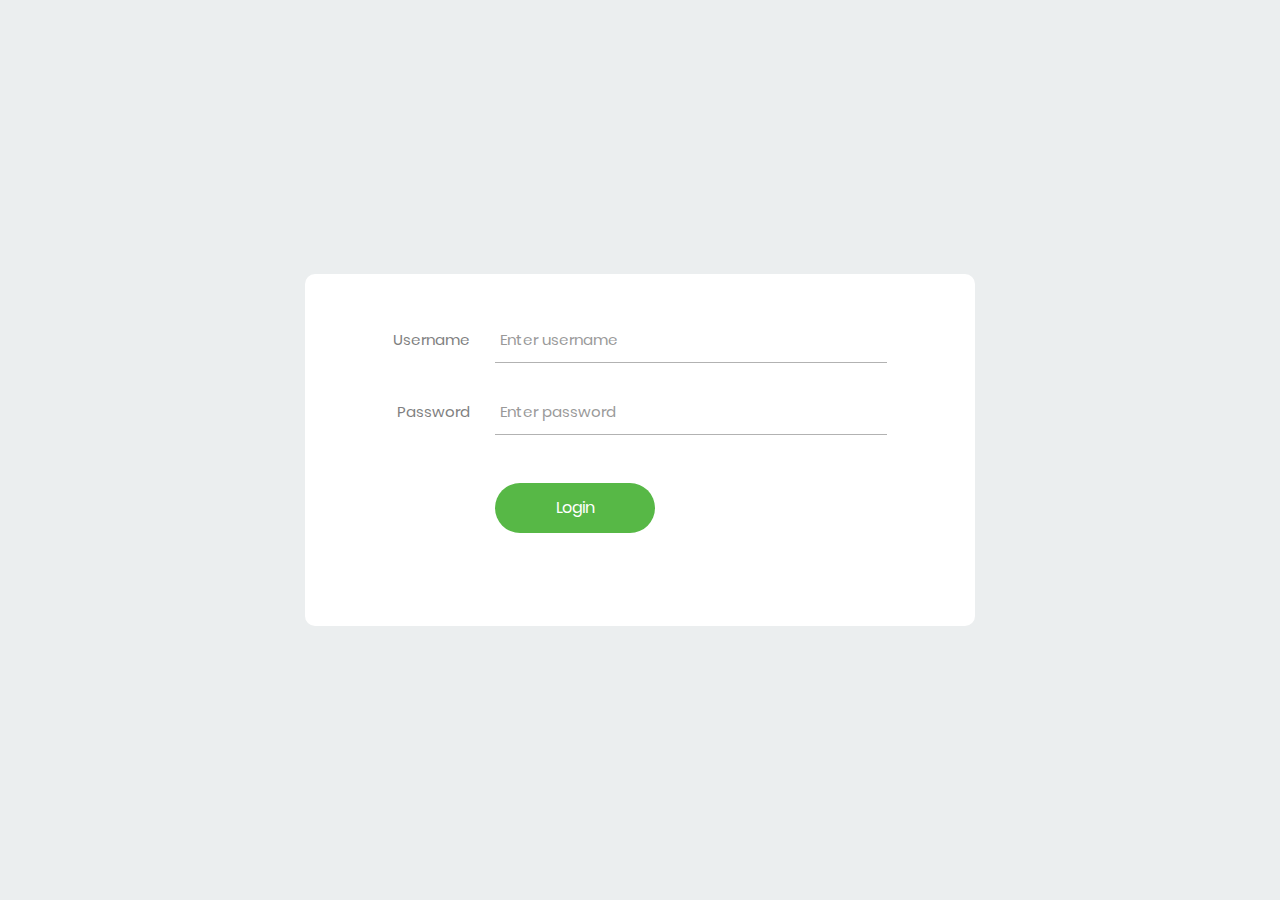
<file: index.html>
<!DOCTYPE html>
<html lang="en">
<head>
	<title>Login </title>
	<meta charset="UTF-8">
	<meta name="viewport" content="width=device-width, initial-scale=1">
<!--===============================================================================================-->	
	<link rel="icon" type="image/png" href="images/icons/favicon.ico"/>
<!--===============================================================================================-->
	<link rel="stylesheet" type="text/css" href="vendor/bootstrap/css/bootstrap.min.css">
<!--===============================================================================================-->
	<link rel="stylesheet" type="text/css" href="fonts/font-awesome-4.7.0/css/font-awesome.min.css">
<!--===============================================================================================-->
	<link rel="stylesheet" type="text/css" href="fonts/Linearicons-Free-v1.0.0/icon-font.min.css">
<!--===============================================================================================-->
	<link rel="stylesheet" type="text/css" href="vendor/animate/animate.css">
<!--===============================================================================================-->	
	<link rel="stylesheet" type="text/css" href="vendor/css-hamburgers/hamburgers.min.css">
<!--===============================================================================================-->
	<link rel="stylesheet" type="text/css" href="vendor/animsition/css/animsition.min.css">
<!--===============================================================================================-->
	<link rel="stylesheet" type="text/css" href="vendor/select2/select2.min.css">
<!--===============================================================================================-->	
	<link rel="stylesheet" type="text/css" href="vendor/daterangepicker/daterangepicker.css">
<!--===============================================================================================-->
	<link rel="stylesheet" type="text/css" href="css/util1.css">
	<link rel="stylesheet" type="text/css" href="css/main1.css">
<!--===============================================================================================-->
</head>
<body>
	
	<div class="limiter">
		<div class="container-login100">
			<div class="wrap-login100">


				<form class="login100-form validate-form">
					<div class="wrap-input100 validate-input m-b-26" data-validate="Username is required">
						<span class="label-input100">Username</span>
						<input class="input100" type="text" name="username" placeholder="Enter username">
						<span class="focus-input100"></span>
					</div>

					<div class="wrap-input100 validate-input m-b-18" data-validate = "Password is required">
						<span class="label-input100">Password</span>
						<input class="input100" type="password" name="pass" placeholder="Enter password">
						<span class="focus-input100"></span>
					</div>

					<div class="flex-sb-m w-full p-b-30">
						<div class="contact100-form-checkbox">
							<input class="input-checkbox100" id="ckb1" type="checkbox" name="remember-me">
							<!-- <label class="label-checkbox100" for="ckb1">
								Remember me
							</label> -->
						</div>

						<!--<div>
							<a href="#" class="txt1">
								Forgot Password?
							</a>
						</div> -->
					</div>

					<div class="container-login100-form-btn">
						<a class="login100-form-btn" href="home.html">
							Login
						</a>
					</div>
				</form>
			</div>
		</div>
	</div>
	
<!--===============================================================================================-->
	<script src="vendor/jquery/jquery-3.2.1.min.js"></script>
<!--===============================================================================================-->
	<script src="vendor/animsition/js/animsition.min.js"></script>
<!--===============================================================================================-->
	<script src="vendor/bootstrap/js/popper.js"></script>
	<script src="vendor/bootstrap/js/bootstrap.min.js"></script>
<!--===============================================================================================-->
	<script src="vendor/select2/select2.min.js"></script>
<!--===============================================================================================-->
	<script src="vendor/daterangepicker/moment.min.js"></script>
	<script src="vendor/daterangepicker/daterangepicker.js"></script>
<!--===============================================================================================-->
	<script src="vendor/countdowntime/countdowntime.js"></script>
<!--===============================================================================================-->
	<script src="js/main.js"></script>

</body>
</html>
</file>
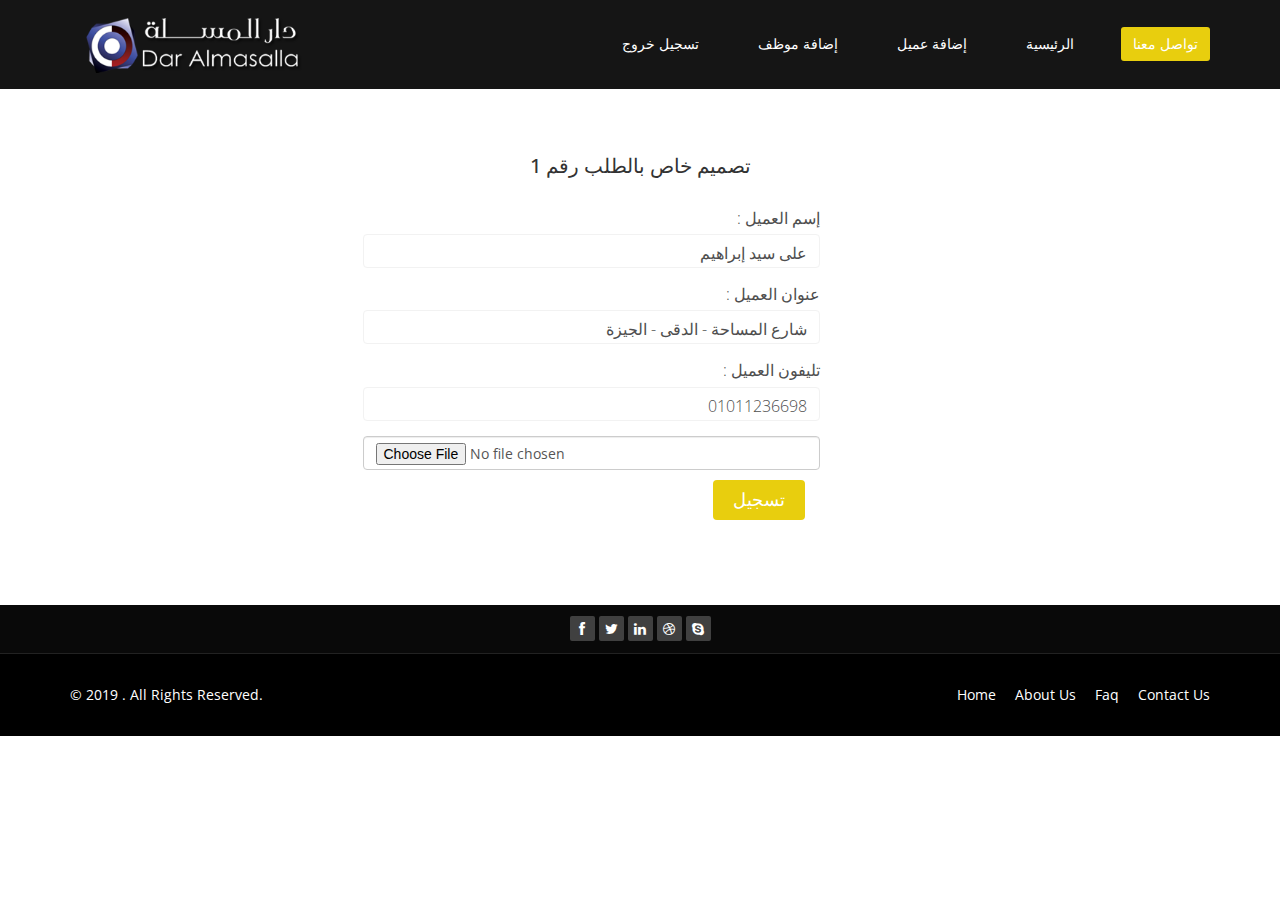
<file: design.html>
<!DOCTYPE html>
<html lang="en">
  <head>
    <meta charset="utf-8">
    <meta http-equiv="X-UA-Compatible" content="IE=edge">
    <meta name="viewport" content="width=device-width, initial-scale=1">
    <title>Desgin</title>

    <!-- Bootstrap -->
    <link href="css/bootstrap.min.css" rel="stylesheet">
	<link rel="stylesheet" href="css/font-awesome.min.css">
	<link href="css/animate.min.css" rel="stylesheet">
    <link href="css/prettyPhoto.css" rel="stylesheet">      
	<link href="css/main.css" rel="stylesheet">
	 <link href="css/responsive.css" rel="stylesheet">
	 <!--[if lt IE 9]>
    <script src="js/html5shiv.js"></script>
    <script src="js/respond.min.js"></script>
    <![endif]-->       
    
  </head>
  <body class="homepage">   
	<header id="header">
        <nav class="navbar navbar-fixed-top" role="banner">
            <div class="container">
                <div class="navbar-header">
                    <button type="button" class="navbar-toggle" data-toggle="collapse" data-target=".navbar-collapse">
                        <span class="sr-only">Toggle navigation</span>
                        <span class="icon-bar"></span>
                        <span class="icon-bar"></span>
                        <span class="icon-bar"></span>
                    </button>
                    <a class="navbar-brand" href="index.html"><img class="col-md-9" src="images/logo.png" /></a>
                </div>
				
                <div class="collapse navbar-collapse navbar-right">
                    <ul class="nav navbar-nav">
                       
                      <li><a href="index.html">تسجيل خروج</a></li>
                        <li><a>إضافة موظف</a></li>
                        <li><a href="Add_new_client.html">إضافة عميل</a></li>                       
                        <li><a href="home.html">الرئيسية</a></li> 
                        <li class="active"><a >تواصل معنا</a></li>                        
                    </ul>
                </div>
            </div><!--/.container-->
        </nav><!--/nav-->
		
    </header><!--/header-->
		
	
	
	<section id="contact-page">
        <div class="container">
            <div class="center">        
                <h2>.</h2>
                <p class="lead"></p>
            </div> 
            <div class="row contact-wrap"> 
                <div class="status alert alert-success" style="display: none"></div>
                
                <form id="main-contact-form" class="contact-form" name="contact-form" method="post" action="sendemail.php">
                	<div class="form-group col-sm-12  text-center">
                            <label><h2><span> 1 </span>تصميم خاص بالطلب رقم   </h2></label>
                          
               		 </div>
                    <div class="col-sm-5 col-sm-offset-3 text-right">
                        <div class="form-group ">
                            <label>: إسم العميل </label>
                            <label class="form-control text-right" name="client_name">على سيد إبراهيم </label>
                        </div>
                        <div class="form-group">
                            <label>: عنوان العميل</label>
                             <label class="form-control text-right" name="client_name">شارع المساحة - الدقى - الجيزة </label>
                        </div>
                         <div class="form-group text-right">
                            <label> : تليفون العميل</label>
                            <label class="form-control text-right" name="client_name">01011236698 </label>
                        </div>
						<input type="file" name="client_address" class="form-control " required="required">
                         <div class="form-group col-md-12">
                            <input type="submit" name="submit" class="btn btn-primary btn-lg" required="required" value="تسجيل"/>
                    </div>                  
                    </div>
                    
                </form> 
            </div><!--/.row-->
        </div><!--/.container-->
    </section><!--/#contact-page-->
	
 
	<div class="top-bar">
		<div class="container">
			<div class="row">
			    <div class="col-lg-12">
				   <div class="social">
						<ul class="social-share">
							<li><a href="#"><i class="fa fa-facebook"></i></a></li>
							<li><a href="#"><i class="fa fa-twitter"></i></a></li>
							<li><a href="#"><i class="fa fa-linkedin"></i></a></li> 
							<li><a href="#"><i class="fa fa-dribbble"></i></a></li>
							<li><a href="#"><i class="fa fa-skype"></i></a></li>
						</ul>
				   </div>
                </div>
			</div>
		</div><!--/.container-->
	</div><!--/.top-bar-->
	
	<footer id="footer" class="midnight-blue">
        <div class="container">
            <div class="row">
                <div class="col-sm-6">
                    &copy; 2019 <a target="_blank" href="http://bootstraptaste.com/" title="Free Twitter Bootstrap WordPress Themes and HTML templates"></a>. All Rights Reserved.
                </div>
                <!-- 
                    All links in the footer should remain intact. 
                    Licenseing information is available at: http://bootstraptaste.com/license/
                    You can buy this theme without footer links online at: http://bootstraptaste.com/buy/?theme=Gp
                -->
                <div class="col-sm-6">
                    <ul class="pull-right">
                        <li><a href="#">Home</a></li>
                        <li><a href="#">About Us</a></li>
                        <li><a href="#">Faq</a></li>
                        <li><a href="#">Contact Us</a></li>
                    </ul>
                </div>
            </div>
        </div>
    </footer><!--/#footer-->
	
    <!-- jQuery (necessary for Bootstrap's JavaScript plugins) -->
    <script src="js/jquery.js"></script>
    <script src="js/bootstrap.min.js"></script>
    <script src="js/jquery.prettyPhoto.js"></script>
    <script src="js/jquery.isotope.min.js"></script>   
    <script src="js/wow.min.js"></script>
	<script src="js/main.js"></script>
  </body>
</html>
</file>
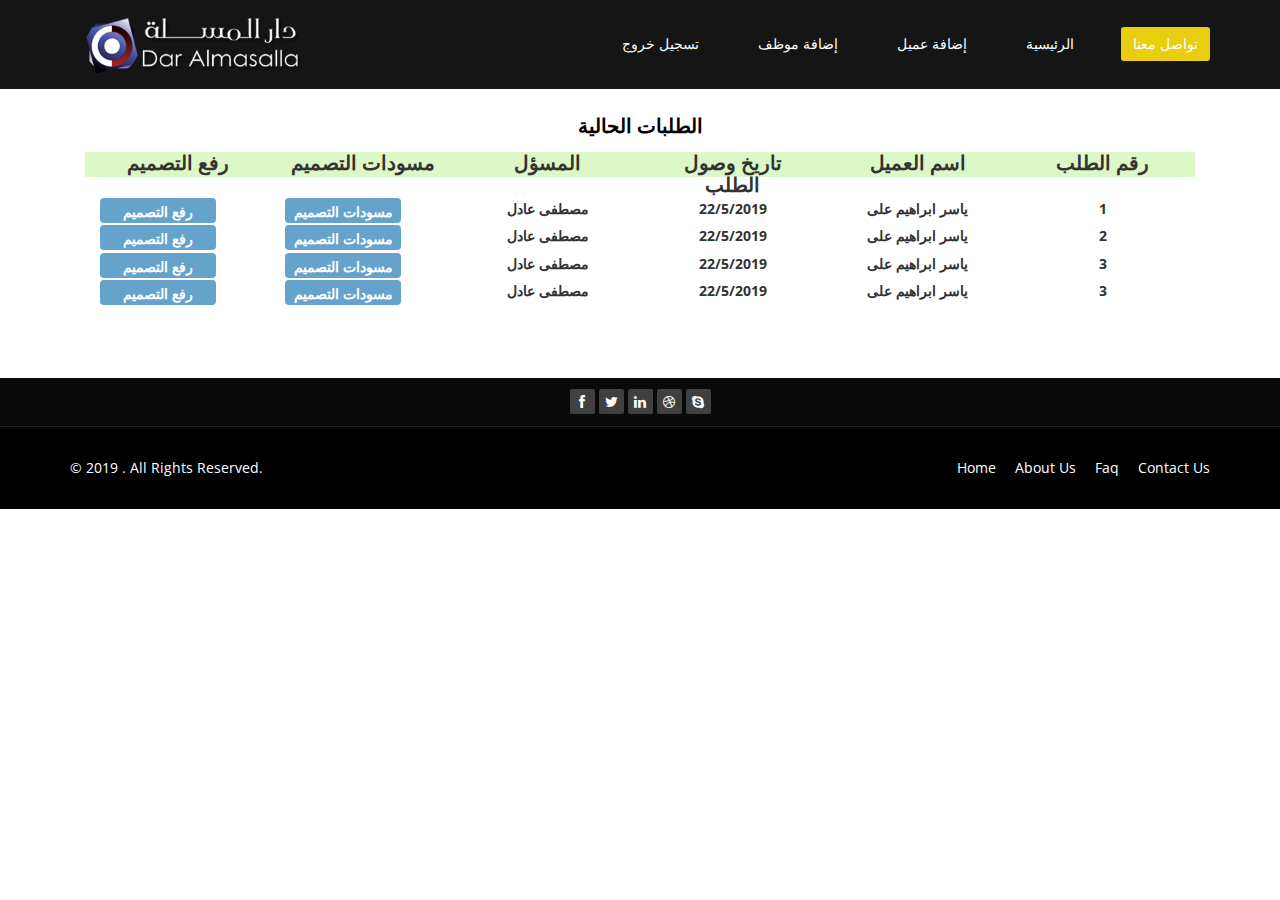
<file: designer_orders.html>
<!DOCTYPE html>
<html lang="en">
  <head>
    <meta charset="utf-8">
    <meta http-equiv="X-UA-Compatible" content="IE=edge">
    <meta name="viewport" content="width=device-width, initial-scale=1">
    <title>Design Order</title>

    <!-- Bootstrap -->
    <link href="css/bootstrap.min.css" rel="stylesheet">
	<link rel="stylesheet" href="css/font-awesome.min.css">
	<link href="css/animate.min.css" rel="stylesheet">
    <link href="css/prettyPhoto.css" rel="stylesheet">      
	<link href="css/main.css" rel="stylesheet">
	 <link href="css/responsive.css" rel="stylesheet">
     <link href="css/style.css" rel="stylesheet">
	 <!--[if lt IE 9]>
    <script src="js/html5shiv.js"></script>
    <script src="js/respond.min.js"></script>
    <![endif]-->       
    
  </head>
  <body class="homepage">   
	<header id="header">
        <nav class="navbar navbar-fixed-top" role="banner">
            <div class="container">
                <div class="navbar-header">
                    <button type="button" class="navbar-toggle" data-toggle="collapse" data-target=".navbar-collapse">
                        <span class="sr-only">Toggle navigation</span>
                        <span class="icon-bar"></span>
                        <span class="icon-bar"></span>
                        <span class="icon-bar"></span>
                    </button>
                    <a class="navbar-brand" href="index.html"><img class="col-xs-5 col-md-9" src="images/logo.png" /></a>
                </div>
				
                <div class="collapse navbar-collapse navbar-right">
                    <ul class="nav navbar-nav">
                       
                    <li><a href="index.html">تسجيل خروج</a></li>
                        <li><a>إضافة موظف</a></li>
                        <li><a href="Add_new_client.html">إضافة عميل</a></li>                       
                        <li><a href="home.html">الرئيسية</a></li> 
                        <li class="active"><a >تواصل معنا</a></li>                        
                    </ul>
                </div>
            </div>
        </nav><!--/nav-->
		
    </header><!--/header-->
	
	<section>

        <div class="container">
			<div>
				<label class="col-sm-12 text-center" style="margin-top: 25px;">
					<h2 style="color:black; font-weight: bold;"> الطلبات الحالية </h2>
				</label>
            </div>
            <div class="col-md-12 text-center">
                 <div class=" col-md-2 report_caption ">
                    <label>رفع التصميم</label>
                </div>

                <div class=" col-md-2 report_caption text-center">
                    <label>مسودات التصميم</label>
                </div>

                <div class=" col-md-2 report_caption text-center">
                    <label>المسؤل</label>
                </div>

                <div class="col-md-2 report_caption text-center">
                    <label>تاريخ وصول الطلب</label>
                </div>

                <div  class="col-md-2 report_caption">
                    <label> اسم العميل </label>
                </div>
                 <div  class="col-md-2 report_caption text-center">
                    <label>رقم الطلب </label>
                </div>
            </div>
			<div class="body_section col-md-12"> </div>
<!--From Here-->
             <div class="col-md-12 text-center">
                 <div class=" col-md-2 container-login100-form-btn">
                    <form action="design.html" method="post">
                        <input type="submit" name="1" value="رفع التصميم" class="btn btn-outline-secondary btn1 col-md-9">
                    </form>
                </div>
                <div class=" col-md-2 container-login100-form-btn">
                    <form action="design.html" method="post">
                        <input type="submit" name="1" value="مسودات التصميم" class="btn btn-outline-secondary btn1 col-md-9">
                    </form>
                </div>

                <div class="col-md-2">
                    <label>مصطفى عادل</label>
                </div>

                <div class="col-md-2">
                    <label>22/5/2019</label>
                </div>

                <div  class="col-md-2">
                    <label> ياسر ابراهيم على </label>
                </div>
                 <div  class="col-md-2">
                    <label>1 </label>
                </div>
            </div>

			<div class="col-md-12 text-center">
                 <div class="col-md-2 container-login100-form-btn">
                    <form action="design.html" method="post">
                        <input type="submit" name="1" value="رفع التصميم" class="btn btn-outline-secondary btn1 col-md-9">
                    </form>
                </div>
                
                <div class=" col-md-2 container-login100-form-btn">
                    <form action="#" method="post">
                        <input type="submit" name="1" value="مسودات التصميم" class="btn btn-outline-secondary btn1 col-md-9">
                    </form>
                </div>

                <div class="col-md-2">
                    <label>مصطفى عادل</label>
                </div>

                <div class="col-md-2">
                    <label>22/5/2019</label>
                </div>

                <div  class="col-md-2">
                    <label> ياسر ابراهيم على </label>
                </div>
                 <div  class="col-md-2">
                    <label>2 </label>
                </div>



            </div>
            <div class="col-md-12 text-center">
                 <div class=" col-md-2 container-login100-form-btn">
                    <form action="design.html" method="post">
                        <input type="submit" name="1" value="رفع التصميم" class="btn btn-outline-secondary btn1 col-md-9">
                    </form>
                </div>
                
                <div class=" col-md-2 container-login100-form-btn">
                    <form action="#" method="post">
                        <input type="submit" name="1" value="مسودات التصميم" class="btn btn-outline-secondary btn1 col-md-9">
                    </form>
                </div>

                <div class=" col-md-2">
                    <label>مصطفى عادل</label>
                </div>

                <div class="col-md-2">
                    <label>22/5/2019</label>
                </div>

                <div  class="col-md-2">
                    <label> ياسر ابراهيم على </label>
                </div>
                 <div  class="col-md-2">
                    <label>3 </label>
                </div>
            </div>

            <div class="col-md-12 text-center">
                 <div class=" col-md-2 container-login100-form-btn">
                    <form action="design.html" method="post">
                        <input type="submit" name="1" value="رفع التصميم" class="btn btn-outline-secondary btn1 col-md-9">
                    </form>
                </div>
               
                <div class=" col-md-2 container-login100-form-btn">
                    <form action="#" method="post">
                        <input type="submit" name="1" value="مسودات التصميم" class="btn btn-outline-secondary btn1 col-md-9">
                    </form>
                </div>

                <div class=" col-md-2">
                    <label>مصطفى عادل</label>
                </div>

                <div class="col-md-2">
                    <label>22/5/2019</label>
                </div>

                <div  class="col-md-2">
                    <label> ياسر ابراهيم على </label>
                </div>
                 <div  class="col-md-2">
                    <label>3 </label>
                </div>
            </div>

<!--To Here-->


        </div><!--/.container-->
    </section>
 
	<div class="top-bar">
		<div class="container">
			<div class="row">
			    <div class="col-lg-12">
				   <div class="social">
						<ul class="social-share">
							<li><a href="#"><i class="fa fa-facebook"></i></a></li>
							<li><a href="#"><i class="fa fa-twitter"></i></a></li>
							<li><a href="#"><i class="fa fa-linkedin"></i></a></li> 
							<li><a href="#"><i class="fa fa-dribbble"></i></a></li>
							<li><a href="#"><i class="fa fa-skype"></i></a></li>
						</ul>
				   </div>
                </div>
			</div>
		</div><!--/.container-->
	</div><!--/.top-bar-->
	
	<footer id="footer" class="midnight-blue">
        <div class="container">
            <div class="row">
                <div class="col-sm-6">
                    &copy; 2019 <a target="_blank" href="http://bootstraptaste.com/" title="Free Twitter Bootstrap WordPress Themes and HTML templates"></a>. All Rights Reserved.
                </div>
                <!-- 
                    All links in the footer should remain intact. 
                    Licenseing information is available at: http://bootstraptaste.com/license/
                    You can buy this theme without footer links online at: http://bootstraptaste.com/buy/?theme=Gp
                -->
                <div class="col-sm-6">
                    <ul class="pull-right">
                        <li><a href="#">Home</a></li>
                        <li><a href="#">About Us</a></li>
                        <li><a href="#">Faq</a></li>
                        <li><a href="#">Contact Us</a></li>
                    </ul>
                </div>
            </div>
        </div>
    </footer><!--/#footer-->
	
    <!-- jQuery (necessary for Bootstrap's JavaScript plugins) -->
    <script src="js/jquery.js"></script>
    <script src="js/bootstrap.min.js"></script>
    <script src="js/jquery.prettyPhoto.js"></script>
    <script src="js/jquery.isotope.min.js"></script>   
    <script src="js/wow.min.js"></script>
	<script src="js/main.js"></script>
  </body>
</html>
</file>
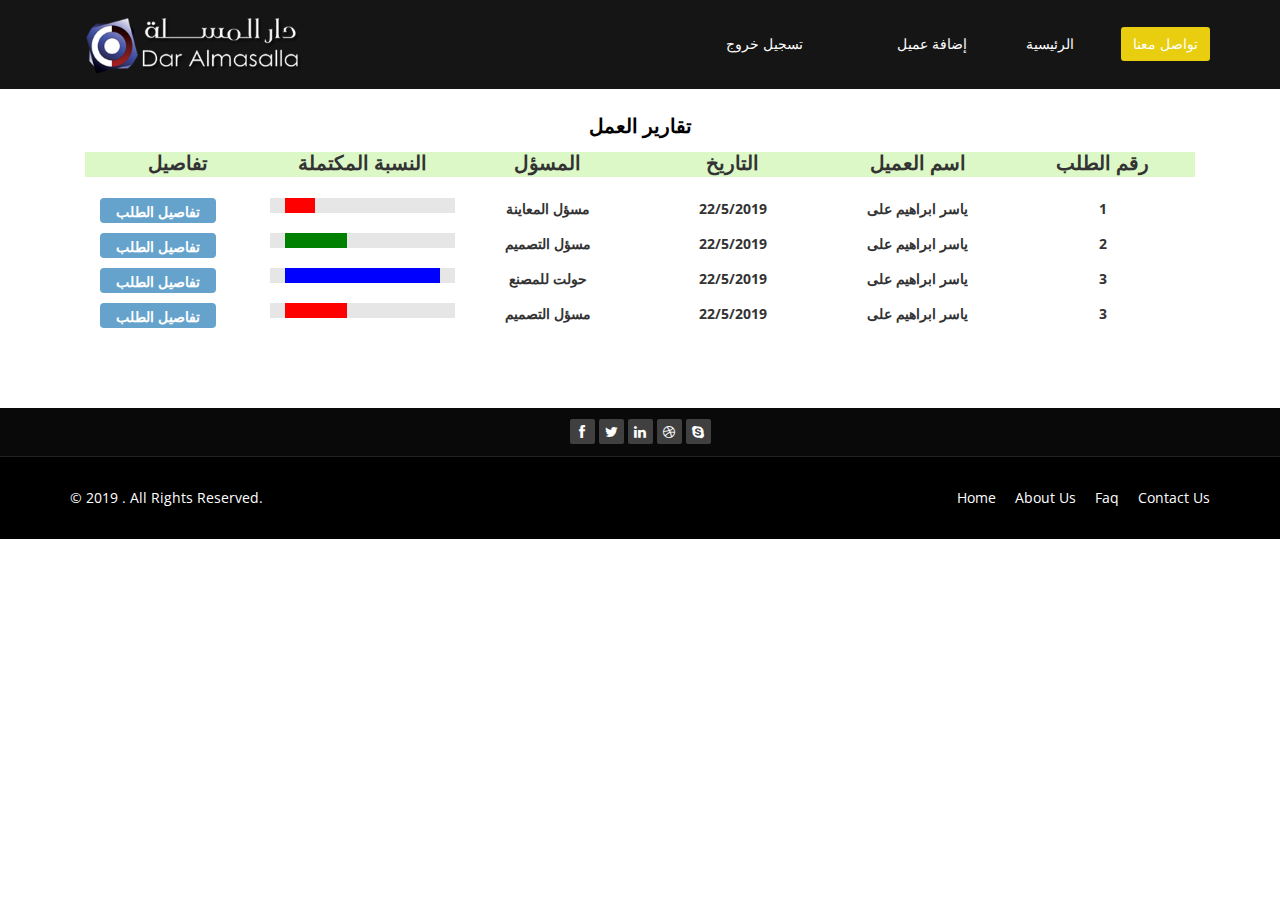
<file: home.html>
<!DOCTYPE html>
<html lang="en">
  <head>
    <meta charset="utf-8">
    <meta http-equiv="X-UA-Compatible" content="IE=edge">
    <meta name="viewport" content="width=device-width, initial-scale=1">
    <title>Home</title>

    <!-- Bootstrap -->
    <link href="css/bootstrap.min.css" rel="stylesheet">
	<link rel="stylesheet" href="css/font-awesome.min.css">
	<link href="css/animate.min.css" rel="stylesheet">
    <link href="css/prettyPhoto.css" rel="stylesheet">      
	<link href="css/main.css" rel="stylesheet">
	 <link href="css/responsive.css" rel="stylesheet">
     <link href="css/style.css" rel="stylesheet">
	 <!--[if lt IE 9]>
    <script src="js/html5shiv.js"></script>
    <script src="js/respond.min.js"></script>
    <![endif]-->       
    
  </head>
  <body class="homepage">   
	<header id="header">
        <nav class="navbar navbar-fixed-top" role="banner">
            <div class="container">
                <div class="navbar-header">
                    <button type="button" class="navbar-toggle" data-toggle="collapse" data-target=".navbar-collapse">
                        <span class="sr-only">Toggle navigation</span>
                        <span class="icon-bar"></span>
                        <span class="icon-bar"></span>
                        <span class="icon-bar"></span>
                    </button>
                    <a class="navbar-brand" href="index.html"><img class="col-md-9" src="images/logo.png" /></a>
                </div>
				
                <div class="collapse navbar-collapse navbar-right">
                    <ul class="nav navbar-nav">
                       
                      <li><a href="index.html">تسجيل خروج</a></li>
                        <li><aإضافة موظف</a></li>
                        <li><a href="Add_new_client.html">إضافة عميل</a></li>                       
                        <li><a href="home.html">الرئيسية</a></li> 
                        <li class="active"><a >تواصل معنا</a></li>                        
                    </ul>
                </div>
            </div>
        </nav><!--/nav-->
		
    </header><!--/header-->
	
	<section>

        <div class="container">
			<div>
				<label class="col-sm-12 text-center" style="margin-top: 25px;">
					<h2 style="color:black; font-weight: bold;"> تقارير العمل </h2>
				</label>
            </div>
            <div class="col-md-12 text-center">
                 <div class=" col-md-2 report_caption ">
                    <label>تفاصيل</label>
                </div>
                <div class="col-md-2 report_caption">
                    <label>النسبة المكتملة</label>
                </div>

                <div class=" col-md-2 report_caption">
                    <label>المسؤل</label>
                </div>

                <div class="col-md-2 report_caption">
                    <label>التاريخ</label>
                </div>

                <div  class="col-md-2 report_caption">
                    <label> اسم العميل </label>
                </div>
                 <div  class="col-md-2 report_caption">
                    <label>رقم الطلب </label>
                </div>
            </div>
			<div class="body_section col-md-12"> </div>
<!--From Here-->
             <div class="col-md-12 text-center">
                 <div class=" col-md-2 container-login100-form-btn">
                    <form action="order_details.html" method="get">
                        <input type="submit" name="1" value="تفاصيل الطلب" class="btn btn-outline-secondary btn1 col-md-9">
                    </form>
                </div>
                <div class="progress col-md-2">
                  <div class="col-md-12 progress-bar progress-bar-striped prog_bar_style" role="progressbar" style="width: 10%" aria-valuenow="10" aria-valuemin="0" aria-valuemax="100"></div>
                </div>

                <div class="col-md-2">
                    <label>مسؤل المعاينة</label>
                </div>

                <div class="col-md-2">
                    <label>22/5/2019</label>
                </div>

                <div  class="col-md-2">
                    <label> ياسر ابراهيم على </label>
                </div>
                 <div  class="col-md-2">
                    <label>1 </label>
                </div>
            </div>

			<div class="col-md-12 text-center">
                 <div class="col-md-2 container-login100-form-btn">
                    <form action="order_details.html" method="get">
                        <input type="submit" name="1" value="تفاصيل الطلب" class="btn btn-outline-secondary btn1 col-md-9">
                    </form>
                </div>
                <div class="progress col-md-2">
                  <div class="progress-bar progress-bar-striped prog_bar_style" role="progressbar" style="width: 40% ; background-color: green;" aria-valuenow="10" aria-valuemin="0" aria-valuemax="100"></div>
                </div>

                <div class="col-md-2">
                    <label>مسؤل التصميم</label>
                </div>

                <div class="col-md-2">
                    <label>22/5/2019</label>
                </div>

                <div  class="col-md-2">
                    <label> ياسر ابراهيم على </label>
                </div>
                 <div  class="col-md-2">
                    <label>2 </label>
                </div>



            </div>
            <div class="col-md-12 text-center">
                 <div class=" col-md-2 container-login100-form-btn">
                    <form action="order_details.html" method="get">
                        <input type="submit" name="1" value="تفاصيل الطلب" class="btn btn-outline-secondary btn1 col-md-9">
                    </form>
                </div>
                <div class="progress col-md-2">
                  <div class="progress-bar progress-bar-striped prog_bar_style" role="progressbar" style="width: 100%; background-color: blue;" aria-valuenow="10" aria-valuemin="0" aria-valuemax="100"></div>
                </div>

                <div class=" col-md-2">
                    <label>حولت للمصنع</label>
                </div>

                <div class="col-md-2">
                    <label>22/5/2019</label>
                </div>

                <div  class="col-md-2">
                    <label> ياسر ابراهيم على </label>
                </div>
                 <div  class="col-md-2">
                    <label>3 </label>
                </div>
            </div>

            <div class="col-md-12 text-center">
                 <div class=" col-md-2 container-login100-form-btn">
                    <form action="order_details.html" method="get">
                        <input type="submit" name="1" value="تفاصيل الطلب" class="btn btn-outline-secondary btn1 col-md-9">
                    </form>
                </div>
                <div class="progress col-md-2">
                  <div class="progress-bar progress-bar-striped prog_bar_style" role="progressbar" style="width: 40%" aria-valuenow="10" aria-valuemin="0" aria-valuemax="100"></div>
                </div>

                <div class=" col-md-2">
                    <label>مسؤل التصميم </label>
                </div>

                <div class="col-md-2">
                    <label>22/5/2019</label>
                </div>

                <div  class="col-md-2">
                    <label> ياسر ابراهيم على </label>
                </div>
                 <div  class="col-md-2">
                    <label>3 </label>
                </div>
            </div>

<!--To Here-->


        </div><!--/.container-->
    </section>
 
	<div class="top-bar">
		<div class="container">
			<div class="row">
			    <div class="col-lg-12">
				   <div class="social">
						<ul class="social-share">
							<li><a href="#"><i class="fa fa-facebook"></i></a></li>
							<li><a href="#"><i class="fa fa-twitter"></i></a></li>
							<li><a href="#"><i class="fa fa-linkedin"></i></a></li> 
							<li><a href="#"><i class="fa fa-dribbble"></i></a></li>
							<li><a href="#"><i class="fa fa-skype"></i></a></li>
						</ul>
				   </div>
                </div>
			</div>
		</div><!--/.container-->
	</div><!--/.top-bar-->
	
	<footer id="footer" class="midnight-blue">
        <div class="container">
            <div class="row">
                <div class="col-sm-6">
                    &copy; 2019 <a target="_blank" href="http://bootstraptaste.com/" title="Free Twitter Bootstrap WordPress Themes and HTML templates"></a>. All Rights Reserved.
                </div>
                <!-- 
                    All links in the footer should remain intact. 
                    Licenseing information is available at: http://bootstraptaste.com/license/
                    You can buy this theme without footer links online at: http://bootstraptaste.com/buy/?theme=Gp
                -->
                <div class="col-sm-6">
                    <ul class="pull-right">
                        <li><a href="#">Home</a></li>
                        <li><a href="#">About Us</a></li>
                        <li><a href="#">Faq</a></li>
                        <li><a href="#">Contact Us</a></li>
                    </ul>
                </div>
            </div>
        </div>
    </footer><!--/#footer-->
	
    <!-- jQuery (necessary for Bootstrap's JavaScript plugins) -->
    <script src="js/jquery.js"></script>
    <script src="js/bootstrap.min.js"></script>
    <script src="js/jquery.prettyPhoto.js"></script>
    <script src="js/jquery.isotope.min.js"></script>   
    <script src="js/wow.min.js"></script>
	<script src="js/main.js"></script>
  </body>
</html>
</file>
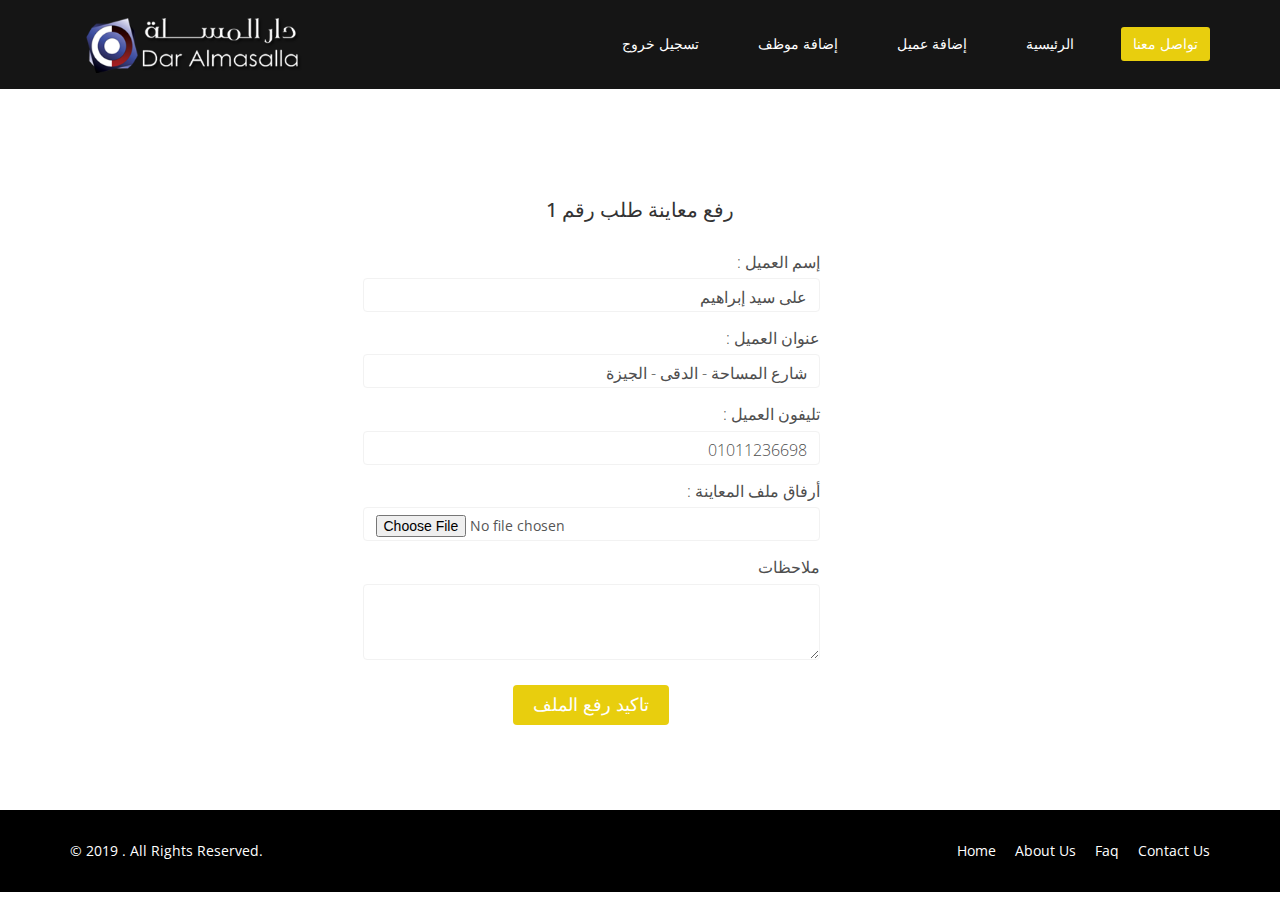
<file: Measurement.html>
<!DOCTYPE html>
<html lang="en">
  <head>
    <meta charset="utf-8">
    <meta http-equiv="X-UA-Compatible" content="IE=edge">
    <meta name="viewport" content="width=device-width, initial-scale=1">
    <title>Measurement</title>

    <!-- Bootstrap -->
    <link href="css/bootstrap.min.css" rel="stylesheet">
	<link rel="stylesheet" href="css/font-awesome.min.css">
	<link href="css/animate.min.css" rel="stylesheet">
    <link href="css/prettyPhoto.css" rel="stylesheet">      
	<link href="css/main.css" rel="stylesheet">
	 <link href="css/responsive.css" rel="stylesheet">
	 <!--[if lt IE 9]>
    <script src="js/html5shiv.js"></script>
    <script src="js/respond.min.js"></script>
    <![endif]-->       
    
  </head>
  <body class="homepage">   
	<header id="header">
        <nav class="navbar navbar-fixed-top" role="banner">
            <div class="container">
                <div class="navbar-header">
                    <button type="button" class="navbar-toggle" data-toggle="collapse" data-target=".navbar-collapse">
                        <span class="sr-only">Toggle navigation</span>
                        <span class="icon-bar"></span>
                        <span class="icon-bar"></span>
                        <span class="icon-bar"></span>
                    </button>
                    <a class="navbar-brand" href="index.html"><img class="col-xs-5 col-md-9" src="images/logo.png" /></a>
                </div>
				
                <div class="collapse navbar-collapse navbar-right">
                    <ul class="nav navbar-nav">
                       
                       <li><a href="index.html">تسجيل خروج</a></li>
                        <li><a >إضافة موظف</a></li>
                        <li><a href="Add_new_client.html">إضافة عميل</a></li>                       
                        <li><a href="home.html">الرئيسية</a></li> 
                        <li class="active"><a>تواصل معنا</a></li>
                                              
                    </ul>
                </div>
            </div><!--/.container-->
        </nav><!--/nav-->
		
    </header><!--/header-->
		
	
	
	<section id="contact-page">
        <div class="container">
            <div class="center">        
                <h2>.</h2>
                <p class="lead">\</p>
            </div> 
            <div class="row contact-wrap"> 
                <div class="status alert alert-success" style="display: none"></div>
                
                <form id="main-contact-form" class="contact-form" name="contact-form" method="post" action="sendemail.php">
                	<div class="form-group col-sm-12  text-center">
                            <label><h2><span> 1 </span>رفع معاينة طلب رقم  </h2></label>
                          
               		 </div>
                     <div class="col-sm-5 col-sm-offset-3 text-right">
                        <div class="form-group ">
                            <label>: إسم العميل </label>
                            <label class="form-control text-right" name="client_name">على سيد إبراهيم </label>
                        </div>
                        <div class="form-group">
                            <label>: عنوان العميل</label>
                             <label class="form-control text-right" name="client_name">شارع المساحة - الدقى - الجيزة </label>
                        </div>
                         <div class="form-group text-right">
                            <label> : تليفون العميل</label>
                            <label class="form-control text-right" name="client_name">01011236698 </label>
                        </div>
                      <div class="form-group text-right">
                            <label> : أرفاق ملف المعاينة</label>
                            <input class="form-control text-right" name="client_name" type="file" />
                        </div>
                        <div class="form-group">
                            <label>ملاحظات</label>
                            <textarea name="message" id="notes" class="form-control text-right" rows="3"></textarea>
                        </div>       
                         <div class="form-group col-md-12 text-center">
                            <input type="submit" name="submit" class="btn btn-primary btn-lg" required="required" value="تاكيد رفع الملف"/>
                         </div>
                    </div>
         
                   
                </form> 
            </div><!--/.row-->
        </div><!--/.container-->
    </section><!--/#contact-page-->
	
 

	
	<footer id="footer" class="midnight-blue" >
        <div class="container">
            <div class="row">
                <div class="col-sm-6">
                    &copy; 2019 <a target="_blank" href="http://bootstraptaste.com/" title="Free Twitter Bootstrap WordPress Themes and HTML templates"></a>. All Rights Reserved.
                </div>
                <!-- 
                    All links in the footer should remain intact. 
                    Licenseing information is available at: http://bootstraptaste.com/license/
                    You can buy this theme without footer links online at: http://bootstraptaste.com/buy/?theme=Gp
                -->
                <div class="col-sm-6">
                    <ul class="pull-right">
                        <li><a href="#">Home</a></li>
                        <li><a href="#">About Us</a></li>
                        <li><a href="#">Faq</a></li>
                        <li><a href="#">Contact Us</a></li>
                    </ul>
                </div>
            </div>
        </div>
    </footer><!--/#footer-->
	
    <!-- jQuery (necessary for Bootstrap's JavaScript plugins) -->
    <script src="js/jquery.js"></script>
    <script src="js/bootstrap.min.js"></script>
    <script src="js/jquery.prettyPhoto.js"></script>
    <script src="js/jquery.isotope.min.js"></script>   
    <script src="js/wow.min.js"></script>
	<script src="js/main.js"></script>
  </body>
</html>
</file>
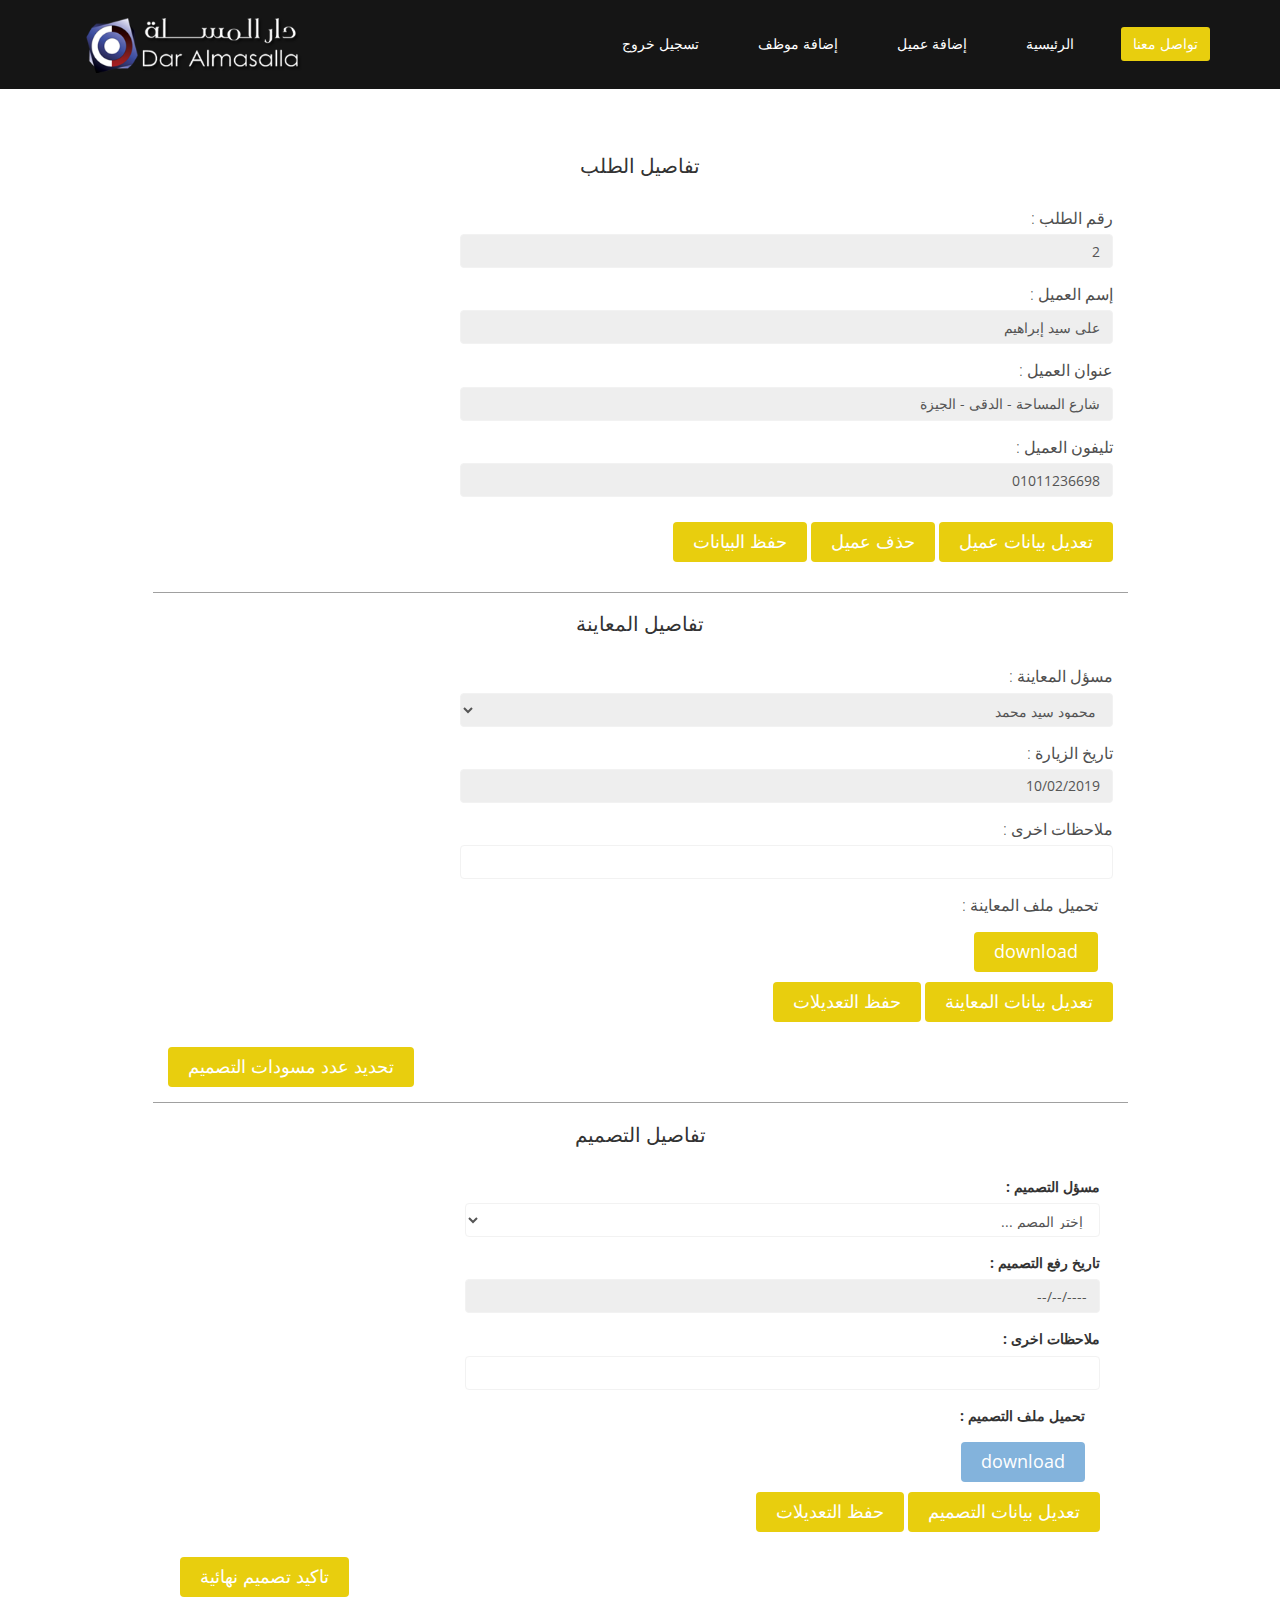
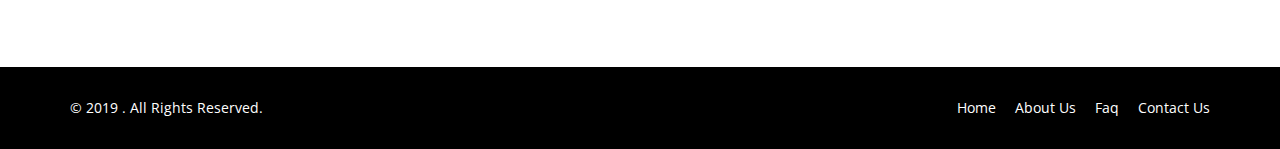
<file: order_details.html>
<!DOCTYPE html>
<html lang="en">
  <head>
    <meta charset="utf-8">
    <meta http-equiv="X-UA-Compatible" content="IE=edge">
    <meta name="viewport" content="width=device-width, initial-scale=1">
    <title>Order Details</title>

    <!-- Bootstrap -->
    <link href="css/bootstrap.min.css" rel="stylesheet">
	<link rel="stylesheet" href="css/font-awesome.min.css">
	<link href="css/animate.min.css" rel="stylesheet">
    <link href="css/prettyPhoto.css" rel="stylesheet">      
	<link href="css/main.css" rel="stylesheet">
	 <link href="css/responsive.css" rel="stylesheet">
	 <script src="js/jquery.js"></script>
    <link href="css/style.css" rel="stylesheet">
	 <!--[if lt IE 9]>
    <script src="js/html5shiv.js"></script>
    <script src="js/respond.min.js"></script>
    <![endif]-->       
    
	<script>
		var table_id ="";
		var number_of_btns=1;
		function showForm(t_id)
		{
			 table_id = "#table_form_id"+t_id;
			
			$("#design_inputs").show();
			$(".table_forms").hide();
			$(table_id).show();


		}


		function removeDefaultEventsFromBtns()
		{
			$('form button').on("click",function(e){
  		  e.preventDefault();
			});
			

		}


		function create_sheets()
		{
			var x = document.getElementById("number_of_forms_txt").value;
			 design_in_sheet = document.getElementById("forms_id");
			 number_of_btns = x;
			for(i = 1 ; i <= x ; i++)
			{
				
				design_in_sheet.innerHTML+='<table id="table_form_id'+i+'" class="table_forms col-md-12" border="1"><tr><td  class="col-md-2">أسم العميل</td><td colspan="3"><label class="form-control" name="client_name_f'+i+'">على سيد محمود</label></td><td>كود العميل</td><td><label class="form-control" name="client_code_label_f'+i+'">2</label></td><td rowspan="2" colspan="2"><img src="images/logo.png" class="col-md-12"/></td></tr> <tr><td class="col-md-2">مكان المغسلة</td><td colspan="5"><label class="form-control" name="place_label_f'+i+'">شارع محمود رشوان</label></td></tr><tr><td class="col-md-2">نموذج</td><td colspan="5"><label class="form-control" name="model_num_label_f'+i+'">no 70</label></td><td class="text-center col-md-1">الكمية</td><td class="text-center col-md-1">التكلفة</td></tr><tr><td class="col-md-2">كاونتر</td><td  colspan="3"><input type="text" class="form-control text-center" name="counter_type_input_f'+i+'"/></td><td class="text-center col-md-1">قياس</td><td><input type="text" class="form-control text-center" name="counter_size_input_f'+i+'"/></td><td><input type="text" class="form-control text-center" name="counter_quantity_input_f'+i+'"/></td><td><input type="text" class="form-control text-center" name="counter_price_f'+i+'"/></td></tr><tr><td class="col-md-2">حوض</td><td  colspan="3"><input type="text" class="form-control text-center" name="basin_type_input_f'+i+'"/></td><td class="text-center col-md-1">اللون</td><td><input type="text" class="form-control text-center" name="basin_color_input_f'+i+'"/></td><td><input type="text" class="form-control text-center" name="basin_quantity_input'+i+'"/></td><td><input type="text" class="form-control text-center" name="basin_price_input_f'+i+'"/></td></tr><tr><td class="col-md-2">مرأة</td><td><input colspan="2" type="text" class=" form-control text-center" name="mirror_type_input_f'+i+'"/></td><td class="text-center col-md-1">القياس</td><td><input type="text" class="form-control text-center" name="mirror_size_input_f'+i+'"/></td><td class="text-center col-md-1">اللون</td><td><input type="text" class="form-control text-center" name="mirror_color_input_f'+i+'"/></td><td><input type="text" class="form-control text-center" name="mirror_quantity_input_f'+i+'"/></td><td><input type="text" class="form-control text-center" name="mirror_price_input_f'+i+'"/></td></tr><tr><td class="col-md-2">موزايك</td><td colspan="5"><input type="text" class=" form-control text-center" name="mosaic_type_input_f'+i+'"/></td><td><input type="text" class="form-control text-center" name="mosaic_quantity_input_f'+i+'"/></td><td><input type="text" class="form-control text-center" name="mosaic_price_input_f'+i+'"/></td></tr><tr><td class="col-md-2">خلفية جدار</td><td colspan="5"><input type="text" class=" form-control text-center" name="wall_type_input_f'+i+'"/></td><td><input type="text" class="form-control text-center" name="wall_quantity_input_f'+i+'"/></td><td><input type="text" class="form-control text-center" name="wall_price_input_f'+i+'"/></td></tr><tr><td class="col-md-2">ديكور زجاج</td><td colspan="5"><input type="text" class=" form-control text-center" name="glass_type_input_f'+i+'" /></td><td><input type="text" class="form-control text-center" name="glass_quantity_input_f'+i+'"/></td><td><input type="text" class="form-control text-center" name="glass_price_input_f'+i+'"/></td></tr> <tr><td class="col-md-2">ديكور خشب</td><td colspan="5"><input type="text" class=" form-control text-center" name="wood_design_input_f'+i+'" /></td><td><input type="text" class="form-control text-center" name="wood_design_quantity_input_f'+i+'"/></td><td><input type="text" class="form-control text-center" name="wood_design_price_input_f'+i+'"/></td></tr><tr><td class="col-md-2">خلاط</td><td colspan="5"><input type="text" class=" form-control text-center" name="faucet_input_f'+i+'" /></td><td><input type="text" class="form-control text-center" name="faucet_quantity_input_f'+i+'"/></td><td><input type="text" class="form-control text-center" name="faucet_price_input_f'+i+'"/></td></tr><tr><td class="col-md-2">مراب حوض</td><td colspan="5"><input type="text" class=" form-control text-center" name="stopper_input_f'+i+'" /></td><td><input type="text" class="form-control text-center" name="stopper_quantity_input_f'+i+'"/></td><td><input type="text" class="form-control text-center" name="stopper_price_input_f'+i+'"/></td></tr><tr><td class="col-md-2">إكسسوار</td><td colspan="5"><input type="text" class=" form-control text-center" name="accessories_input_f'+i+'" /></td><td><input type="text" class="form-control text-center" name="accessories_quantity_input_f'+i+'"/></td><td><input type="text" class="form-control text-center" name="accessories_price_input_f'+i+'"/></td></tr><tr><td class="col-md-2">أخرى</td><td colspan="5"><input type="text" class=" form-control text-center" name="other_input_f'+i+'" /></td><td><input type="text" class="form-control text-center" name="other_quantity_input_f'+i+'"/></td><td><input type="text" class="form-control text-center" name="other_price_input_f'+i+'"/></td></tr><tr><td class="col-md-2">ملاحظات</td><td colspan="4"><textarea class=" form-control text-center" name="notes_input_f'+i+'">  </textarea></td><td class="text-center">الاجمالى</td><td><label class="form-control text-center" name="total_quantity_label_f'+i+'"></label></td><td><label class="form-control text-center" name="total_price_label_f'+i+'"><label></td></tr><tr><td class="col-md-2">التاريخ</td><td colspan="7"> <label class="form-control text-center" name="date_label_f'+i+'">20/03/2019</label> </td></tr></table>';
					
				
					
			}
				for(i = 1 ; i <= x;i++)
				{
						design_in_sheet.innerHTML += "<button onclick='showForm("+i+");' class='col-md-1 btn btn-primary btn-lg' id='"+i+"'>"+i+"</button>";
				}

				design_in_sheet.innerHTML += "<input type='submit' class='col-md-1 btn btn-primary btn-lg' id='"+i+"' name='submit_forms_draft' value='submit'/>";


			$("#design_inputs").show();
			$(".table_forms").hide();
			$("#table_form_id1").show();

			removeDefaultEventsFromBtns();

			return false;

		}
////////////////////////////////////////////////////////////////////////////////////////
		$(document).ready(function(){
			$("#design_inputs").hide();
            $("#no_of_forms").hide();
            $("#design_form_separator").hide();
			$("#final_check_btn").click(function(){
				$("#no_of_forms").fadeIn(500);
				$("#design_form_separator").show();
											});
            $("#number_of_forms_btn").click(function(){ 
				create_sheets();
              
											});
											});
	</script>
	
  </head>
  <body class="homepage">   
	<header id="header">
        <nav class="navbar navbar-fixed-top" role="banner">
            <div class="container">
                <div class="navbar-header">
                    <button type="button" class="navbar-toggle" data-toggle="collapse" data-target=".navbar-collapse">
                        <span class="sr-only">Toggle navigation</span>
                        <span class="icon-bar"></span>
                        <span class="icon-bar"></span>
                        <span class="icon-bar"></span>
                    </button>
                    <a class="navbar-brand" href="index.html"><img class="col-md-9" src="images/logo.png" /></a>
                </div>
				
                <div class="collapse navbar-collapse navbar-right">
                    <ul class="nav navbar-nav">
                       
                        <li><a href="index.html">تسجيل خروج</a></li>
                        <li><a >إضافة موظف</a></li>
                        <li><a href="Add_new_client.html">إضافة عميل</a></li>                       
                        <li><a href="home.html">الرئيسية</a></li> 
                        <li class="active"><a >تواصل معنا</a></li>                        
                    </ul>
                </div>
            </div><!--/.container-->
        </nav><!--/nav-->
		
    </header><!--/header-->
		
	<section id="contact-page">
        <div class="container">
            <div class="center">        
                <h2>.</h2>
                <p class=""></p>
            </div> 

            <div class="row contact-wrap"> 
                <div class="status alert alert-success" style="display: none"></div>
                
                <form id="main-contact-form" class="contact-form" name="contact-form" method="post" action="#">
                	
					<div class="form-group col-sm-12  text-center">
                            <label><h2> تفاصيل الطلب  </h2></label> 
               		</div>
                    <div class="col-sm-7 col-sm-offset-4 text-right">
                    	<div class="form-group text-right">
                            <label> : رقم الطلب</label>
                            <input type="text" class="form-control text-right" name="order_no" value="2" disabled=disabled />
							
                        </div>
                        <div class="form-group ">
                            <label>: إسم العميل </label>
                            <input type="text" class="form-control text-right order_details_person_info" name="client_name" value ="على سيد إبراهيم" disabled="disabled" />
                        </div>
                        <div class="form-group">
                            <label>: عنوان العميل</label>
                             <input class="form-control text-right" name="client_address" value="شارع المساحة - الدقى - الجيزة" disabled="disabled" />
                        </div>
                         <div class="form-group text-right">
                            <label> : تليفون العميل</label>
                            <input type="text" class="form-control text-right" name="client_phone" value="01011236698" disabled="disabled" />
                        </div>
						
						<div class="form-group text-right">
							<input type="submit" class="btn btn-primary btn-lg text-right" name="update_client_btn" value="حفظ البيانات" />
                            <input type="submit" class="btn btn-primary btn-lg text-right" name="delete_client_btn" value="حذف عميل" />
							<input type="button" class="btn btn-primary btn-lg text-right" name="update_client_btn" value="تعديل بيانات عميل" />

                        </div>
						               
                    </div>
                   
                    <div class="col-md-10 col-sm-offset-1 separators"> </div>

                    <div class="form-group col-sm-12  text-center">
                        <label><h2> تفاصيل المعاينة  </h2></label>
               		 </div>

					<div class="col-sm-7 col-sm-offset-4 text-right">
                    	<div class="form-group text-right">
                            <label> : مسؤل المعاينة</label>
                            <select  dir="rtl"  type="text" class="form-control" name="measur_worker" value="2" disabled=disabled >
                            	<option value="2">محمود سيد محمد</option>
                            	<option value="1"> مصطفى على</option>
                            </select>
							
                        </div>
                        <div class="form-group ">
                            <label>: تاريخ الزيارة </label>
                            <input type="text" class="form-control text-right" name="visite_date" value ="10/02/2019" disabled="disabled" />
                        </div>
                  

                         <div class="form-group ">
                            <label>: ملاحظات اخرى</label>
                            <input type="text" class="form-control text-right" name="other"  />
                         </div>
						 
                         <div class="form-group ">
                            <label class="col-md-12">: تحميل ملف المعاينة</label>
                            <div class="col-md-12">
								<button  class="btn btn-primary btn-lg">download </button>
							</div>
                         </div>
						 
						<div class="form-group text-right">
							<input type="submit" class="btn btn-primary btn-lg text-right" name="download" value="حفظ التعديلات" />
							<button class="btn btn-primary btn-lg" name="update_client_btn">تعديل بيانات المعاينة </button>
						</div>
						       
                    </div>
					
					<div class="text-left col-md-12 col-md-offset-1">
						<button id="final_check_btn" class="btn btn-primary btn-lg">تحديد عدد مسودات التصميم </button>
					</div>


                </form> 
				
                <div class="col-md-10 col-sm-offset-1 separators"> </div>
                
                
                   <div class="col-md-8 text-right col-sm-offset-3" id="no_of_forms">
	                    <div class="col-md-4 text-right">
	                    	 <button class="btn btn-primary btn-lg" id="number_of_forms_btn"> تأكيد</button>
	                    </div>
	                    <div style="margin-top: 10px;" class="col-md-4">
	                     	<input type="number" id="number_of_forms_txt" name="number_of_forms"  class="form-control text-center"/>
	                     </div>
	                    <div style="margin-top: 13px;" class="col-md-4 text-right">	
	                   		<label >أدخل عدد مسودات التصميم المطلوبة</label>
	                   	</div>

                  </div>
                 
				<form name="draft_form" method="post" action="#" class="col-md-12">
               		 <div id="design_inputs" class="col-md-12">
				
						<div class="col-md-10 col-sm-offset-1 separators"> </div>					
						
						<div class="form-group col-sm-12  text-center">
                            <label><h2> مسودة تصميم</h2></label>
						</div>
						
						<div class="col-md-12" id="forms_id">
							
						</div>
						

				  
					</div>
				</form>


				

				<form name="design_form" method="get" action="#" class="col-md-12">
					<div class="col-md-10 col-sm-offset-1 separators" id="design_form_separator"> </div>
                    <div class="form-group col-sm-12  text-center">
                        <label><h2> تفاصيل التصميم </h2></label>
               		 </div>

					<div class="col-sm-7 col-sm-offset-4 text-right">
                    	<div class="form-group text-right">
                            <label> : مسؤل التصميم</label>
                            <select  dir="rtl"  type="text" class="form-control" name="measur_worker" value="2" >
                            	<option value="2">إختر المصم ...</option>
                            	<option value="2">محمود سيد محمد</option>
                            	<option value="1"> مصطفى على</option>
                            </select>
							
                        </div>
                        <div class="form-group ">
                            <label>: تاريخ رفع التصميم </label>
                            <input type="text" class="form-control text-right" name="visite_date" value ="--/--/----" disabled="disabled" />
                        </div>
                  

                         <div class="form-group ">
                            <label>: ملاحظات اخرى</label>
                            <input type="text" class="form-control text-right" name="other"  />
                         </div>
						 
                         <div class="form-group ">
                            <label class="col-md-12">: تحميل ملف التصميم</label>
                            <div class="col-md-12">
								<button  class="btn btn-primary btn-lg" disabled="disabled">download </button>
							</div>
                         </div>
						 
						<div class="form-group text-right">
							<input type="submit" class="btn btn-primary btn-lg text-right" name="download" value="حفظ التعديلات" />
							<button class="btn btn-primary btn-lg" name="update_client_btn">تعديل بيانات التصميم </button>
						</div>
						       
                    </div>
					
					<div class="text-left col-md-12 col-md-offset-1">
						<button id="final_check_btn" class="btn btn-primary btn-lg">تاكيد تصميم نهائية </button>
					</div>
				</form>
            </div><!--/.row-->
        </div><!--/.container-->
    </section><!--/#contact-page-->
	
 

	<footer id="footer" class="midnight-blue">
        <div class="container">
            <div class="row">
                <div class="col-sm-6">
                    &copy; 2019 <a target="_blank" href="http://bootstraptaste.com/" title="Free Twitter Bootstrap WordPress Themes and HTML templates"></a>. All Rights Reserved.
                </div>
                <!-- 
                    All links in the footer should remain intact. 
                    Licenseing information is available at: http://bootstraptaste.com/license/
                    You can buy this theme without footer links online at: http://bootstraptaste.com/buy/?theme=Gp
                -->
                <div class="col-sm-6">
                    <ul class="pull-right">
                        <li><a href="#">Home</a></li>
                        <li><a href="#">About Us</a></li>
                        <li><a href="#">Faq</a></li>
                        <li><a href="#">Contact Us</a></li>
                    </ul>
                </div>
            </div>
        </div>
    </footer><!--/#footer-->
	
    <!-- jQuery (necessary for Bootstrap's JavaScript plugins) -->
    <script src="js/jquery.js"></script>
    <script src="js/bootstrap.min.js"></script>
    <script src="js/jquery.prettyPhoto.js"></script>
    <script src="js/jquery.isotope.min.js"></script>   
    <script src="js/wow.min.js"></script>
	<script src="js/main.js"></script>
  </body>
</html>
</file>
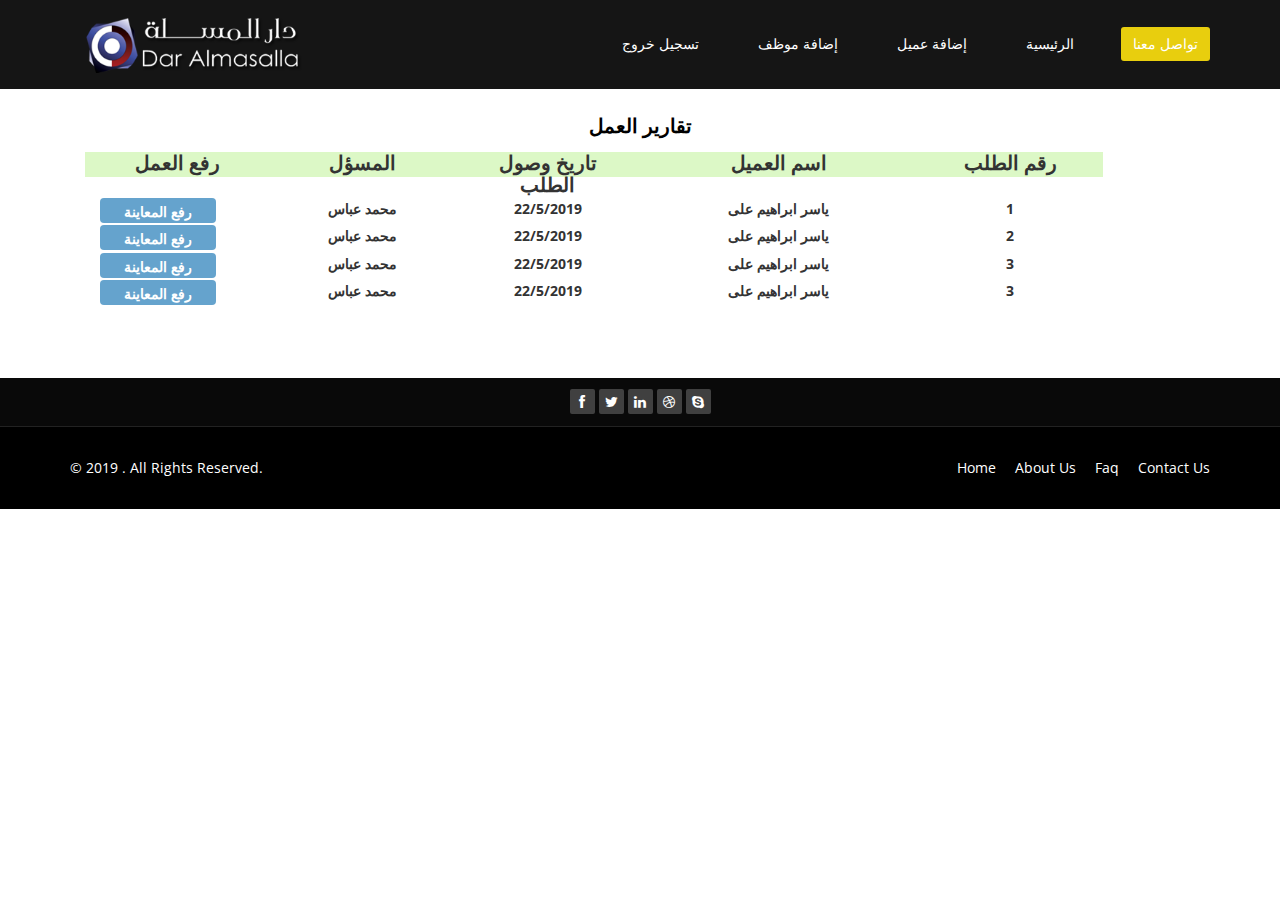
<file: worker_check_orders.html>
<!DOCTYPE html>
<html lang="en">
  <head>
    <meta charset="utf-8">
    <meta http-equiv="X-UA-Compatible" content="IE=edge">
    <meta name="viewport" content="width=device-width, initial-scale=1">
    <title>Home</title>

    <!-- Bootstrap -->
    <link href="css/bootstrap.min.css" rel="stylesheet">
	<link rel="stylesheet" href="css/font-awesome.min.css">
	<link href="css/animate.min.css" rel="stylesheet">
    <link href="css/prettyPhoto.css" rel="stylesheet">      
	<link href="css/main.css" rel="stylesheet">
	 <link href="css/responsive.css" rel="stylesheet">
     <link href="css/style.css" rel="stylesheet">
	 <!--[if lt IE 9]>
    <script src="js/html5shiv.js"></script>
    <script src="js/respond.min.js"></script>
    <![endif]-->       
    
  </head>
  <body class="homepage">   
	<header id="header">
        <nav class="navbar navbar-fixed-top" role="banner">
            <div class="container">
                <div class="navbar-header">
                    <button type="button" class="navbar-toggle" data-toggle="collapse" data-target=".navbar-collapse">
                        <span class="sr-only">Toggle navigation</span>
                        <span class="icon-bar"></span>
                        <span class="icon-bar"></span>
                        <span class="icon-bar"></span>
                    </button>
                    <a class="navbar-brand" href="index.html"><img class="col-xs-5 col-md-9" src="images/logo.png" /></a>
                </div>
				
                <div class="collapse navbar-collapse navbar-right">
                    <ul class="nav navbar-nav">
                       
                     <li><a href="index.html">تسجيل خروج</a></li>
                        <li><a>إضافة موظف</a></li>
                        <li><a href="Add_new_client.html">إضافة عميل</a></li>                       
                        <li><a href="home.html">الرئيسية</a></li> 
                        <li class="active"><a >تواصل معنا</a></li>                            
                    </ul>
                </div>
            </div>
        </nav><!--/nav-->
		
    </header><!--/header-->
	
	<section>

        <div class="container">
			<div>
				<label class="col-sm-12 text-center" style="margin-top: 25px;">
					<h2 style="color:black; font-weight: bold;"> تقارير العمل </h2>
				</label>
            </div>
            <div class="col-md-12 text-center">
                 <div class=" col-md-2 report_caption ">
                    <label>رفع العمل</label>
                </div>
                

                <div class=" col-md-2 report_caption">
                    <label>المسؤل</label>
                </div>

                <div class="col-md-2 report_caption">
                    <label>تاريخ وصول الطلب</label>
                </div>

                <div  class="col-md-3 report_caption">
                    <label> اسم العميل </label>
                </div>
                 <div  class="col-md-2 report_caption">
                    <label>رقم الطلب </label>
                </div>
            </div>
			<div class="body_section col-md-12"> </div>
<!--From Here-->
             <div class="col-md-12 text-center">
                 <div class=" col-md-2 container-login100-form-btn">
                    <form action="Measurement.html" method="post">
                        <input type="submit" name="1" value="رفع المعاينة" class="btn btn-outline-secondary btn1 col-md-9">
                    </form>
                </div>
               

                <div class="col-md-2">
                    <label>محمد عباس</label>
                </div>

                <div class="col-md-2">
                    <label>22/5/2019</label>
                </div>

                <div  class="col-md-3">
                    <label> ياسر ابراهيم على </label>
                </div>
                 <div  class="col-md-2">
                    <label>1 </label>
                </div>
            </div>

			<div class="col-md-12 text-center">
                 <div class="col-md-2 container-login100-form-btn">
                    <form action="Measurement.html" method="post">
                        <input type="submit" name="1" value="رفع المعاينة" class="btn btn-outline-secondary btn1 col-md-9">
                    </form>
                </div>
                

                <div class="col-md-2">
                    <label>محمد عباس</label>
                </div>

                <div class="col-md-2">
                    <label>22/5/2019</label>
                </div>

                <div  class="col-md-3">
                    <label> ياسر ابراهيم على </label>
                </div>
                 <div  class="col-md-2">
                    <label>2 </label>
                </div>



            </div>
            <div class="col-md-12 text-center">
                 <div class=" col-md-2 container-login100-form-btn">
                    <form action="Measurement.html" method="post">
                        <input type="submit" name="1" value="رفع المعاينة" class="btn btn-outline-secondary btn1 col-md-9">
                    </form>
                </div>
                

                <div class=" col-md-2">
                    <label>محمد عباس</label>
                </div>

                <div class="col-md-2">
                    <label>22/5/2019</label>
                </div>

                <div  class="col-md-3">
                    <label> ياسر ابراهيم على </label>
                </div>
                 <div  class="col-md-2">
                    <label>3 </label>
                </div>
            </div>

            <div class="col-md-12 text-center">
                 <div class=" col-md-2 container-login100-form-btn">
                    <form action="Measurement.html" method="post">
                        <input type="submit" name="1" value="رفع المعاينة" class="btn btn-outline-secondary btn1 col-md-9">
                    </form>
                </div>
               

                <div class=" col-md-2">
                    <label>محمد عباس </label>
                </div>

                <div class="col-md-2">
                    <label>22/5/2019</label>
                </div>

                <div  class="col-md-3">
                    <label> ياسر ابراهيم على </label>
                </div>
                 <div  class="col-md-2">
                    <label>3 </label>
                </div>
            </div>

<!--To Here-->


        </div><!--/.container-->
    </section>
 
	<div class="top-bar">
		<div class="container">
			<div class="row">
			    <div class="col-lg-12">
				   <div class="social">
						<ul class="social-share">
							<li><a href="#"><i class="fa fa-facebook"></i></a></li>
							<li><a href="#"><i class="fa fa-twitter"></i></a></li>
							<li><a href="#"><i class="fa fa-linkedin"></i></a></li> 
							<li><a href="#"><i class="fa fa-dribbble"></i></a></li>
							<li><a href="#"><i class="fa fa-skype"></i></a></li>
						</ul>
				   </div>
                </div>
			</div>
		</div><!--/.container-->
	</div><!--/.top-bar-->
	
	<footer id="footer" class="midnight-blue">
        <div class="container">
            <div class="row">
                <div class="col-sm-6">
                    &copy; 2019 <a target="_blank" href="http://bootstraptaste.com/" title="Free Twitter Bootstrap WordPress Themes and HTML templates"></a>. All Rights Reserved.
                </div>
                <!-- 
                    All links in the footer should remain intact. 
                    Licenseing information is available at: http://bootstraptaste.com/license/
                    You can buy this theme without footer links online at: http://bootstraptaste.com/buy/?theme=Gp
                -->
                <div class="col-sm-6">
                    <ul class="pull-right">
                        <li><a href="#">Home</a></li>
                        <li><a href="#">About Us</a></li>
                        <li><a href="#">Faq</a></li>
                        <li><a href="#">Contact Us</a></li>
                    </ul>
                </div>
            </div>
        </div>
    </footer><!--/#footer-->
	
    <!-- jQuery (necessary for Bootstrap's JavaScript plugins) -->
    <script src="js/jquery.js"></script>
    <script src="js/bootstrap.min.js"></script>
    <script src="js/jquery.prettyPhoto.js"></script>
    <script src="js/jquery.isotope.min.js"></script>   
    <script src="js/wow.min.js"></script>
	<script src="js/main.js"></script>
  </body>
</html>
</file>
<file: vendor/daterangepicker/daterangepicker.css>
.daterangepicker {
  position: absolute;
  color: inherit;
  background-color: #fff;
  border-radius: 4px;
  width: 278px;
  padding: 4px;
  margin-top: 1px;
  top: 100px;
  left: 20px;
  /* Calendars */ }
  .daterangepicker:before, .daterangepicker:after {
    position: absolute;
    display: inline-block;
    border-bottom-color: rgba(0, 0, 0, 0.2);
    content: ''; }
  .daterangepicker:before {
    top: -7px;
    border-right: 7px solid transparent;
    border-left: 7px solid transparent;
    border-bottom: 7px solid #ccc; }
  .daterangepicker:after {
    top: -6px;
    border-right: 6px solid transparent;
    border-bottom: 6px solid #fff;
    border-left: 6px solid transparent; }
  .daterangepicker.opensleft:before {
    right: 9px; }
  .daterangepicker.opensleft:after {
    right: 10px; }
  .daterangepicker.openscenter:before {
    left: 0;
    right: 0;
    width: 0;
    margin-left: auto;
    margin-right: auto; }
  .daterangepicker.openscenter:after {
    left: 0;
    right: 0;
    width: 0;
    margin-left: auto;
    margin-right: auto; }
  .daterangepicker.opensright:before {
    left: 9px; }
  .daterangepicker.opensright:after {
    left: 10px; }
  .daterangepicker.dropup {
    margin-top: -5px; }
    .daterangepicker.dropup:before {
      top: initial;
      bottom: -7px;
      border-bottom: initial;
      border-top: 7px solid #ccc; }
    .daterangepicker.dropup:after {
      top: initial;
      bottom: -6px;
      border-bottom: initial;
      border-top: 6px solid #fff; }
  .daterangepicker.dropdown-menu {
    max-width: none;
    z-index: 3001; }
  .daterangepicker.single .ranges, .daterangepicker.single .calendar {
    float: none; }
  .daterangepicker.show-calendar .calendar {
    display: block; }
  .daterangepicker .calendar {
    display: none;
    max-width: 270px;
    margin: 4px; }
    .daterangepicker .calendar.single .calendar-table {
      border: none; }
    .daterangepicker .calendar th, .daterangepicker .calendar td {
      white-space: nowrap;
      text-align: center;
      min-width: 32px; }
  .daterangepicker .calendar-table {
    border: 1px solid #fff;
    padding: 4px;
    border-radius: 4px;
    background-color: #fff; }
  .daterangepicker table {
    width: 100%;
    margin: 0; }
  .daterangepicker td, .daterangepicker th {
    text-align: center;
    width: 20px;
    height: 20px;
    border-radius: 4px;
    border: 1px solid transparent;
    white-space: nowrap;
    cursor: pointer; }
    .daterangepicker td.available:hover, .daterangepicker th.available:hover {
      background-color: #eee;
      border-color: transparent;
      color: inherit; }
    .daterangepicker td.week, .daterangepicker th.week {
      font-size: 80%;
      color: #ccc; }
  .daterangepicker td.off, .daterangepicker td.off.in-range, .daterangepicker td.off.start-date, .daterangepicker td.off.end-date {
    background-color: #fff;
    border-color: transparent;
    color: #999; }
  .daterangepicker td.in-range {
    background-color: #ebf4f8;
    border-color: transparent;
    color: #000;
    border-radius: 0; }
  .daterangepicker td.start-date {
    border-radius: 4px 0 0 4px; }
  .daterangepicker td.end-date {
    border-radius: 0 4px 4px 0; }
  .daterangepicker td.start-date.end-date {
    border-radius: 4px; }
  .daterangepicker td.active, .daterangepicker td.active:hover {
    background-color: #357ebd;
    border-color: transparent;
    color: #fff; }
  .daterangepicker th.month {
    width: auto; }
  .daterangepicker td.disabled, .daterangepicker option.disabled {
    color: #999;
    cursor: not-allowed;
    text-decoration: line-through; }
  .daterangepicker select.monthselect, .daterangepicker select.yearselect {
    font-size: 12px;
    padding: 1px;
    height: auto;
    margin: 0;
    cursor: default; }
  .daterangepicker select.monthselect {
    margin-right: 2%;
    width: 56%; }
  .daterangepicker select.yearselect {
    width: 40%; }
  .daterangepicker select.hourselect, .daterangepicker select.minuteselect, .daterangepicker select.secondselect, .daterangepicker select.ampmselect {
    width: 50px;
    margin-bottom: 0; }
  .daterangepicker .input-mini {
    border: 1px solid #ccc;
    border-radius: 4px;
    color: #555;
    height: 30px;
    line-height: 30px;
    display: block;
    vertical-align: middle;
    margin: 0 0 5px 0;
    padding: 0 6px 0 28px;
    width: 100%; }
    .daterangepicker .input-mini.active {
      border: 1px solid #08c;
      border-radius: 4px; }
  .daterangepicker .daterangepicker_input {
    position: relative; }
    .daterangepicker .daterangepicker_input i {
      position: absolute;
      left: 8px;
      top: 8px; }
  .daterangepicker.rtl .input-mini {
    padding-right: 28px;
    padding-left: 6px; }
  .daterangepicker.rtl .daterangepicker_input i {
    left: auto;
    right: 8px; }
  .daterangepicker .calendar-time {
    text-align: center;
    margin: 5px auto;
    line-height: 30px;
    position: relative;
    padding-left: 28px; }
    .daterangepicker .calendar-time select.disabled {
      color: #ccc;
      cursor: not-allowed; }

.ranges {
  font-size: 11px;
  float: none;
  margin: 4px;
  text-align: left; }
  .ranges ul {
    list-style: none;
    margin: 0 auto;
    padding: 0;
    width: 100%; }
  .ranges li {
    font-size: 13px;
    background-color: #f5f5f5;
    border: 1px solid #f5f5f5;
    border-radius: 4px;
    color: #08c;
    padding: 3px 12px;
    margin-bottom: 8px;
    cursor: pointer; }
    .ranges li:hover {
      background-color: #08c;
      border: 1px solid #08c;
      color: #fff; }
    .ranges li.active {
      background-color: #08c;
      border: 1px solid #08c;
      color: #fff; }

/*  Larger Screen Styling */
@media (min-width: 564px) {
  .daterangepicker {
    width: auto; }
    .daterangepicker .ranges ul {
      width: 160px; }
    .daterangepicker.single .ranges ul {
      width: 100%; }
    .daterangepicker.single .calendar.left {
      clear: none; }
    .daterangepicker.single.ltr .ranges, .daterangepicker.single.ltr .calendar {
      float: left; }
    .daterangepicker.single.rtl .ranges, .daterangepicker.single.rtl .calendar {
      float: right; }
    .daterangepicker.ltr {
      direction: ltr;
      text-align: left; }
      .daterangepicker.ltr .calendar.left {
        clear: left;
        margin-right: 0; }
        .daterangepicker.ltr .calendar.left .calendar-table {
          border-right: none;
          border-top-right-radius: 0;
          border-bottom-right-radius: 0; }
      .daterangepicker.ltr .calendar.right {
        margin-left: 0; }
        .daterangepicker.ltr .calendar.right .calendar-table {
          border-left: none;
          border-top-left-radius: 0;
          border-bottom-left-radius: 0; }
      .daterangepicker.ltr .left .daterangepicker_input {
        padding-right: 12px; }
      .daterangepicker.ltr .calendar.left .calendar-table {
        padding-right: 12px; }
      .daterangepicker.ltr .ranges, .daterangepicker.ltr .calendar {
        float: left; }
    .daterangepicker.rtl {
      direction: rtl;
      text-align: right; }
      .daterangepicker.rtl .calendar.left {
        clear: right;
        margin-left: 0; }
        .daterangepicker.rtl .calendar.left .calendar-table {
          border-left: none;
          border-top-left-radius: 0;
          border-bottom-left-radius: 0; }
      .daterangepicker.rtl .calendar.right {
        margin-right: 0; }
        .daterangepicker.rtl .calendar.right .calendar-table {
          border-right: none;
          border-top-right-radius: 0;
          border-bottom-right-radius: 0; }
      .daterangepicker.rtl .left .daterangepicker_input {
        padding-left: 12px; }
      .daterangepicker.rtl .calendar.left .calendar-table {
        padding-left: 12px; }
      .daterangepicker.rtl .ranges, .daterangepicker.rtl .calendar {
        text-align: right;
        float: right; } }
@media (min-width: 730px) {
  .daterangepicker .ranges {
    width: auto; }
  .daterangepicker.ltr .ranges {
    float: left; }
  .daterangepicker.rtl .ranges {
    float: right; }
  .daterangepicker .calendar.left {
    clear: none !important; } }
</file>
<file: css/util1.css>
/*[ FONT SIZE ]
///////////////////////////////////////////////////////////
*/
.fs-1 {font-size: 1px;}
.fs-2 {font-size: 2px;}
.fs-3 {font-size: 3px;}
.fs-4 {font-size: 4px;}
.fs-5 {font-size: 5px;}
.fs-6 {font-size: 6px;}
.fs-7 {font-size: 7px;}
.fs-8 {font-size: 8px;}
.fs-9 {font-size: 9px;}
.fs-10 {font-size: 10px;}
.fs-11 {font-size: 11px;}
.fs-12 {font-size: 12px;}
.fs-13 {font-size: 13px;}
.fs-14 {font-size: 14px;}
.fs-15 {font-size: 15px;}
.fs-16 {font-size: 16px;}
.fs-17 {font-size: 17px;}
.fs-18 {font-size: 18px;}
.fs-19 {font-size: 19px;}
.fs-20 {font-size: 20px;}
.fs-21 {font-size: 21px;}
.fs-22 {font-size: 22px;}
.fs-23 {font-size: 23px;}
.fs-24 {font-size: 24px;}
.fs-25 {font-size: 25px;}
.fs-26 {font-size: 26px;}
.fs-27 {font-size: 27px;}
.fs-28 {font-size: 28px;}
.fs-29 {font-size: 29px;}
.fs-30 {font-size: 30px;}
.fs-31 {font-size: 31px;}
.fs-32 {font-size: 32px;}
.fs-33 {font-size: 33px;}
.fs-34 {font-size: 34px;}
.fs-35 {font-size: 35px;}
.fs-36 {font-size: 36px;}
.fs-37 {font-size: 37px;}
.fs-38 {font-size: 38px;}
.fs-39 {font-size: 39px;}
.fs-40 {font-size: 40px;}
.fs-41 {font-size: 41px;}
.fs-42 {font-size: 42px;}
.fs-43 {font-size: 43px;}
.fs-44 {font-size: 44px;}
.fs-45 {font-size: 45px;}
.fs-46 {font-size: 46px;}
.fs-47 {font-size: 47px;}
.fs-48 {font-size: 48px;}
.fs-49 {font-size: 49px;}
.fs-50 {font-size: 50px;}
.fs-51 {font-size: 51px;}
.fs-52 {font-size: 52px;}
.fs-53 {font-size: 53px;}
.fs-54 {font-size: 54px;}
.fs-55 {font-size: 55px;}
.fs-56 {font-size: 56px;}
.fs-57 {font-size: 57px;}
.fs-58 {font-size: 58px;}
.fs-59 {font-size: 59px;}
.fs-60 {font-size: 60px;}
.fs-61 {font-size: 61px;}
.fs-62 {font-size: 62px;}
.fs-63 {font-size: 63px;}
.fs-64 {font-size: 64px;}
.fs-65 {font-size: 65px;}
.fs-66 {font-size: 66px;}
.fs-67 {font-size: 67px;}
.fs-68 {font-size: 68px;}
.fs-69 {font-size: 69px;}
.fs-70 {font-size: 70px;}
.fs-71 {font-size: 71px;}
.fs-72 {font-size: 72px;}
.fs-73 {font-size: 73px;}
.fs-74 {font-size: 74px;}
.fs-75 {font-size: 75px;}
.fs-76 {font-size: 76px;}
.fs-77 {font-size: 77px;}
.fs-78 {font-size: 78px;}
.fs-79 {font-size: 79px;}
.fs-80 {font-size: 80px;}
.fs-81 {font-size: 81px;}
.fs-82 {font-size: 82px;}
.fs-83 {font-size: 83px;}
.fs-84 {font-size: 84px;}
.fs-85 {font-size: 85px;}
.fs-86 {font-size: 86px;}
.fs-87 {font-size: 87px;}
.fs-88 {font-size: 88px;}
.fs-89 {font-size: 89px;}
.fs-90 {font-size: 90px;}
.fs-91 {font-size: 91px;}
.fs-92 {font-size: 92px;}
.fs-93 {font-size: 93px;}
.fs-94 {font-size: 94px;}
.fs-95 {font-size: 95px;}
.fs-96 {font-size: 96px;}
.fs-97 {font-size: 97px;}
.fs-98 {font-size: 98px;}
.fs-99 {font-size: 99px;}
.fs-100 {font-size: 100px;}
.fs-101 {font-size: 101px;}
.fs-102 {font-size: 102px;}
.fs-103 {font-size: 103px;}
.fs-104 {font-size: 104px;}
.fs-105 {font-size: 105px;}
.fs-106 {font-size: 106px;}
.fs-107 {font-size: 107px;}
.fs-108 {font-size: 108px;}
.fs-109 {font-size: 109px;}
.fs-110 {font-size: 110px;}
.fs-111 {font-size: 111px;}
.fs-112 {font-size: 112px;}
.fs-113 {font-size: 113px;}
.fs-114 {font-size: 114px;}
.fs-115 {font-size: 115px;}
.fs-116 {font-size: 116px;}
.fs-117 {font-size: 117px;}
.fs-118 {font-size: 118px;}
.fs-119 {font-size: 119px;}
.fs-120 {font-size: 120px;}
.fs-121 {font-size: 121px;}
.fs-122 {font-size: 122px;}
.fs-123 {font-size: 123px;}
.fs-124 {font-size: 124px;}
.fs-125 {font-size: 125px;}
.fs-126 {font-size: 126px;}
.fs-127 {font-size: 127px;}
.fs-128 {font-size: 128px;}
.fs-129 {font-size: 129px;}
.fs-130 {font-size: 130px;}
.fs-131 {font-size: 131px;}
.fs-132 {font-size: 132px;}
.fs-133 {font-size: 133px;}
.fs-134 {font-size: 134px;}
.fs-135 {font-size: 135px;}
.fs-136 {font-size: 136px;}
.fs-137 {font-size: 137px;}
.fs-138 {font-size: 138px;}
.fs-139 {font-size: 139px;}
.fs-140 {font-size: 140px;}
.fs-141 {font-size: 141px;}
.fs-142 {font-size: 142px;}
.fs-143 {font-size: 143px;}
.fs-144 {font-size: 144px;}
.fs-145 {font-size: 145px;}
.fs-146 {font-size: 146px;}
.fs-147 {font-size: 147px;}
.fs-148 {font-size: 148px;}
.fs-149 {font-size: 149px;}
.fs-150 {font-size: 150px;}
.fs-151 {font-size: 151px;}
.fs-152 {font-size: 152px;}
.fs-153 {font-size: 153px;}
.fs-154 {font-size: 154px;}
.fs-155 {font-size: 155px;}
.fs-156 {font-size: 156px;}
.fs-157 {font-size: 157px;}
.fs-158 {font-size: 158px;}
.fs-159 {font-size: 159px;}
.fs-160 {font-size: 160px;}
.fs-161 {font-size: 161px;}
.fs-162 {font-size: 162px;}
.fs-163 {font-size: 163px;}
.fs-164 {font-size: 164px;}
.fs-165 {font-size: 165px;}
.fs-166 {font-size: 166px;}
.fs-167 {font-size: 167px;}
.fs-168 {font-size: 168px;}
.fs-169 {font-size: 169px;}
.fs-170 {font-size: 170px;}
.fs-171 {font-size: 171px;}
.fs-172 {font-size: 172px;}
.fs-173 {font-size: 173px;}
.fs-174 {font-size: 174px;}
.fs-175 {font-size: 175px;}
.fs-176 {font-size: 176px;}
.fs-177 {font-size: 177px;}
.fs-178 {font-size: 178px;}
.fs-179 {font-size: 179px;}
.fs-180 {font-size: 180px;}
.fs-181 {font-size: 181px;}
.fs-182 {font-size: 182px;}
.fs-183 {font-size: 183px;}
.fs-184 {font-size: 184px;}
.fs-185 {font-size: 185px;}
.fs-186 {font-size: 186px;}
.fs-187 {font-size: 187px;}
.fs-188 {font-size: 188px;}
.fs-189 {font-size: 189px;}
.fs-190 {font-size: 190px;}
.fs-191 {font-size: 191px;}
.fs-192 {font-size: 192px;}
.fs-193 {font-size: 193px;}
.fs-194 {font-size: 194px;}
.fs-195 {font-size: 195px;}
.fs-196 {font-size: 196px;}
.fs-197 {font-size: 197px;}
.fs-198 {font-size: 198px;}
.fs-199 {font-size: 199px;}
.fs-200 {font-size: 200px;}

/*[ PADDING ]
///////////////////////////////////////////////////////////
*/
.p-t-0 {padding-top: 0px;}
.p-t-1 {padding-top: 1px;}
.p-t-2 {padding-top: 2px;}
.p-t-3 {padding-top: 3px;}
.p-t-4 {padding-top: 4px;}
.p-t-5 {padding-top: 5px;}
.p-t-6 {padding-top: 6px;}
.p-t-7 {padding-top: 7px;}
.p-t-8 {padding-top: 8px;}
.p-t-9 {padding-top: 9px;}
.p-t-10 {padding-top: 10px;}
.p-t-11 {padding-top: 11px;}
.p-t-12 {padding-top: 12px;}
.p-t-13 {padding-top: 13px;}
.p-t-14 {padding-top: 14px;}
.p-t-15 {padding-top: 15px;}
.p-t-16 {padding-top: 16px;}
.p-t-17 {padding-top: 17px;}
.p-t-18 {padding-top: 18px;}
.p-t-19 {padding-top: 19px;}
.p-t-20 {padding-top: 20px;}
.p-t-21 {padding-top: 21px;}
.p-t-22 {padding-top: 22px;}
.p-t-23 {padding-top: 23px;}
.p-t-24 {padding-top: 24px;}
.p-t-25 {padding-top: 25px;}
.p-t-26 {padding-top: 26px;}
.p-t-27 {padding-top: 27px;}
.p-t-28 {padding-top: 28px;}
.p-t-29 {padding-top: 29px;}
.p-t-30 {padding-top: 30px;}
.p-t-31 {padding-top: 31px;}
.p-t-32 {padding-top: 32px;}
.p-t-33 {padding-top: 33px;}
.p-t-34 {padding-top: 34px;}
.p-t-35 {padding-top: 35px;}
.p-t-36 {padding-top: 36px;}
.p-t-37 {padding-top: 37px;}
.p-t-38 {padding-top: 38px;}
.p-t-39 {padding-top: 39px;}
.p-t-40 {padding-top: 40px;}
.p-t-41 {padding-top: 41px;}
.p-t-42 {padding-top: 42px;}
.p-t-43 {padding-top: 43px;}
.p-t-44 {padding-top: 44px;}
.p-t-45 {padding-top: 45px;}
.p-t-46 {padding-top: 46px;}
.p-t-47 {padding-top: 47px;}
.p-t-48 {padding-top: 48px;}
.p-t-49 {padding-top: 49px;}
.p-t-50 {padding-top: 50px;}
.p-t-51 {padding-top: 51px;}
.p-t-52 {padding-top: 52px;}
.p-t-53 {padding-top: 53px;}
.p-t-54 {padding-top: 54px;}
.p-t-55 {padding-top: 55px;}
.p-t-56 {padding-top: 56px;}
.p-t-57 {padding-top: 57px;}
.p-t-58 {padding-top: 58px;}
.p-t-59 {padding-top: 59px;}
.p-t-60 {padding-top: 60px;}
.p-t-61 {padding-top: 61px;}
.p-t-62 {padding-top: 62px;}
.p-t-63 {padding-top: 63px;}
.p-t-64 {padding-top: 64px;}
.p-t-65 {padding-top: 65px;}
.p-t-66 {padding-top: 66px;}
.p-t-67 {padding-top: 67px;}
.p-t-68 {padding-top: 68px;}
.p-t-69 {padding-top: 69px;}
.p-t-70 {padding-top: 70px;}
.p-t-71 {padding-top: 71px;}
.p-t-72 {padding-top: 72px;}
.p-t-73 {padding-top: 73px;}
.p-t-74 {padding-top: 74px;}
.p-t-75 {padding-top: 75px;}
.p-t-76 {padding-top: 76px;}
.p-t-77 {padding-top: 77px;}
.p-t-78 {padding-top: 78px;}
.p-t-79 {padding-top: 79px;}
.p-t-80 {padding-top: 80px;}
.p-t-81 {padding-top: 81px;}
.p-t-82 {padding-top: 82px;}
.p-t-83 {padding-top: 83px;}
.p-t-84 {padding-top: 84px;}
.p-t-85 {padding-top: 85px;}
.p-t-86 {padding-top: 86px;}
.p-t-87 {padding-top: 87px;}
.p-t-88 {padding-top: 88px;}
.p-t-89 {padding-top: 89px;}
.p-t-90 {padding-top: 90px;}
.p-t-91 {padding-top: 91px;}
.p-t-92 {padding-top: 92px;}
.p-t-93 {padding-top: 93px;}
.p-t-94 {padding-top: 94px;}
.p-t-95 {padding-top: 95px;}
.p-t-96 {padding-top: 96px;}
.p-t-97 {padding-top: 97px;}
.p-t-98 {padding-top: 98px;}
.p-t-99 {padding-top: 99px;}
.p-t-100 {padding-top: 100px;}
.p-t-101 {padding-top: 101px;}
.p-t-102 {padding-top: 102px;}
.p-t-103 {padding-top: 103px;}
.p-t-104 {padding-top: 104px;}
.p-t-105 {padding-top: 105px;}
.p-t-106 {padding-top: 106px;}
.p-t-107 {padding-top: 107px;}
.p-t-108 {padding-top: 108px;}
.p-t-109 {padding-top: 109px;}
.p-t-110 {padding-top: 110px;}
.p-t-111 {padding-top: 111px;}
.p-t-112 {padding-top: 112px;}
.p-t-113 {padding-top: 113px;}
.p-t-114 {padding-top: 114px;}
.p-t-115 {padding-top: 115px;}
.p-t-116 {padding-top: 116px;}
.p-t-117 {padding-top: 117px;}
.p-t-118 {padding-top: 118px;}
.p-t-119 {padding-top: 119px;}
.p-t-120 {padding-top: 120px;}
.p-t-121 {padding-top: 121px;}
.p-t-122 {padding-top: 122px;}
.p-t-123 {padding-top: 123px;}
.p-t-124 {padding-top: 124px;}
.p-t-125 {padding-top: 125px;}
.p-t-126 {padding-top: 126px;}
.p-t-127 {padding-top: 127px;}
.p-t-128 {padding-top: 128px;}
.p-t-129 {padding-top: 129px;}
.p-t-130 {padding-top: 130px;}
.p-t-131 {padding-top: 131px;}
.p-t-132 {padding-top: 132px;}
.p-t-133 {padding-top: 133px;}
.p-t-134 {padding-top: 134px;}
.p-t-135 {padding-top: 135px;}
.p-t-136 {padding-top: 136px;}
.p-t-137 {padding-top: 137px;}
.p-t-138 {padding-top: 138px;}
.p-t-139 {padding-top: 139px;}
.p-t-140 {padding-top: 140px;}
.p-t-141 {padding-top: 141px;}
.p-t-142 {padding-top: 142px;}
.p-t-143 {padding-top: 143px;}
.p-t-144 {padding-top: 144px;}
.p-t-145 {padding-top: 145px;}
.p-t-146 {padding-top: 146px;}
.p-t-147 {padding-top: 147px;}
.p-t-148 {padding-top: 148px;}
.p-t-149 {padding-top: 149px;}
.p-t-150 {padding-top: 150px;}
.p-t-151 {padding-top: 151px;}
.p-t-152 {padding-top: 152px;}
.p-t-153 {padding-top: 153px;}
.p-t-154 {padding-top: 154px;}
.p-t-155 {padding-top: 155px;}
.p-t-156 {padding-top: 156px;}
.p-t-157 {padding-top: 157px;}
.p-t-158 {padding-top: 158px;}
.p-t-159 {padding-top: 159px;}
.p-t-160 {padding-top: 160px;}
.p-t-161 {padding-top: 161px;}
.p-t-162 {padding-top: 162px;}
.p-t-163 {padding-top: 163px;}
.p-t-164 {padding-top: 164px;}
.p-t-165 {padding-top: 165px;}
.p-t-166 {padding-top: 166px;}
.p-t-167 {padding-top: 167px;}
.p-t-168 {padding-top: 168px;}
.p-t-169 {padding-top: 169px;}
.p-t-170 {padding-top: 170px;}
.p-t-171 {padding-top: 171px;}
.p-t-172 {padding-top: 172px;}
.p-t-173 {padding-top: 173px;}
.p-t-174 {padding-top: 174px;}
.p-t-175 {padding-top: 175px;}
.p-t-176 {padding-top: 176px;}
.p-t-177 {padding-top: 177px;}
.p-t-178 {padding-top: 178px;}
.p-t-179 {padding-top: 179px;}
.p-t-180 {padding-top: 180px;}
.p-t-181 {padding-top: 181px;}
.p-t-182 {padding-top: 182px;}
.p-t-183 {padding-top: 183px;}
.p-t-184 {padding-top: 184px;}
.p-t-185 {padding-top: 185px;}
.p-t-186 {padding-top: 186px;}
.p-t-187 {padding-top: 187px;}
.p-t-188 {padding-top: 188px;}
.p-t-189 {padding-top: 189px;}
.p-t-190 {padding-top: 190px;}
.p-t-191 {padding-top: 191px;}
.p-t-192 {padding-top: 192px;}
.p-t-193 {padding-top: 193px;}
.p-t-194 {padding-top: 194px;}
.p-t-195 {padding-top: 195px;}
.p-t-196 {padding-top: 196px;}
.p-t-197 {padding-top: 197px;}
.p-t-198 {padding-top: 198px;}
.p-t-199 {padding-top: 199px;}
.p-t-200 {padding-top: 200px;}
.p-t-201 {padding-top: 201px;}
.p-t-202 {padding-top: 202px;}
.p-t-203 {padding-top: 203px;}
.p-t-204 {padding-top: 204px;}
.p-t-205 {padding-top: 205px;}
.p-t-206 {padding-top: 206px;}
.p-t-207 {padding-top: 207px;}
.p-t-208 {padding-top: 208px;}
.p-t-209 {padding-top: 209px;}
.p-t-210 {padding-top: 210px;}
.p-t-211 {padding-top: 211px;}
.p-t-212 {padding-top: 212px;}
.p-t-213 {padding-top: 213px;}
.p-t-214 {padding-top: 214px;}
.p-t-215 {padding-top: 215px;}
.p-t-216 {padding-top: 216px;}
.p-t-217 {padding-top: 217px;}
.p-t-218 {padding-top: 218px;}
.p-t-219 {padding-top: 219px;}
.p-t-220 {padding-top: 220px;}
.p-t-221 {padding-top: 221px;}
.p-t-222 {padding-top: 222px;}
.p-t-223 {padding-top: 223px;}
.p-t-224 {padding-top: 224px;}
.p-t-225 {padding-top: 225px;}
.p-t-226 {padding-top: 226px;}
.p-t-227 {padding-top: 227px;}
.p-t-228 {padding-top: 228px;}
.p-t-229 {padding-top: 229px;}
.p-t-230 {padding-top: 230px;}
.p-t-231 {padding-top: 231px;}
.p-t-232 {padding-top: 232px;}
.p-t-233 {padding-top: 233px;}
.p-t-234 {padding-top: 234px;}
.p-t-235 {padding-top: 235px;}
.p-t-236 {padding-top: 236px;}
.p-t-237 {padding-top: 237px;}
.p-t-238 {padding-top: 238px;}
.p-t-239 {padding-top: 239px;}
.p-t-240 {padding-top: 240px;}
.p-t-241 {padding-top: 241px;}
.p-t-242 {padding-top: 242px;}
.p-t-243 {padding-top: 243px;}
.p-t-244 {padding-top: 244px;}
.p-t-245 {padding-top: 245px;}
.p-t-246 {padding-top: 246px;}
.p-t-247 {padding-top: 247px;}
.p-t-248 {padding-top: 248px;}
.p-t-249 {padding-top: 249px;}
.p-t-250 {padding-top: 250px;}
.p-b-0 {padding-bottom: 0px;}
.p-b-1 {padding-bottom: 1px;}
.p-b-2 {padding-bottom: 2px;}
.p-b-3 {padding-bottom: 3px;}
.p-b-4 {padding-bottom: 4px;}
.p-b-5 {padding-bottom: 5px;}
.p-b-6 {padding-bottom: 6px;}
.p-b-7 {padding-bottom: 7px;}
.p-b-8 {padding-bottom: 8px;}
.p-b-9 {padding-bottom: 9px;}
.p-b-10 {padding-bottom: 10px;}
.p-b-11 {padding-bottom: 11px;}
.p-b-12 {padding-bottom: 12px;}
.p-b-13 {padding-bottom: 13px;}
.p-b-14 {padding-bottom: 14px;}
.p-b-15 {padding-bottom: 15px;}
.p-b-16 {padding-bottom: 16px;}
.p-b-17 {padding-bottom: 17px;}
.p-b-18 {padding-bottom: 18px;}
.p-b-19 {padding-bottom: 19px;}
.p-b-20 {padding-bottom: 20px;}
.p-b-21 {padding-bottom: 21px;}
.p-b-22 {padding-bottom: 22px;}
.p-b-23 {padding-bottom: 23px;}
.p-b-24 {padding-bottom: 24px;}
.p-b-25 {padding-bottom: 25px;}
.p-b-26 {padding-bottom: 26px;}
.p-b-27 {padding-bottom: 27px;}
.p-b-28 {padding-bottom: 28px;}
.p-b-29 {padding-bottom: 29px;}
.p-b-30 {padding-bottom: 30px;}
.p-b-31 {padding-bottom: 31px;}
.p-b-32 {padding-bottom: 32px;}
.p-b-33 {padding-bottom: 33px;}
.p-b-34 {padding-bottom: 34px;}
.p-b-35 {padding-bottom: 35px;}
.p-b-36 {padding-bottom: 36px;}
.p-b-37 {padding-bottom: 37px;}
.p-b-38 {padding-bottom: 38px;}
.p-b-39 {padding-bottom: 39px;}
.p-b-40 {padding-bottom: 40px;}
.p-b-41 {padding-bottom: 41px;}
.p-b-42 {padding-bottom: 42px;}
.p-b-43 {padding-bottom: 43px;}
.p-b-44 {padding-bottom: 44px;}
.p-b-45 {padding-bottom: 45px;}
.p-b-46 {padding-bottom: 46px;}
.p-b-47 {padding-bottom: 47px;}
.p-b-48 {padding-bottom: 48px;}
.p-b-49 {padding-bottom: 49px;}
.p-b-50 {padding-bottom: 50px;}
.p-b-51 {padding-bottom: 51px;}
.p-b-52 {padding-bottom: 52px;}
.p-b-53 {padding-bottom: 53px;}
.p-b-54 {padding-bottom: 54px;}
.p-b-55 {padding-bottom: 55px;}
.p-b-56 {padding-bottom: 56px;}
.p-b-57 {padding-bottom: 57px;}
.p-b-58 {padding-bottom: 58px;}
.p-b-59 {padding-bottom: 59px;}
.p-b-60 {padding-bottom: 60px;}
.p-b-61 {padding-bottom: 61px;}
.p-b-62 {padding-bottom: 62px;}
.p-b-63 {padding-bottom: 63px;}
.p-b-64 {padding-bottom: 64px;}
.p-b-65 {padding-bottom: 65px;}
.p-b-66 {padding-bottom: 66px;}
.p-b-67 {padding-bottom: 67px;}
.p-b-68 {padding-bottom: 68px;}
.p-b-69 {padding-bottom: 69px;}
.p-b-70 {padding-bottom: 70px;}
.p-b-71 {padding-bottom: 71px;}
.p-b-72 {padding-bottom: 72px;}
.p-b-73 {padding-bottom: 73px;}
.p-b-74 {padding-bottom: 74px;}
.p-b-75 {padding-bottom: 75px;}
.p-b-76 {padding-bottom: 76px;}
.p-b-77 {padding-bottom: 77px;}
.p-b-78 {padding-bottom: 78px;}
.p-b-79 {padding-bottom: 79px;}
.p-b-80 {padding-bottom: 80px;}
.p-b-81 {padding-bottom: 81px;}
.p-b-82 {padding-bottom: 82px;}
.p-b-83 {padding-bottom: 83px;}
.p-b-84 {padding-bottom: 84px;}
.p-b-85 {padding-bottom: 85px;}
.p-b-86 {padding-bottom: 86px;}
.p-b-87 {padding-bottom: 87px;}
.p-b-88 {padding-bottom: 88px;}
.p-b-89 {padding-bottom: 89px;}
.p-b-90 {padding-bottom: 90px;}
.p-b-91 {padding-bottom: 91px;}
.p-b-92 {padding-bottom: 92px;}
.p-b-93 {padding-bottom: 93px;}
.p-b-94 {padding-bottom: 94px;}
.p-b-95 {padding-bottom: 95px;}
.p-b-96 {padding-bottom: 96px;}
.p-b-97 {padding-bottom: 97px;}
.p-b-98 {padding-bottom: 98px;}
.p-b-99 {padding-bottom: 99px;}
.p-b-100 {padding-bottom: 100px;}
.p-b-101 {padding-bottom: 101px;}
.p-b-102 {padding-bottom: 102px;}
.p-b-103 {padding-bottom: 103px;}
.p-b-104 {padding-bottom: 104px;}
.p-b-105 {padding-bottom: 105px;}
.p-b-106 {padding-bottom: 106px;}
.p-b-107 {padding-bottom: 107px;}
.p-b-108 {padding-bottom: 108px;}
.p-b-109 {padding-bottom: 109px;}
.p-b-110 {padding-bottom: 110px;}
.p-b-111 {padding-bottom: 111px;}
.p-b-112 {padding-bottom: 112px;}
.p-b-113 {padding-bottom: 113px;}
.p-b-114 {padding-bottom: 114px;}
.p-b-115 {padding-bottom: 115px;}
.p-b-116 {padding-bottom: 116px;}
.p-b-117 {padding-bottom: 117px;}
.p-b-118 {padding-bottom: 118px;}
.p-b-119 {padding-bottom: 119px;}
.p-b-120 {padding-bottom: 120px;}
.p-b-121 {padding-bottom: 121px;}
.p-b-122 {padding-bottom: 122px;}
.p-b-123 {padding-bottom: 123px;}
.p-b-124 {padding-bottom: 124px;}
.p-b-125 {padding-bottom: 125px;}
.p-b-126 {padding-bottom: 126px;}
.p-b-127 {padding-bottom: 127px;}
.p-b-128 {padding-bottom: 128px;}
.p-b-129 {padding-bottom: 129px;}
.p-b-130 {padding-bottom: 130px;}
.p-b-131 {padding-bottom: 131px;}
.p-b-132 {padding-bottom: 132px;}
.p-b-133 {padding-bottom: 133px;}
.p-b-134 {padding-bottom: 134px;}
.p-b-135 {padding-bottom: 135px;}
.p-b-136 {padding-bottom: 136px;}
.p-b-137 {padding-bottom: 137px;}
.p-b-138 {padding-bottom: 138px;}
.p-b-139 {padding-bottom: 139px;}
.p-b-140 {padding-bottom: 140px;}
.p-b-141 {padding-bottom: 141px;}
.p-b-142 {padding-bottom: 142px;}
.p-b-143 {padding-bottom: 143px;}
.p-b-144 {padding-bottom: 144px;}
.p-b-145 {padding-bottom: 145px;}
.p-b-146 {padding-bottom: 146px;}
.p-b-147 {padding-bottom: 147px;}
.p-b-148 {padding-bottom: 148px;}
.p-b-149 {padding-bottom: 149px;}
.p-b-150 {padding-bottom: 150px;}
.p-b-151 {padding-bottom: 151px;}
.p-b-152 {padding-bottom: 152px;}
.p-b-153 {padding-bottom: 153px;}
.p-b-154 {padding-bottom: 154px;}
.p-b-155 {padding-bottom: 155px;}
.p-b-156 {padding-bottom: 156px;}
.p-b-157 {padding-bottom: 157px;}
.p-b-158 {padding-bottom: 158px;}
.p-b-159 {padding-bottom: 159px;}
.p-b-160 {padding-bottom: 160px;}
.p-b-161 {padding-bottom: 161px;}
.p-b-162 {padding-bottom: 162px;}
.p-b-163 {padding-bottom: 163px;}
.p-b-164 {padding-bottom: 164px;}
.p-b-165 {padding-bottom: 165px;}
.p-b-166 {padding-bottom: 166px;}
.p-b-167 {padding-bottom: 167px;}
.p-b-168 {padding-bottom: 168px;}
.p-b-169 {padding-bottom: 169px;}
.p-b-170 {padding-bottom: 170px;}
.p-b-171 {padding-bottom: 171px;}
.p-b-172 {padding-bottom: 172px;}
.p-b-173 {padding-bottom: 173px;}
.p-b-174 {padding-bottom: 174px;}
.p-b-175 {padding-bottom: 175px;}
.p-b-176 {padding-bottom: 176px;}
.p-b-177 {padding-bottom: 177px;}
.p-b-178 {padding-bottom: 178px;}
.p-b-179 {padding-bottom: 179px;}
.p-b-180 {padding-bottom: 180px;}
.p-b-181 {padding-bottom: 181px;}
.p-b-182 {padding-bottom: 182px;}
.p-b-183 {padding-bottom: 183px;}
.p-b-184 {padding-bottom: 184px;}
.p-b-185 {padding-bottom: 185px;}
.p-b-186 {padding-bottom: 186px;}
.p-b-187 {padding-bottom: 187px;}
.p-b-188 {padding-bottom: 188px;}
.p-b-189 {padding-bottom: 189px;}
.p-b-190 {padding-bottom: 190px;}
.p-b-191 {padding-bottom: 191px;}
.p-b-192 {padding-bottom: 192px;}
.p-b-193 {padding-bottom: 193px;}
.p-b-194 {padding-bottom: 194px;}
.p-b-195 {padding-bottom: 195px;}
.p-b-196 {padding-bottom: 196px;}
.p-b-197 {padding-bottom: 197px;}
.p-b-198 {padding-bottom: 198px;}
.p-b-199 {padding-bottom: 199px;}
.p-b-200 {padding-bottom: 200px;}
.p-b-201 {padding-bottom: 201px;}
.p-b-202 {padding-bottom: 202px;}
.p-b-203 {padding-bottom: 203px;}
.p-b-204 {padding-bottom: 204px;}
.p-b-205 {padding-bottom: 205px;}
.p-b-206 {padding-bottom: 206px;}
.p-b-207 {padding-bottom: 207px;}
.p-b-208 {padding-bottom: 208px;}
.p-b-209 {padding-bottom: 209px;}
.p-b-210 {padding-bottom: 210px;}
.p-b-211 {padding-bottom: 211px;}
.p-b-212 {padding-bottom: 212px;}
.p-b-213 {padding-bottom: 213px;}
.p-b-214 {padding-bottom: 214px;}
.p-b-215 {padding-bottom: 215px;}
.p-b-216 {padding-bottom: 216px;}
.p-b-217 {padding-bottom: 217px;}
.p-b-218 {padding-bottom: 218px;}
.p-b-219 {padding-bottom: 219px;}
.p-b-220 {padding-bottom: 220px;}
.p-b-221 {padding-bottom: 221px;}
.p-b-222 {padding-bottom: 222px;}
.p-b-223 {padding-bottom: 223px;}
.p-b-224 {padding-bottom: 224px;}
.p-b-225 {padding-bottom: 225px;}
.p-b-226 {padding-bottom: 226px;}
.p-b-227 {padding-bottom: 227px;}
.p-b-228 {padding-bottom: 228px;}
.p-b-229 {padding-bottom: 229px;}
.p-b-230 {padding-bottom: 230px;}
.p-b-231 {padding-bottom: 231px;}
.p-b-232 {padding-bottom: 232px;}
.p-b-233 {padding-bottom: 233px;}
.p-b-234 {padding-bottom: 234px;}
.p-b-235 {padding-bottom: 235px;}
.p-b-236 {padding-bottom: 236px;}
.p-b-237 {padding-bottom: 237px;}
.p-b-238 {padding-bottom: 238px;}
.p-b-239 {padding-bottom: 239px;}
.p-b-240 {padding-bottom: 240px;}
.p-b-241 {padding-bottom: 241px;}
.p-b-242 {padding-bottom: 242px;}
.p-b-243 {padding-bottom: 243px;}
.p-b-244 {padding-bottom: 244px;}
.p-b-245 {padding-bottom: 245px;}
.p-b-246 {padding-bottom: 246px;}
.p-b-247 {padding-bottom: 247px;}
.p-b-248 {padding-bottom: 248px;}
.p-b-249 {padding-bottom: 249px;}
.p-b-250 {padding-bottom: 250px;}
.p-l-0 {padding-left: 0px;}
.p-l-1 {padding-left: 1px;}
.p-l-2 {padding-left: 2px;}
.p-l-3 {padding-left: 3px;}
.p-l-4 {padding-left: 4px;}
.p-l-5 {padding-left: 5px;}
.p-l-6 {padding-left: 6px;}
.p-l-7 {padding-left: 7px;}
.p-l-8 {padding-left: 8px;}
.p-l-9 {padding-left: 9px;}
.p-l-10 {padding-left: 10px;}
.p-l-11 {padding-left: 11px;}
.p-l-12 {padding-left: 12px;}
.p-l-13 {padding-left: 13px;}
.p-l-14 {padding-left: 14px;}
.p-l-15 {padding-left: 15px;}
.p-l-16 {padding-left: 16px;}
.p-l-17 {padding-left: 17px;}
.p-l-18 {padding-left: 18px;}
.p-l-19 {padding-left: 19px;}
.p-l-20 {padding-left: 20px;}
.p-l-21 {padding-left: 21px;}
.p-l-22 {padding-left: 22px;}
.p-l-23 {padding-left: 23px;}
.p-l-24 {padding-left: 24px;}
.p-l-25 {padding-left: 25px;}
.p-l-26 {padding-left: 26px;}
.p-l-27 {padding-left: 27px;}
.p-l-28 {padding-left: 28px;}
.p-l-29 {padding-left: 29px;}
.p-l-30 {padding-left: 30px;}
.p-l-31 {padding-left: 31px;}
.p-l-32 {padding-left: 32px;}
.p-l-33 {padding-left: 33px;}
.p-l-34 {padding-left: 34px;}
.p-l-35 {padding-left: 35px;}
.p-l-36 {padding-left: 36px;}
.p-l-37 {padding-left: 37px;}
.p-l-38 {padding-left: 38px;}
.p-l-39 {padding-left: 39px;}
.p-l-40 {padding-left: 40px;}
.p-l-41 {padding-left: 41px;}
.p-l-42 {padding-left: 42px;}
.p-l-43 {padding-left: 43px;}
.p-l-44 {padding-left: 44px;}
.p-l-45 {padding-left: 45px;}
.p-l-46 {padding-left: 46px;}
.p-l-47 {padding-left: 47px;}
.p-l-48 {padding-left: 48px;}
.p-l-49 {padding-left: 49px;}
.p-l-50 {padding-left: 50px;}
.p-l-51 {padding-left: 51px;}
.p-l-52 {padding-left: 52px;}
.p-l-53 {padding-left: 53px;}
.p-l-54 {padding-left: 54px;}
.p-l-55 {padding-left: 55px;}
.p-l-56 {padding-left: 56px;}
.p-l-57 {padding-left: 57px;}
.p-l-58 {padding-left: 58px;}
.p-l-59 {padding-left: 59px;}
.p-l-60 {padding-left: 60px;}
.p-l-61 {padding-left: 61px;}
.p-l-62 {padding-left: 62px;}
.p-l-63 {padding-left: 63px;}
.p-l-64 {padding-left: 64px;}
.p-l-65 {padding-left: 65px;}
.p-l-66 {padding-left: 66px;}
.p-l-67 {padding-left: 67px;}
.p-l-68 {padding-left: 68px;}
.p-l-69 {padding-left: 69px;}
.p-l-70 {padding-left: 70px;}
.p-l-71 {padding-left: 71px;}
.p-l-72 {padding-left: 72px;}
.p-l-73 {padding-left: 73px;}
.p-l-74 {padding-left: 74px;}
.p-l-75 {padding-left: 75px;}
.p-l-76 {padding-left: 76px;}
.p-l-77 {padding-left: 77px;}
.p-l-78 {padding-left: 78px;}
.p-l-79 {padding-left: 79px;}
.p-l-80 {padding-left: 80px;}
.p-l-81 {padding-left: 81px;}
.p-l-82 {padding-left: 82px;}
.p-l-83 {padding-left: 83px;}
.p-l-84 {padding-left: 84px;}
.p-l-85 {padding-left: 85px;}
.p-l-86 {padding-left: 86px;}
.p-l-87 {padding-left: 87px;}
.p-l-88 {padding-left: 88px;}
.p-l-89 {padding-left: 89px;}
.p-l-90 {padding-left: 90px;}
.p-l-91 {padding-left: 91px;}
.p-l-92 {padding-left: 92px;}
.p-l-93 {padding-left: 93px;}
.p-l-94 {padding-left: 94px;}
.p-l-95 {padding-left: 95px;}
.p-l-96 {padding-left: 96px;}
.p-l-97 {padding-left: 97px;}
.p-l-98 {padding-left: 98px;}
.p-l-99 {padding-left: 99px;}
.p-l-100 {padding-left: 100px;}
.p-l-101 {padding-left: 101px;}
.p-l-102 {padding-left: 102px;}
.p-l-103 {padding-left: 103px;}
.p-l-104 {padding-left: 104px;}
.p-l-105 {padding-left: 105px;}
.p-l-106 {padding-left: 106px;}
.p-l-107 {padding-left: 107px;}
.p-l-108 {padding-left: 108px;}
.p-l-109 {padding-left: 109px;}
.p-l-110 {padding-left: 110px;}
.p-l-111 {padding-left: 111px;}
.p-l-112 {padding-left: 112px;}
.p-l-113 {padding-left: 113px;}
.p-l-114 {padding-left: 114px;}
.p-l-115 {padding-left: 115px;}
.p-l-116 {padding-left: 116px;}
.p-l-117 {padding-left: 117px;}
.p-l-118 {padding-left: 118px;}
.p-l-119 {padding-left: 119px;}
.p-l-120 {padding-left: 120px;}
.p-l-121 {padding-left: 121px;}
.p-l-122 {padding-left: 122px;}
.p-l-123 {padding-left: 123px;}
.p-l-124 {padding-left: 124px;}
.p-l-125 {padding-left: 125px;}
.p-l-126 {padding-left: 126px;}
.p-l-127 {padding-left: 127px;}
.p-l-128 {padding-left: 128px;}
.p-l-129 {padding-left: 129px;}
.p-l-130 {padding-left: 130px;}
.p-l-131 {padding-left: 131px;}
.p-l-132 {padding-left: 132px;}
.p-l-133 {padding-left: 133px;}
.p-l-134 {padding-left: 134px;}
.p-l-135 {padding-left: 135px;}
.p-l-136 {padding-left: 136px;}
.p-l-137 {padding-left: 137px;}
.p-l-138 {padding-left: 138px;}
.p-l-139 {padding-left: 139px;}
.p-l-140 {padding-left: 140px;}
.p-l-141 {padding-left: 141px;}
.p-l-142 {padding-left: 142px;}
.p-l-143 {padding-left: 143px;}
.p-l-144 {padding-left: 144px;}
.p-l-145 {padding-left: 145px;}
.p-l-146 {padding-left: 146px;}
.p-l-147 {padding-left: 147px;}
.p-l-148 {padding-left: 148px;}
.p-l-149 {padding-left: 149px;}
.p-l-150 {padding-left: 150px;}
.p-l-151 {padding-left: 151px;}
.p-l-152 {padding-left: 152px;}
.p-l-153 {padding-left: 153px;}
.p-l-154 {padding-left: 154px;}
.p-l-155 {padding-left: 155px;}
.p-l-156 {padding-left: 156px;}
.p-l-157 {padding-left: 157px;}
.p-l-158 {padding-left: 158px;}
.p-l-159 {padding-left: 159px;}
.p-l-160 {padding-left: 160px;}
.p-l-161 {padding-left: 161px;}
.p-l-162 {padding-left: 162px;}
.p-l-163 {padding-left: 163px;}
.p-l-164 {padding-left: 164px;}
.p-l-165 {padding-left: 165px;}
.p-l-166 {padding-left: 166px;}
.p-l-167 {padding-left: 167px;}
.p-l-168 {padding-left: 168px;}
.p-l-169 {padding-left: 169px;}
.p-l-170 {padding-left: 170px;}
.p-l-171 {padding-left: 171px;}
.p-l-172 {padding-left: 172px;}
.p-l-173 {padding-left: 173px;}
.p-l-174 {padding-left: 174px;}
.p-l-175 {padding-left: 175px;}
.p-l-176 {padding-left: 176px;}
.p-l-177 {padding-left: 177px;}
.p-l-178 {padding-left: 178px;}
.p-l-179 {padding-left: 179px;}
.p-l-180 {padding-left: 180px;}
.p-l-181 {padding-left: 181px;}
.p-l-182 {padding-left: 182px;}
.p-l-183 {padding-left: 183px;}
.p-l-184 {padding-left: 184px;}
.p-l-185 {padding-left: 185px;}
.p-l-186 {padding-left: 186px;}
.p-l-187 {padding-left: 187px;}
.p-l-188 {padding-left: 188px;}
.p-l-189 {padding-left: 189px;}
.p-l-190 {padding-left: 190px;}
.p-l-191 {padding-left: 191px;}
.p-l-192 {padding-left: 192px;}
.p-l-193 {padding-left: 193px;}
.p-l-194 {padding-left: 194px;}
.p-l-195 {padding-left: 195px;}
.p-l-196 {padding-left: 196px;}
.p-l-197 {padding-left: 197px;}
.p-l-198 {padding-left: 198px;}
.p-l-199 {padding-left: 199px;}
.p-l-200 {padding-left: 200px;}
.p-l-201 {padding-left: 201px;}
.p-l-202 {padding-left: 202px;}
.p-l-203 {padding-left: 203px;}
.p-l-204 {padding-left: 204px;}
.p-l-205 {padding-left: 205px;}
.p-l-206 {padding-left: 206px;}
.p-l-207 {padding-left: 207px;}
.p-l-208 {padding-left: 208px;}
.p-l-209 {padding-left: 209px;}
.p-l-210 {padding-left: 210px;}
.p-l-211 {padding-left: 211px;}
.p-l-212 {padding-left: 212px;}
.p-l-213 {padding-left: 213px;}
.p-l-214 {padding-left: 214px;}
.p-l-215 {padding-left: 215px;}
.p-l-216 {padding-left: 216px;}
.p-l-217 {padding-left: 217px;}
.p-l-218 {padding-left: 218px;}
.p-l-219 {padding-left: 219px;}
.p-l-220 {padding-left: 220px;}
.p-l-221 {padding-left: 221px;}
.p-l-222 {padding-left: 222px;}
.p-l-223 {padding-left: 223px;}
.p-l-224 {padding-left: 224px;}
.p-l-225 {padding-left: 225px;}
.p-l-226 {padding-left: 226px;}
.p-l-227 {padding-left: 227px;}
.p-l-228 {padding-left: 228px;}
.p-l-229 {padding-left: 229px;}
.p-l-230 {padding-left: 230px;}
.p-l-231 {padding-left: 231px;}
.p-l-232 {padding-left: 232px;}
.p-l-233 {padding-left: 233px;}
.p-l-234 {padding-left: 234px;}
.p-l-235 {padding-left: 235px;}
.p-l-236 {padding-left: 236px;}
.p-l-237 {padding-left: 237px;}
.p-l-238 {padding-left: 238px;}
.p-l-239 {padding-left: 239px;}
.p-l-240 {padding-left: 240px;}
.p-l-241 {padding-left: 241px;}
.p-l-242 {padding-left: 242px;}
.p-l-243 {padding-left: 243px;}
.p-l-244 {padding-left: 244px;}
.p-l-245 {padding-left: 245px;}
.p-l-246 {padding-left: 246px;}
.p-l-247 {padding-left: 247px;}
.p-l-248 {padding-left: 248px;}
.p-l-249 {padding-left: 249px;}
.p-l-250 {padding-left: 250px;}
.p-r-0 {padding-right: 0px;}
.p-r-1 {padding-right: 1px;}
.p-r-2 {padding-right: 2px;}
.p-r-3 {padding-right: 3px;}
.p-r-4 {padding-right: 4px;}
.p-r-5 {padding-right: 5px;}
.p-r-6 {padding-right: 6px;}
.p-r-7 {padding-right: 7px;}
.p-r-8 {padding-right: 8px;}
.p-r-9 {padding-right: 9px;}
.p-r-10 {padding-right: 10px;}
.p-r-11 {padding-right: 11px;}
.p-r-12 {padding-right: 12px;}
.p-r-13 {padding-right: 13px;}
.p-r-14 {padding-right: 14px;}
.p-r-15 {padding-right: 15px;}
.p-r-16 {padding-right: 16px;}
.p-r-17 {padding-right: 17px;}
.p-r-18 {padding-right: 18px;}
.p-r-19 {padding-right: 19px;}
.p-r-20 {padding-right: 20px;}
.p-r-21 {padding-right: 21px;}
.p-r-22 {padding-right: 22px;}
.p-r-23 {padding-right: 23px;}
.p-r-24 {padding-right: 24px;}
.p-r-25 {padding-right: 25px;}
.p-r-26 {padding-right: 26px;}
.p-r-27 {padding-right: 27px;}
.p-r-28 {padding-right: 28px;}
.p-r-29 {padding-right: 29px;}
.p-r-30 {padding-right: 30px;}
.p-r-31 {padding-right: 31px;}
.p-r-32 {padding-right: 32px;}
.p-r-33 {padding-right: 33px;}
.p-r-34 {padding-right: 34px;}
.p-r-35 {padding-right: 35px;}
.p-r-36 {padding-right: 36px;}
.p-r-37 {padding-right: 37px;}
.p-r-38 {padding-right: 38px;}
.p-r-39 {padding-right: 39px;}
.p-r-40 {padding-right: 40px;}
.p-r-41 {padding-right: 41px;}
.p-r-42 {padding-right: 42px;}
.p-r-43 {padding-right: 43px;}
.p-r-44 {padding-right: 44px;}
.p-r-45 {padding-right: 45px;}
.p-r-46 {padding-right: 46px;}
.p-r-47 {padding-right: 47px;}
.p-r-48 {padding-right: 48px;}
.p-r-49 {padding-right: 49px;}
.p-r-50 {padding-right: 50px;}
.p-r-51 {padding-right: 51px;}
.p-r-52 {padding-right: 52px;}
.p-r-53 {padding-right: 53px;}
.p-r-54 {padding-right: 54px;}
.p-r-55 {padding-right: 55px;}
.p-r-56 {padding-right: 56px;}
.p-r-57 {padding-right: 57px;}
.p-r-58 {padding-right: 58px;}
.p-r-59 {padding-right: 59px;}
.p-r-60 {padding-right: 60px;}
.p-r-61 {padding-right: 61px;}
.p-r-62 {padding-right: 62px;}
.p-r-63 {padding-right: 63px;}
.p-r-64 {padding-right: 64px;}
.p-r-65 {padding-right: 65px;}
.p-r-66 {padding-right: 66px;}
.p-r-67 {padding-right: 67px;}
.p-r-68 {padding-right: 68px;}
.p-r-69 {padding-right: 69px;}
.p-r-70 {padding-right: 70px;}
.p-r-71 {padding-right: 71px;}
.p-r-72 {padding-right: 72px;}
.p-r-73 {padding-right: 73px;}
.p-r-74 {padding-right: 74px;}
.p-r-75 {padding-right: 75px;}
.p-r-76 {padding-right: 76px;}
.p-r-77 {padding-right: 77px;}
.p-r-78 {padding-right: 78px;}
.p-r-79 {padding-right: 79px;}
.p-r-80 {padding-right: 80px;}
.p-r-81 {padding-right: 81px;}
.p-r-82 {padding-right: 82px;}
.p-r-83 {padding-right: 83px;}
.p-r-84 {padding-right: 84px;}
.p-r-85 {padding-right: 85px;}
.p-r-86 {padding-right: 86px;}
.p-r-87 {padding-right: 87px;}
.p-r-88 {padding-right: 88px;}
.p-r-89 {padding-right: 89px;}
.p-r-90 {padding-right: 90px;}
.p-r-91 {padding-right: 91px;}
.p-r-92 {padding-right: 92px;}
.p-r-93 {padding-right: 93px;}
.p-r-94 {padding-right: 94px;}
.p-r-95 {padding-right: 95px;}
.p-r-96 {padding-right: 96px;}
.p-r-97 {padding-right: 97px;}
.p-r-98 {padding-right: 98px;}
.p-r-99 {padding-right: 99px;}
.p-r-100 {padding-right: 100px;}
.p-r-101 {padding-right: 101px;}
.p-r-102 {padding-right: 102px;}
.p-r-103 {padding-right: 103px;}
.p-r-104 {padding-right: 104px;}
.p-r-105 {padding-right: 105px;}
.p-r-106 {padding-right: 106px;}
.p-r-107 {padding-right: 107px;}
.p-r-108 {padding-right: 108px;}
.p-r-109 {padding-right: 109px;}
.p-r-110 {padding-right: 110px;}
.p-r-111 {padding-right: 111px;}
.p-r-112 {padding-right: 112px;}
.p-r-113 {padding-right: 113px;}
.p-r-114 {padding-right: 114px;}
.p-r-115 {padding-right: 115px;}
.p-r-116 {padding-right: 116px;}
.p-r-117 {padding-right: 117px;}
.p-r-118 {padding-right: 118px;}
.p-r-119 {padding-right: 119px;}
.p-r-120 {padding-right: 120px;}
.p-r-121 {padding-right: 121px;}
.p-r-122 {padding-right: 122px;}
.p-r-123 {padding-right: 123px;}
.p-r-124 {padding-right: 124px;}
.p-r-125 {padding-right: 125px;}
.p-r-126 {padding-right: 126px;}
.p-r-127 {padding-right: 127px;}
.p-r-128 {padding-right: 128px;}
.p-r-129 {padding-right: 129px;}
.p-r-130 {padding-right: 130px;}
.p-r-131 {padding-right: 131px;}
.p-r-132 {padding-right: 132px;}
.p-r-133 {padding-right: 133px;}
.p-r-134 {padding-right: 134px;}
.p-r-135 {padding-right: 135px;}
.p-r-136 {padding-right: 136px;}
.p-r-137 {padding-right: 137px;}
.p-r-138 {padding-right: 138px;}
.p-r-139 {padding-right: 139px;}
.p-r-140 {padding-right: 140px;}
.p-r-141 {padding-right: 141px;}
.p-r-142 {padding-right: 142px;}
.p-r-143 {padding-right: 143px;}
.p-r-144 {padding-right: 144px;}
.p-r-145 {padding-right: 145px;}
.p-r-146 {padding-right: 146px;}
.p-r-147 {padding-right: 147px;}
.p-r-148 {padding-right: 148px;}
.p-r-149 {padding-right: 149px;}
.p-r-150 {padding-right: 150px;}
.p-r-151 {padding-right: 151px;}
.p-r-152 {padding-right: 152px;}
.p-r-153 {padding-right: 153px;}
.p-r-154 {padding-right: 154px;}
.p-r-155 {padding-right: 155px;}
.p-r-156 {padding-right: 156px;}
.p-r-157 {padding-right: 157px;}
.p-r-158 {padding-right: 158px;}
.p-r-159 {padding-right: 159px;}
.p-r-160 {padding-right: 160px;}
.p-r-161 {padding-right: 161px;}
.p-r-162 {padding-right: 162px;}
.p-r-163 {padding-right: 163px;}
.p-r-164 {padding-right: 164px;}
.p-r-165 {padding-right: 165px;}
.p-r-166 {padding-right: 166px;}
.p-r-167 {padding-right: 167px;}
.p-r-168 {padding-right: 168px;}
.p-r-169 {padding-right: 169px;}
.p-r-170 {padding-right: 170px;}
.p-r-171 {padding-right: 171px;}
.p-r-172 {padding-right: 172px;}
.p-r-173 {padding-right: 173px;}
.p-r-174 {padding-right: 174px;}
.p-r-175 {padding-right: 175px;}
.p-r-176 {padding-right: 176px;}
.p-r-177 {padding-right: 177px;}
.p-r-178 {padding-right: 178px;}
.p-r-179 {padding-right: 179px;}
.p-r-180 {padding-right: 180px;}
.p-r-181 {padding-right: 181px;}
.p-r-182 {padding-right: 182px;}
.p-r-183 {padding-right: 183px;}
.p-r-184 {padding-right: 184px;}
.p-r-185 {padding-right: 185px;}
.p-r-186 {padding-right: 186px;}
.p-r-187 {padding-right: 187px;}
.p-r-188 {padding-right: 188px;}
.p-r-189 {padding-right: 189px;}
.p-r-190 {padding-right: 190px;}
.p-r-191 {padding-right: 191px;}
.p-r-192 {padding-right: 192px;}
.p-r-193 {padding-right: 193px;}
.p-r-194 {padding-right: 194px;}
.p-r-195 {padding-right: 195px;}
.p-r-196 {padding-right: 196px;}
.p-r-197 {padding-right: 197px;}
.p-r-198 {padding-right: 198px;}
.p-r-199 {padding-right: 199px;}
.p-r-200 {padding-right: 200px;}
.p-r-201 {padding-right: 201px;}
.p-r-202 {padding-right: 202px;}
.p-r-203 {padding-right: 203px;}
.p-r-204 {padding-right: 204px;}
.p-r-205 {padding-right: 205px;}
.p-r-206 {padding-right: 206px;}
.p-r-207 {padding-right: 207px;}
.p-r-208 {padding-right: 208px;}
.p-r-209 {padding-right: 209px;}
.p-r-210 {padding-right: 210px;}
.p-r-211 {padding-right: 211px;}
.p-r-212 {padding-right: 212px;}
.p-r-213 {padding-right: 213px;}
.p-r-214 {padding-right: 214px;}
.p-r-215 {padding-right: 215px;}
.p-r-216 {padding-right: 216px;}
.p-r-217 {padding-right: 217px;}
.p-r-218 {padding-right: 218px;}
.p-r-219 {padding-right: 219px;}
.p-r-220 {padding-right: 220px;}
.p-r-221 {padding-right: 221px;}
.p-r-222 {padding-right: 222px;}
.p-r-223 {padding-right: 223px;}
.p-r-224 {padding-right: 224px;}
.p-r-225 {padding-right: 225px;}
.p-r-226 {padding-right: 226px;}
.p-r-227 {padding-right: 227px;}
.p-r-228 {padding-right: 228px;}
.p-r-229 {padding-right: 229px;}
.p-r-230 {padding-right: 230px;}
.p-r-231 {padding-right: 231px;}
.p-r-232 {padding-right: 232px;}
.p-r-233 {padding-right: 233px;}
.p-r-234 {padding-right: 234px;}
.p-r-235 {padding-right: 235px;}
.p-r-236 {padding-right: 236px;}
.p-r-237 {padding-right: 237px;}
.p-r-238 {padding-right: 238px;}
.p-r-239 {padding-right: 239px;}
.p-r-240 {padding-right: 240px;}
.p-r-241 {padding-right: 241px;}
.p-r-242 {padding-right: 242px;}
.p-r-243 {padding-right: 243px;}
.p-r-244 {padding-right: 244px;}
.p-r-245 {padding-right: 245px;}
.p-r-246 {padding-right: 246px;}
.p-r-247 {padding-right: 247px;}
.p-r-248 {padding-right: 248px;}
.p-r-249 {padding-right: 249px;}
.p-r-250 {padding-right: 250px;}

/*[ MARGIN ]
///////////////////////////////////////////////////////////
*/
.m-t-0 {margin-top: 0px;}
.m-t-1 {margin-top: 1px;}
.m-t-2 {margin-top: 2px;}
.m-t-3 {margin-top: 3px;}
.m-t-4 {margin-top: 4px;}
.m-t-5 {margin-top: 5px;}
.m-t-6 {margin-top: 6px;}
.m-t-7 {margin-top: 7px;}
.m-t-8 {margin-top: 8px;}
.m-t-9 {margin-top: 9px;}
.m-t-10 {margin-top: 10px;}
.m-t-11 {margin-top: 11px;}
.m-t-12 {margin-top: 12px;}
.m-t-13 {margin-top: 13px;}
.m-t-14 {margin-top: 14px;}
.m-t-15 {margin-top: 15px;}
.m-t-16 {margin-top: 16px;}
.m-t-17 {margin-top: 17px;}
.m-t-18 {margin-top: 18px;}
.m-t-19 {margin-top: 19px;}
.m-t-20 {margin-top: 20px;}
.m-t-21 {margin-top: 21px;}
.m-t-22 {margin-top: 22px;}
.m-t-23 {margin-top: 23px;}
.m-t-24 {margin-top: 24px;}
.m-t-25 {margin-top: 25px;}
.m-t-26 {margin-top: 26px;}
.m-t-27 {margin-top: 27px;}
.m-t-28 {margin-top: 28px;}
.m-t-29 {margin-top: 29px;}
.m-t-30 {margin-top: 30px;}
.m-t-31 {margin-top: 31px;}
.m-t-32 {margin-top: 32px;}
.m-t-33 {margin-top: 33px;}
.m-t-34 {margin-top: 34px;}
.m-t-35 {margin-top: 35px;}
.m-t-36 {margin-top: 36px;}
.m-t-37 {margin-top: 37px;}
.m-t-38 {margin-top: 38px;}
.m-t-39 {margin-top: 39px;}
.m-t-40 {margin-top: 40px;}
.m-t-41 {margin-top: 41px;}
.m-t-42 {margin-top: 42px;}
.m-t-43 {margin-top: 43px;}
.m-t-44 {margin-top: 44px;}
.m-t-45 {margin-top: 45px;}
.m-t-46 {margin-top: 46px;}
.m-t-47 {margin-top: 47px;}
.m-t-48 {margin-top: 48px;}
.m-t-49 {margin-top: 49px;}
.m-t-50 {margin-top: 50px;}
.m-t-51 {margin-top: 51px;}
.m-t-52 {margin-top: 52px;}
.m-t-53 {margin-top: 53px;}
.m-t-54 {margin-top: 54px;}
.m-t-55 {margin-top: 55px;}
.m-t-56 {margin-top: 56px;}
.m-t-57 {margin-top: 57px;}
.m-t-58 {margin-top: 58px;}
.m-t-59 {margin-top: 59px;}
.m-t-60 {margin-top: 60px;}
.m-t-61 {margin-top: 61px;}
.m-t-62 {margin-top: 62px;}
.m-t-63 {margin-top: 63px;}
.m-t-64 {margin-top: 64px;}
.m-t-65 {margin-top: 65px;}
.m-t-66 {margin-top: 66px;}
.m-t-67 {margin-top: 67px;}
.m-t-68 {margin-top: 68px;}
.m-t-69 {margin-top: 69px;}
.m-t-70 {margin-top: 70px;}
.m-t-71 {margin-top: 71px;}
.m-t-72 {margin-top: 72px;}
.m-t-73 {margin-top: 73px;}
.m-t-74 {margin-top: 74px;}
.m-t-75 {margin-top: 75px;}
.m-t-76 {margin-top: 76px;}
.m-t-77 {margin-top: 77px;}
.m-t-78 {margin-top: 78px;}
.m-t-79 {margin-top: 79px;}
.m-t-80 {margin-top: 80px;}
.m-t-81 {margin-top: 81px;}
.m-t-82 {margin-top: 82px;}
.m-t-83 {margin-top: 83px;}
.m-t-84 {margin-top: 84px;}
.m-t-85 {margin-top: 85px;}
.m-t-86 {margin-top: 86px;}
.m-t-87 {margin-top: 87px;}
.m-t-88 {margin-top: 88px;}
.m-t-89 {margin-top: 89px;}
.m-t-90 {margin-top: 90px;}
.m-t-91 {margin-top: 91px;}
.m-t-92 {margin-top: 92px;}
.m-t-93 {margin-top: 93px;}
.m-t-94 {margin-top: 94px;}
.m-t-95 {margin-top: 95px;}
.m-t-96 {margin-top: 96px;}
.m-t-97 {margin-top: 97px;}
.m-t-98 {margin-top: 98px;}
.m-t-99 {margin-top: 99px;}
.m-t-100 {margin-top: 100px;}
.m-t-101 {margin-top: 101px;}
.m-t-102 {margin-top: 102px;}
.m-t-103 {margin-top: 103px;}
.m-t-104 {margin-top: 104px;}
.m-t-105 {margin-top: 105px;}
.m-t-106 {margin-top: 106px;}
.m-t-107 {margin-top: 107px;}
.m-t-108 {margin-top: 108px;}
.m-t-109 {margin-top: 109px;}
.m-t-110 {margin-top: 110px;}
.m-t-111 {margin-top: 111px;}
.m-t-112 {margin-top: 112px;}
.m-t-113 {margin-top: 113px;}
.m-t-114 {margin-top: 114px;}
.m-t-115 {margin-top: 115px;}
.m-t-116 {margin-top: 116px;}
.m-t-117 {margin-top: 117px;}
.m-t-118 {margin-top: 118px;}
.m-t-119 {margin-top: 119px;}
.m-t-120 {margin-top: 120px;}
.m-t-121 {margin-top: 121px;}
.m-t-122 {margin-top: 122px;}
.m-t-123 {margin-top: 123px;}
.m-t-124 {margin-top: 124px;}
.m-t-125 {margin-top: 125px;}
.m-t-126 {margin-top: 126px;}
.m-t-127 {margin-top: 127px;}
.m-t-128 {margin-top: 128px;}
.m-t-129 {margin-top: 129px;}
.m-t-130 {margin-top: 130px;}
.m-t-131 {margin-top: 131px;}
.m-t-132 {margin-top: 132px;}
.m-t-133 {margin-top: 133px;}
.m-t-134 {margin-top: 134px;}
.m-t-135 {margin-top: 135px;}
.m-t-136 {margin-top: 136px;}
.m-t-137 {margin-top: 137px;}
.m-t-138 {margin-top: 138px;}
.m-t-139 {margin-top: 139px;}
.m-t-140 {margin-top: 140px;}
.m-t-141 {margin-top: 141px;}
.m-t-142 {margin-top: 142px;}
.m-t-143 {margin-top: 143px;}
.m-t-144 {margin-top: 144px;}
.m-t-145 {margin-top: 145px;}
.m-t-146 {margin-top: 146px;}
.m-t-147 {margin-top: 147px;}
.m-t-148 {margin-top: 148px;}
.m-t-149 {margin-top: 149px;}
.m-t-150 {margin-top: 150px;}
.m-t-151 {margin-top: 151px;}
.m-t-152 {margin-top: 152px;}
.m-t-153 {margin-top: 153px;}
.m-t-154 {margin-top: 154px;}
.m-t-155 {margin-top: 155px;}
.m-t-156 {margin-top: 156px;}
.m-t-157 {margin-top: 157px;}
.m-t-158 {margin-top: 158px;}
.m-t-159 {margin-top: 159px;}
.m-t-160 {margin-top: 160px;}
.m-t-161 {margin-top: 161px;}
.m-t-162 {margin-top: 162px;}
.m-t-163 {margin-top: 163px;}
.m-t-164 {margin-top: 164px;}
.m-t-165 {margin-top: 165px;}
.m-t-166 {margin-top: 166px;}
.m-t-167 {margin-top: 167px;}
.m-t-168 {margin-top: 168px;}
.m-t-169 {margin-top: 169px;}
.m-t-170 {margin-top: 170px;}
.m-t-171 {margin-top: 171px;}
.m-t-172 {margin-top: 172px;}
.m-t-173 {margin-top: 173px;}
.m-t-174 {margin-top: 174px;}
.m-t-175 {margin-top: 175px;}
.m-t-176 {margin-top: 176px;}
.m-t-177 {margin-top: 177px;}
.m-t-178 {margin-top: 178px;}
.m-t-179 {margin-top: 179px;}
.m-t-180 {margin-top: 180px;}
.m-t-181 {margin-top: 181px;}
.m-t-182 {margin-top: 182px;}
.m-t-183 {margin-top: 183px;}
.m-t-184 {margin-top: 184px;}
.m-t-185 {margin-top: 185px;}
.m-t-186 {margin-top: 186px;}
.m-t-187 {margin-top: 187px;}
.m-t-188 {margin-top: 188px;}
.m-t-189 {margin-top: 189px;}
.m-t-190 {margin-top: 190px;}
.m-t-191 {margin-top: 191px;}
.m-t-192 {margin-top: 192px;}
.m-t-193 {margin-top: 193px;}
.m-t-194 {margin-top: 194px;}
.m-t-195 {margin-top: 195px;}
.m-t-196 {margin-top: 196px;}
.m-t-197 {margin-top: 197px;}
.m-t-198 {margin-top: 198px;}
.m-t-199 {margin-top: 199px;}
.m-t-200 {margin-top: 200px;}
.m-t-201 {margin-top: 201px;}
.m-t-202 {margin-top: 202px;}
.m-t-203 {margin-top: 203px;}
.m-t-204 {margin-top: 204px;}
.m-t-205 {margin-top: 205px;}
.m-t-206 {margin-top: 206px;}
.m-t-207 {margin-top: 207px;}
.m-t-208 {margin-top: 208px;}
.m-t-209 {margin-top: 209px;}
.m-t-210 {margin-top: 210px;}
.m-t-211 {margin-top: 211px;}
.m-t-212 {margin-top: 212px;}
.m-t-213 {margin-top: 213px;}
.m-t-214 {margin-top: 214px;}
.m-t-215 {margin-top: 215px;}
.m-t-216 {margin-top: 216px;}
.m-t-217 {margin-top: 217px;}
.m-t-218 {margin-top: 218px;}
.m-t-219 {margin-top: 219px;}
.m-t-220 {margin-top: 220px;}
.m-t-221 {margin-top: 221px;}
.m-t-222 {margin-top: 222px;}
.m-t-223 {margin-top: 223px;}
.m-t-224 {margin-top: 224px;}
.m-t-225 {margin-top: 225px;}
.m-t-226 {margin-top: 226px;}
.m-t-227 {margin-top: 227px;}
.m-t-228 {margin-top: 228px;}
.m-t-229 {margin-top: 229px;}
.m-t-230 {margin-top: 230px;}
.m-t-231 {margin-top: 231px;}
.m-t-232 {margin-top: 232px;}
.m-t-233 {margin-top: 233px;}
.m-t-234 {margin-top: 234px;}
.m-t-235 {margin-top: 235px;}
.m-t-236 {margin-top: 236px;}
.m-t-237 {margin-top: 237px;}
.m-t-238 {margin-top: 238px;}
.m-t-239 {margin-top: 239px;}
.m-t-240 {margin-top: 240px;}
.m-t-241 {margin-top: 241px;}
.m-t-242 {margin-top: 242px;}
.m-t-243 {margin-top: 243px;}
.m-t-244 {margin-top: 244px;}
.m-t-245 {margin-top: 245px;}
.m-t-246 {margin-top: 246px;}
.m-t-247 {margin-top: 247px;}
.m-t-248 {margin-top: 248px;}
.m-t-249 {margin-top: 249px;}
.m-t-250 {margin-top: 250px;}
.m-b-0 {margin-bottom: 0px;}
.m-b-1 {margin-bottom: 1px;}
.m-b-2 {margin-bottom: 2px;}
.m-b-3 {margin-bottom: 3px;}
.m-b-4 {margin-bottom: 4px;}
.m-b-5 {margin-bottom: 5px;}
.m-b-6 {margin-bottom: 6px;}
.m-b-7 {margin-bottom: 7px;}
.m-b-8 {margin-bottom: 8px;}
.m-b-9 {margin-bottom: 9px;}
.m-b-10 {margin-bottom: 10px;}
.m-b-11 {margin-bottom: 11px;}
.m-b-12 {margin-bottom: 12px;}
.m-b-13 {margin-bottom: 13px;}
.m-b-14 {margin-bottom: 14px;}
.m-b-15 {margin-bottom: 15px;}
.m-b-16 {margin-bottom: 16px;}
.m-b-17 {margin-bottom: 17px;}
.m-b-18 {margin-bottom: 18px;}
.m-b-19 {margin-bottom: 19px;}
.m-b-20 {margin-bottom: 20px;}
.m-b-21 {margin-bottom: 21px;}
.m-b-22 {margin-bottom: 22px;}
.m-b-23 {margin-bottom: 23px;}
.m-b-24 {margin-bottom: 24px;}
.m-b-25 {margin-bottom: 25px;}
.m-b-26 {margin-bottom: 26px;}
.m-b-27 {margin-bottom: 27px;}
.m-b-28 {margin-bottom: 28px;}
.m-b-29 {margin-bottom: 29px;}
.m-b-30 {margin-bottom: 30px;}
.m-b-31 {margin-bottom: 31px;}
.m-b-32 {margin-bottom: 32px;}
.m-b-33 {margin-bottom: 33px;}
.m-b-34 {margin-bottom: 34px;}
.m-b-35 {margin-bottom: 35px;}
.m-b-36 {margin-bottom: 36px;}
.m-b-37 {margin-bottom: 37px;}
.m-b-38 {margin-bottom: 38px;}
.m-b-39 {margin-bottom: 39px;}
.m-b-40 {margin-bottom: 40px;}
.m-b-41 {margin-bottom: 41px;}
.m-b-42 {margin-bottom: 42px;}
.m-b-43 {margin-bottom: 43px;}
.m-b-44 {margin-bottom: 44px;}
.m-b-45 {margin-bottom: 45px;}
.m-b-46 {margin-bottom: 46px;}
.m-b-47 {margin-bottom: 47px;}
.m-b-48 {margin-bottom: 48px;}
.m-b-49 {margin-bottom: 49px;}
.m-b-50 {margin-bottom: 50px;}
.m-b-51 {margin-bottom: 51px;}
.m-b-52 {margin-bottom: 52px;}
.m-b-53 {margin-bottom: 53px;}
.m-b-54 {margin-bottom: 54px;}
.m-b-55 {margin-bottom: 55px;}
.m-b-56 {margin-bottom: 56px;}
.m-b-57 {margin-bottom: 57px;}
.m-b-58 {margin-bottom: 58px;}
.m-b-59 {margin-bottom: 59px;}
.m-b-60 {margin-bottom: 60px;}
.m-b-61 {margin-bottom: 61px;}
.m-b-62 {margin-bottom: 62px;}
.m-b-63 {margin-bottom: 63px;}
.m-b-64 {margin-bottom: 64px;}
.m-b-65 {margin-bottom: 65px;}
.m-b-66 {margin-bottom: 66px;}
.m-b-67 {margin-bottom: 67px;}
.m-b-68 {margin-bottom: 68px;}
.m-b-69 {margin-bottom: 69px;}
.m-b-70 {margin-bottom: 70px;}
.m-b-71 {margin-bottom: 71px;}
.m-b-72 {margin-bottom: 72px;}
.m-b-73 {margin-bottom: 73px;}
.m-b-74 {margin-bottom: 74px;}
.m-b-75 {margin-bottom: 75px;}
.m-b-76 {margin-bottom: 76px;}
.m-b-77 {margin-bottom: 77px;}
.m-b-78 {margin-bottom: 78px;}
.m-b-79 {margin-bottom: 79px;}
.m-b-80 {margin-bottom: 80px;}
.m-b-81 {margin-bottom: 81px;}
.m-b-82 {margin-bottom: 82px;}
.m-b-83 {margin-bottom: 83px;}
.m-b-84 {margin-bottom: 84px;}
.m-b-85 {margin-bottom: 85px;}
.m-b-86 {margin-bottom: 86px;}
.m-b-87 {margin-bottom: 87px;}
.m-b-88 {margin-bottom: 88px;}
.m-b-89 {margin-bottom: 89px;}
.m-b-90 {margin-bottom: 90px;}
.m-b-91 {margin-bottom: 91px;}
.m-b-92 {margin-bottom: 92px;}
.m-b-93 {margin-bottom: 93px;}
.m-b-94 {margin-bottom: 94px;}
.m-b-95 {margin-bottom: 95px;}
.m-b-96 {margin-bottom: 96px;}
.m-b-97 {margin-bottom: 97px;}
.m-b-98 {margin-bottom: 98px;}
.m-b-99 {margin-bottom: 99px;}
.m-b-100 {margin-bottom: 100px;}
.m-b-101 {margin-bottom: 101px;}
.m-b-102 {margin-bottom: 102px;}
.m-b-103 {margin-bottom: 103px;}
.m-b-104 {margin-bottom: 104px;}
.m-b-105 {margin-bottom: 105px;}
.m-b-106 {margin-bottom: 106px;}
.m-b-107 {margin-bottom: 107px;}
.m-b-108 {margin-bottom: 108px;}
.m-b-109 {margin-bottom: 109px;}
.m-b-110 {margin-bottom: 110px;}
.m-b-111 {margin-bottom: 111px;}
.m-b-112 {margin-bottom: 112px;}
.m-b-113 {margin-bottom: 113px;}
.m-b-114 {margin-bottom: 114px;}
.m-b-115 {margin-bottom: 115px;}
.m-b-116 {margin-bottom: 116px;}
.m-b-117 {margin-bottom: 117px;}
.m-b-118 {margin-bottom: 118px;}
.m-b-119 {margin-bottom: 119px;}
.m-b-120 {margin-bottom: 120px;}
.m-b-121 {margin-bottom: 121px;}
.m-b-122 {margin-bottom: 122px;}
.m-b-123 {margin-bottom: 123px;}
.m-b-124 {margin-bottom: 124px;}
.m-b-125 {margin-bottom: 125px;}
.m-b-126 {margin-bottom: 126px;}
.m-b-127 {margin-bottom: 127px;}
.m-b-128 {margin-bottom: 128px;}
.m-b-129 {margin-bottom: 129px;}
.m-b-130 {margin-bottom: 130px;}
.m-b-131 {margin-bottom: 131px;}
.m-b-132 {margin-bottom: 132px;}
.m-b-133 {margin-bottom: 133px;}
.m-b-134 {margin-bottom: 134px;}
.m-b-135 {margin-bottom: 135px;}
.m-b-136 {margin-bottom: 136px;}
.m-b-137 {margin-bottom: 137px;}
.m-b-138 {margin-bottom: 138px;}
.m-b-139 {margin-bottom: 139px;}
.m-b-140 {margin-bottom: 140px;}
.m-b-141 {margin-bottom: 141px;}
.m-b-142 {margin-bottom: 142px;}
.m-b-143 {margin-bottom: 143px;}
.m-b-144 {margin-bottom: 144px;}
.m-b-145 {margin-bottom: 145px;}
.m-b-146 {margin-bottom: 146px;}
.m-b-147 {margin-bottom: 147px;}
.m-b-148 {margin-bottom: 148px;}
.m-b-149 {margin-bottom: 149px;}
.m-b-150 {margin-bottom: 150px;}
.m-b-151 {margin-bottom: 151px;}
.m-b-152 {margin-bottom: 152px;}
.m-b-153 {margin-bottom: 153px;}
.m-b-154 {margin-bottom: 154px;}
.m-b-155 {margin-bottom: 155px;}
.m-b-156 {margin-bottom: 156px;}
.m-b-157 {margin-bottom: 157px;}
.m-b-158 {margin-bottom: 158px;}
.m-b-159 {margin-bottom: 159px;}
.m-b-160 {margin-bottom: 160px;}
.m-b-161 {margin-bottom: 161px;}
.m-b-162 {margin-bottom: 162px;}
.m-b-163 {margin-bottom: 163px;}
.m-b-164 {margin-bottom: 164px;}
.m-b-165 {margin-bottom: 165px;}
.m-b-166 {margin-bottom: 166px;}
.m-b-167 {margin-bottom: 167px;}
.m-b-168 {margin-bottom: 168px;}
.m-b-169 {margin-bottom: 169px;}
.m-b-170 {margin-bottom: 170px;}
.m-b-171 {margin-bottom: 171px;}
.m-b-172 {margin-bottom: 172px;}
.m-b-173 {margin-bottom: 173px;}
.m-b-174 {margin-bottom: 174px;}
.m-b-175 {margin-bottom: 175px;}
.m-b-176 {margin-bottom: 176px;}
.m-b-177 {margin-bottom: 177px;}
.m-b-178 {margin-bottom: 178px;}
.m-b-179 {margin-bottom: 179px;}
.m-b-180 {margin-bottom: 180px;}
.m-b-181 {margin-bottom: 181px;}
.m-b-182 {margin-bottom: 182px;}
.m-b-183 {margin-bottom: 183px;}
.m-b-184 {margin-bottom: 184px;}
.m-b-185 {margin-bottom: 185px;}
.m-b-186 {margin-bottom: 186px;}
.m-b-187 {margin-bottom: 187px;}
.m-b-188 {margin-bottom: 188px;}
.m-b-189 {margin-bottom: 189px;}
.m-b-190 {margin-bottom: 190px;}
.m-b-191 {margin-bottom: 191px;}
.m-b-192 {margin-bottom: 192px;}
.m-b-193 {margin-bottom: 193px;}
.m-b-194 {margin-bottom: 194px;}
.m-b-195 {margin-bottom: 195px;}
.m-b-196 {margin-bottom: 196px;}
.m-b-197 {margin-bottom: 197px;}
.m-b-198 {margin-bottom: 198px;}
.m-b-199 {margin-bottom: 199px;}
.m-b-200 {margin-bottom: 200px;}
.m-b-201 {margin-bottom: 201px;}
.m-b-202 {margin-bottom: 202px;}
.m-b-203 {margin-bottom: 203px;}
.m-b-204 {margin-bottom: 204px;}
.m-b-205 {margin-bottom: 205px;}
.m-b-206 {margin-bottom: 206px;}
.m-b-207 {margin-bottom: 207px;}
.m-b-208 {margin-bottom: 208px;}
.m-b-209 {margin-bottom: 209px;}
.m-b-210 {margin-bottom: 210px;}
.m-b-211 {margin-bottom: 211px;}
.m-b-212 {margin-bottom: 212px;}
.m-b-213 {margin-bottom: 213px;}
.m-b-214 {margin-bottom: 214px;}
.m-b-215 {margin-bottom: 215px;}
.m-b-216 {margin-bottom: 216px;}
.m-b-217 {margin-bottom: 217px;}
.m-b-218 {margin-bottom: 218px;}
.m-b-219 {margin-bottom: 219px;}
.m-b-220 {margin-bottom: 220px;}
.m-b-221 {margin-bottom: 221px;}
.m-b-222 {margin-bottom: 222px;}
.m-b-223 {margin-bottom: 223px;}
.m-b-224 {margin-bottom: 224px;}
.m-b-225 {margin-bottom: 225px;}
.m-b-226 {margin-bottom: 226px;}
.m-b-227 {margin-bottom: 227px;}
.m-b-228 {margin-bottom: 228px;}
.m-b-229 {margin-bottom: 229px;}
.m-b-230 {margin-bottom: 230px;}
.m-b-231 {margin-bottom: 231px;}
.m-b-232 {margin-bottom: 232px;}
.m-b-233 {margin-bottom: 233px;}
.m-b-234 {margin-bottom: 234px;}
.m-b-235 {margin-bottom: 235px;}
.m-b-236 {margin-bottom: 236px;}
.m-b-237 {margin-bottom: 237px;}
.m-b-238 {margin-bottom: 238px;}
.m-b-239 {margin-bottom: 239px;}
.m-b-240 {margin-bottom: 240px;}
.m-b-241 {margin-bottom: 241px;}
.m-b-242 {margin-bottom: 242px;}
.m-b-243 {margin-bottom: 243px;}
.m-b-244 {margin-bottom: 244px;}
.m-b-245 {margin-bottom: 245px;}
.m-b-246 {margin-bottom: 246px;}
.m-b-247 {margin-bottom: 247px;}
.m-b-248 {margin-bottom: 248px;}
.m-b-249 {margin-bottom: 249px;}
.m-b-250 {margin-bottom: 250px;}
.m-l-0 {margin-left: 0px;}
.m-l-1 {margin-left: 1px;}
.m-l-2 {margin-left: 2px;}
.m-l-3 {margin-left: 3px;}
.m-l-4 {margin-left: 4px;}
.m-l-5 {margin-left: 5px;}
.m-l-6 {margin-left: 6px;}
.m-l-7 {margin-left: 7px;}
.m-l-8 {margin-left: 8px;}
.m-l-9 {margin-left: 9px;}
.m-l-10 {margin-left: 10px;}
.m-l-11 {margin-left: 11px;}
.m-l-12 {margin-left: 12px;}
.m-l-13 {margin-left: 13px;}
.m-l-14 {margin-left: 14px;}
.m-l-15 {margin-left: 15px;}
.m-l-16 {margin-left: 16px;}
.m-l-17 {margin-left: 17px;}
.m-l-18 {margin-left: 18px;}
.m-l-19 {margin-left: 19px;}
.m-l-20 {margin-left: 20px;}
.m-l-21 {margin-left: 21px;}
.m-l-22 {margin-left: 22px;}
.m-l-23 {margin-left: 23px;}
.m-l-24 {margin-left: 24px;}
.m-l-25 {margin-left: 25px;}
.m-l-26 {margin-left: 26px;}
.m-l-27 {margin-left: 27px;}
.m-l-28 {margin-left: 28px;}
.m-l-29 {margin-left: 29px;}
.m-l-30 {margin-left: 30px;}
.m-l-31 {margin-left: 31px;}
.m-l-32 {margin-left: 32px;}
.m-l-33 {margin-left: 33px;}
.m-l-34 {margin-left: 34px;}
.m-l-35 {margin-left: 35px;}
.m-l-36 {margin-left: 36px;}
.m-l-37 {margin-left: 37px;}
.m-l-38 {margin-left: 38px;}
.m-l-39 {margin-left: 39px;}
.m-l-40 {margin-left: 40px;}
.m-l-41 {margin-left: 41px;}
.m-l-42 {margin-left: 42px;}
.m-l-43 {margin-left: 43px;}
.m-l-44 {margin-left: 44px;}
.m-l-45 {margin-left: 45px;}
.m-l-46 {margin-left: 46px;}
.m-l-47 {margin-left: 47px;}
.m-l-48 {margin-left: 48px;}
.m-l-49 {margin-left: 49px;}
.m-l-50 {margin-left: 50px;}
.m-l-51 {margin-left: 51px;}
.m-l-52 {margin-left: 52px;}
.m-l-53 {margin-left: 53px;}
.m-l-54 {margin-left: 54px;}
.m-l-55 {margin-left: 55px;}
.m-l-56 {margin-left: 56px;}
.m-l-57 {margin-left: 57px;}
.m-l-58 {margin-left: 58px;}
.m-l-59 {margin-left: 59px;}
.m-l-60 {margin-left: 60px;}
.m-l-61 {margin-left: 61px;}
.m-l-62 {margin-left: 62px;}
.m-l-63 {margin-left: 63px;}
.m-l-64 {margin-left: 64px;}
.m-l-65 {margin-left: 65px;}
.m-l-66 {margin-left: 66px;}
.m-l-67 {margin-left: 67px;}
.m-l-68 {margin-left: 68px;}
.m-l-69 {margin-left: 69px;}
.m-l-70 {margin-left: 70px;}
.m-l-71 {margin-left: 71px;}
.m-l-72 {margin-left: 72px;}
.m-l-73 {margin-left: 73px;}
.m-l-74 {margin-left: 74px;}
.m-l-75 {margin-left: 75px;}
.m-l-76 {margin-left: 76px;}
.m-l-77 {margin-left: 77px;}
.m-l-78 {margin-left: 78px;}
.m-l-79 {margin-left: 79px;}
.m-l-80 {margin-left: 80px;}
.m-l-81 {margin-left: 81px;}
.m-l-82 {margin-left: 82px;}
.m-l-83 {margin-left: 83px;}
.m-l-84 {margin-left: 84px;}
.m-l-85 {margin-left: 85px;}
.m-l-86 {margin-left: 86px;}
.m-l-87 {margin-left: 87px;}
.m-l-88 {margin-left: 88px;}
.m-l-89 {margin-left: 89px;}
.m-l-90 {margin-left: 90px;}
.m-l-91 {margin-left: 91px;}
.m-l-92 {margin-left: 92px;}
.m-l-93 {margin-left: 93px;}
.m-l-94 {margin-left: 94px;}
.m-l-95 {margin-left: 95px;}
.m-l-96 {margin-left: 96px;}
.m-l-97 {margin-left: 97px;}
.m-l-98 {margin-left: 98px;}
.m-l-99 {margin-left: 99px;}
.m-l-100 {margin-left: 100px;}
.m-l-101 {margin-left: 101px;}
.m-l-102 {margin-left: 102px;}
.m-l-103 {margin-left: 103px;}
.m-l-104 {margin-left: 104px;}
.m-l-105 {margin-left: 105px;}
.m-l-106 {margin-left: 106px;}
.m-l-107 {margin-left: 107px;}
.m-l-108 {margin-left: 108px;}
.m-l-109 {margin-left: 109px;}
.m-l-110 {margin-left: 110px;}
.m-l-111 {margin-left: 111px;}
.m-l-112 {margin-left: 112px;}
.m-l-113 {margin-left: 113px;}
.m-l-114 {margin-left: 114px;}
.m-l-115 {margin-left: 115px;}
.m-l-116 {margin-left: 116px;}
.m-l-117 {margin-left: 117px;}
.m-l-118 {margin-left: 118px;}
.m-l-119 {margin-left: 119px;}
.m-l-120 {margin-left: 120px;}
.m-l-121 {margin-left: 121px;}
.m-l-122 {margin-left: 122px;}
.m-l-123 {margin-left: 123px;}
.m-l-124 {margin-left: 124px;}
.m-l-125 {margin-left: 125px;}
.m-l-126 {margin-left: 126px;}
.m-l-127 {margin-left: 127px;}
.m-l-128 {margin-left: 128px;}
.m-l-129 {margin-left: 129px;}
.m-l-130 {margin-left: 130px;}
.m-l-131 {margin-left: 131px;}
.m-l-132 {margin-left: 132px;}
.m-l-133 {margin-left: 133px;}
.m-l-134 {margin-left: 134px;}
.m-l-135 {margin-left: 135px;}
.m-l-136 {margin-left: 136px;}
.m-l-137 {margin-left: 137px;}
.m-l-138 {margin-left: 138px;}
.m-l-139 {margin-left: 139px;}
.m-l-140 {margin-left: 140px;}
.m-l-141 {margin-left: 141px;}
.m-l-142 {margin-left: 142px;}
.m-l-143 {margin-left: 143px;}
.m-l-144 {margin-left: 144px;}
.m-l-145 {margin-left: 145px;}
.m-l-146 {margin-left: 146px;}
.m-l-147 {margin-left: 147px;}
.m-l-148 {margin-left: 148px;}
.m-l-149 {margin-left: 149px;}
.m-l-150 {margin-left: 150px;}
.m-l-151 {margin-left: 151px;}
.m-l-152 {margin-left: 152px;}
.m-l-153 {margin-left: 153px;}
.m-l-154 {margin-left: 154px;}
.m-l-155 {margin-left: 155px;}
.m-l-156 {margin-left: 156px;}
.m-l-157 {margin-left: 157px;}
.m-l-158 {margin-left: 158px;}
.m-l-159 {margin-left: 159px;}
.m-l-160 {margin-left: 160px;}
.m-l-161 {margin-left: 161px;}
.m-l-162 {margin-left: 162px;}
.m-l-163 {margin-left: 163px;}
.m-l-164 {margin-left: 164px;}
.m-l-165 {margin-left: 165px;}
.m-l-166 {margin-left: 166px;}
.m-l-167 {margin-left: 167px;}
.m-l-168 {margin-left: 168px;}
.m-l-169 {margin-left: 169px;}
.m-l-170 {margin-left: 170px;}
.m-l-171 {margin-left: 171px;}
.m-l-172 {margin-left: 172px;}
.m-l-173 {margin-left: 173px;}
.m-l-174 {margin-left: 174px;}
.m-l-175 {margin-left: 175px;}
.m-l-176 {margin-left: 176px;}
.m-l-177 {margin-left: 177px;}
.m-l-178 {margin-left: 178px;}
.m-l-179 {margin-left: 179px;}
.m-l-180 {margin-left: 180px;}
.m-l-181 {margin-left: 181px;}
.m-l-182 {margin-left: 182px;}
.m-l-183 {margin-left: 183px;}
.m-l-184 {margin-left: 184px;}
.m-l-185 {margin-left: 185px;}
.m-l-186 {margin-left: 186px;}
.m-l-187 {margin-left: 187px;}
.m-l-188 {margin-left: 188px;}
.m-l-189 {margin-left: 189px;}
.m-l-190 {margin-left: 190px;}
.m-l-191 {margin-left: 191px;}
.m-l-192 {margin-left: 192px;}
.m-l-193 {margin-left: 193px;}
.m-l-194 {margin-left: 194px;}
.m-l-195 {margin-left: 195px;}
.m-l-196 {margin-left: 196px;}
.m-l-197 {margin-left: 197px;}
.m-l-198 {margin-left: 198px;}
.m-l-199 {margin-left: 199px;}
.m-l-200 {margin-left: 200px;}
.m-l-201 {margin-left: 201px;}
.m-l-202 {margin-left: 202px;}
.m-l-203 {margin-left: 203px;}
.m-l-204 {margin-left: 204px;}
.m-l-205 {margin-left: 205px;}
.m-l-206 {margin-left: 206px;}
.m-l-207 {margin-left: 207px;}
.m-l-208 {margin-left: 208px;}
.m-l-209 {margin-left: 209px;}
.m-l-210 {margin-left: 210px;}
.m-l-211 {margin-left: 211px;}
.m-l-212 {margin-left: 212px;}
.m-l-213 {margin-left: 213px;}
.m-l-214 {margin-left: 214px;}
.m-l-215 {margin-left: 215px;}
.m-l-216 {margin-left: 216px;}
.m-l-217 {margin-left: 217px;}
.m-l-218 {margin-left: 218px;}
.m-l-219 {margin-left: 219px;}
.m-l-220 {margin-left: 220px;}
.m-l-221 {margin-left: 221px;}
.m-l-222 {margin-left: 222px;}
.m-l-223 {margin-left: 223px;}
.m-l-224 {margin-left: 224px;}
.m-l-225 {margin-left: 225px;}
.m-l-226 {margin-left: 226px;}
.m-l-227 {margin-left: 227px;}
.m-l-228 {margin-left: 228px;}
.m-l-229 {margin-left: 229px;}
.m-l-230 {margin-left: 230px;}
.m-l-231 {margin-left: 231px;}
.m-l-232 {margin-left: 232px;}
.m-l-233 {margin-left: 233px;}
.m-l-234 {margin-left: 234px;}
.m-l-235 {margin-left: 235px;}
.m-l-236 {margin-left: 236px;}
.m-l-237 {margin-left: 237px;}
.m-l-238 {margin-left: 238px;}
.m-l-239 {margin-left: 239px;}
.m-l-240 {margin-left: 240px;}
.m-l-241 {margin-left: 241px;}
.m-l-242 {margin-left: 242px;}
.m-l-243 {margin-left: 243px;}
.m-l-244 {margin-left: 244px;}
.m-l-245 {margin-left: 245px;}
.m-l-246 {margin-left: 246px;}
.m-l-247 {margin-left: 247px;}
.m-l-248 {margin-left: 248px;}
.m-l-249 {margin-left: 249px;}
.m-l-250 {margin-left: 250px;}
.m-r-0 {margin-right: 0px;}
.m-r-1 {margin-right: 1px;}
.m-r-2 {margin-right: 2px;}
.m-r-3 {margin-right: 3px;}
.m-r-4 {margin-right: 4px;}
.m-r-5 {margin-right: 5px;}
.m-r-6 {margin-right: 6px;}
.m-r-7 {margin-right: 7px;}
.m-r-8 {margin-right: 8px;}
.m-r-9 {margin-right: 9px;}
.m-r-10 {margin-right: 10px;}
.m-r-11 {margin-right: 11px;}
.m-r-12 {margin-right: 12px;}
.m-r-13 {margin-right: 13px;}
.m-r-14 {margin-right: 14px;}
.m-r-15 {margin-right: 15px;}
.m-r-16 {margin-right: 16px;}
.m-r-17 {margin-right: 17px;}
.m-r-18 {margin-right: 18px;}
.m-r-19 {margin-right: 19px;}
.m-r-20 {margin-right: 20px;}
.m-r-21 {margin-right: 21px;}
.m-r-22 {margin-right: 22px;}
.m-r-23 {margin-right: 23px;}
.m-r-24 {margin-right: 24px;}
.m-r-25 {margin-right: 25px;}
.m-r-26 {margin-right: 26px;}
.m-r-27 {margin-right: 27px;}
.m-r-28 {margin-right: 28px;}
.m-r-29 {margin-right: 29px;}
.m-r-30 {margin-right: 30px;}
.m-r-31 {margin-right: 31px;}
.m-r-32 {margin-right: 32px;}
.m-r-33 {margin-right: 33px;}
.m-r-34 {margin-right: 34px;}
.m-r-35 {margin-right: 35px;}
.m-r-36 {margin-right: 36px;}
.m-r-37 {margin-right: 37px;}
.m-r-38 {margin-right: 38px;}
.m-r-39 {margin-right: 39px;}
.m-r-40 {margin-right: 40px;}
.m-r-41 {margin-right: 41px;}
.m-r-42 {margin-right: 42px;}
.m-r-43 {margin-right: 43px;}
.m-r-44 {margin-right: 44px;}
.m-r-45 {margin-right: 45px;}
.m-r-46 {margin-right: 46px;}
.m-r-47 {margin-right: 47px;}
.m-r-48 {margin-right: 48px;}
.m-r-49 {margin-right: 49px;}
.m-r-50 {margin-right: 50px;}
.m-r-51 {margin-right: 51px;}
.m-r-52 {margin-right: 52px;}
.m-r-53 {margin-right: 53px;}
.m-r-54 {margin-right: 54px;}
.m-r-55 {margin-right: 55px;}
.m-r-56 {margin-right: 56px;}
.m-r-57 {margin-right: 57px;}
.m-r-58 {margin-right: 58px;}
.m-r-59 {margin-right: 59px;}
.m-r-60 {margin-right: 60px;}
.m-r-61 {margin-right: 61px;}
.m-r-62 {margin-right: 62px;}
.m-r-63 {margin-right: 63px;}
.m-r-64 {margin-right: 64px;}
.m-r-65 {margin-right: 65px;}
.m-r-66 {margin-right: 66px;}
.m-r-67 {margin-right: 67px;}
.m-r-68 {margin-right: 68px;}
.m-r-69 {margin-right: 69px;}
.m-r-70 {margin-right: 70px;}
.m-r-71 {margin-right: 71px;}
.m-r-72 {margin-right: 72px;}
.m-r-73 {margin-right: 73px;}
.m-r-74 {margin-right: 74px;}
.m-r-75 {margin-right: 75px;}
.m-r-76 {margin-right: 76px;}
.m-r-77 {margin-right: 77px;}
.m-r-78 {margin-right: 78px;}
.m-r-79 {margin-right: 79px;}
.m-r-80 {margin-right: 80px;}
.m-r-81 {margin-right: 81px;}
.m-r-82 {margin-right: 82px;}
.m-r-83 {margin-right: 83px;}
.m-r-84 {margin-right: 84px;}
.m-r-85 {margin-right: 85px;}
.m-r-86 {margin-right: 86px;}
.m-r-87 {margin-right: 87px;}
.m-r-88 {margin-right: 88px;}
.m-r-89 {margin-right: 89px;}
.m-r-90 {margin-right: 90px;}
.m-r-91 {margin-right: 91px;}
.m-r-92 {margin-right: 92px;}
.m-r-93 {margin-right: 93px;}
.m-r-94 {margin-right: 94px;}
.m-r-95 {margin-right: 95px;}
.m-r-96 {margin-right: 96px;}
.m-r-97 {margin-right: 97px;}
.m-r-98 {margin-right: 98px;}
.m-r-99 {margin-right: 99px;}
.m-r-100 {margin-right: 100px;}
.m-r-101 {margin-right: 101px;}
.m-r-102 {margin-right: 102px;}
.m-r-103 {margin-right: 103px;}
.m-r-104 {margin-right: 104px;}
.m-r-105 {margin-right: 105px;}
.m-r-106 {margin-right: 106px;}
.m-r-107 {margin-right: 107px;}
.m-r-108 {margin-right: 108px;}
.m-r-109 {margin-right: 109px;}
.m-r-110 {margin-right: 110px;}
.m-r-111 {margin-right: 111px;}
.m-r-112 {margin-right: 112px;}
.m-r-113 {margin-right: 113px;}
.m-r-114 {margin-right: 114px;}
.m-r-115 {margin-right: 115px;}
.m-r-116 {margin-right: 116px;}
.m-r-117 {margin-right: 117px;}
.m-r-118 {margin-right: 118px;}
.m-r-119 {margin-right: 119px;}
.m-r-120 {margin-right: 120px;}
.m-r-121 {margin-right: 121px;}
.m-r-122 {margin-right: 122px;}
.m-r-123 {margin-right: 123px;}
.m-r-124 {margin-right: 124px;}
.m-r-125 {margin-right: 125px;}
.m-r-126 {margin-right: 126px;}
.m-r-127 {margin-right: 127px;}
.m-r-128 {margin-right: 128px;}
.m-r-129 {margin-right: 129px;}
.m-r-130 {margin-right: 130px;}
.m-r-131 {margin-right: 131px;}
.m-r-132 {margin-right: 132px;}
.m-r-133 {margin-right: 133px;}
.m-r-134 {margin-right: 134px;}
.m-r-135 {margin-right: 135px;}
.m-r-136 {margin-right: 136px;}
.m-r-137 {margin-right: 137px;}
.m-r-138 {margin-right: 138px;}
.m-r-139 {margin-right: 139px;}
.m-r-140 {margin-right: 140px;}
.m-r-141 {margin-right: 141px;}
.m-r-142 {margin-right: 142px;}
.m-r-143 {margin-right: 143px;}
.m-r-144 {margin-right: 144px;}
.m-r-145 {margin-right: 145px;}
.m-r-146 {margin-right: 146px;}
.m-r-147 {margin-right: 147px;}
.m-r-148 {margin-right: 148px;}
.m-r-149 {margin-right: 149px;}
.m-r-150 {margin-right: 150px;}
.m-r-151 {margin-right: 151px;}
.m-r-152 {margin-right: 152px;}
.m-r-153 {margin-right: 153px;}
.m-r-154 {margin-right: 154px;}
.m-r-155 {margin-right: 155px;}
.m-r-156 {margin-right: 156px;}
.m-r-157 {margin-right: 157px;}
.m-r-158 {margin-right: 158px;}
.m-r-159 {margin-right: 159px;}
.m-r-160 {margin-right: 160px;}
.m-r-161 {margin-right: 161px;}
.m-r-162 {margin-right: 162px;}
.m-r-163 {margin-right: 163px;}
.m-r-164 {margin-right: 164px;}
.m-r-165 {margin-right: 165px;}
.m-r-166 {margin-right: 166px;}
.m-r-167 {margin-right: 167px;}
.m-r-168 {margin-right: 168px;}
.m-r-169 {margin-right: 169px;}
.m-r-170 {margin-right: 170px;}
.m-r-171 {margin-right: 171px;}
.m-r-172 {margin-right: 172px;}
.m-r-173 {margin-right: 173px;}
.m-r-174 {margin-right: 174px;}
.m-r-175 {margin-right: 175px;}
.m-r-176 {margin-right: 176px;}
.m-r-177 {margin-right: 177px;}
.m-r-178 {margin-right: 178px;}
.m-r-179 {margin-right: 179px;}
.m-r-180 {margin-right: 180px;}
.m-r-181 {margin-right: 181px;}
.m-r-182 {margin-right: 182px;}
.m-r-183 {margin-right: 183px;}
.m-r-184 {margin-right: 184px;}
.m-r-185 {margin-right: 185px;}
.m-r-186 {margin-right: 186px;}
.m-r-187 {margin-right: 187px;}
.m-r-188 {margin-right: 188px;}
.m-r-189 {margin-right: 189px;}
.m-r-190 {margin-right: 190px;}
.m-r-191 {margin-right: 191px;}
.m-r-192 {margin-right: 192px;}
.m-r-193 {margin-right: 193px;}
.m-r-194 {margin-right: 194px;}
.m-r-195 {margin-right: 195px;}
.m-r-196 {margin-right: 196px;}
.m-r-197 {margin-right: 197px;}
.m-r-198 {margin-right: 198px;}
.m-r-199 {margin-right: 199px;}
.m-r-200 {margin-right: 200px;}
.m-r-201 {margin-right: 201px;}
.m-r-202 {margin-right: 202px;}
.m-r-203 {margin-right: 203px;}
.m-r-204 {margin-right: 204px;}
.m-r-205 {margin-right: 205px;}
.m-r-206 {margin-right: 206px;}
.m-r-207 {margin-right: 207px;}
.m-r-208 {margin-right: 208px;}
.m-r-209 {margin-right: 209px;}
.m-r-210 {margin-right: 210px;}
.m-r-211 {margin-right: 211px;}
.m-r-212 {margin-right: 212px;}
.m-r-213 {margin-right: 213px;}
.m-r-214 {margin-right: 214px;}
.m-r-215 {margin-right: 215px;}
.m-r-216 {margin-right: 216px;}
.m-r-217 {margin-right: 217px;}
.m-r-218 {margin-right: 218px;}
.m-r-219 {margin-right: 219px;}
.m-r-220 {margin-right: 220px;}
.m-r-221 {margin-right: 221px;}
.m-r-222 {margin-right: 222px;}
.m-r-223 {margin-right: 223px;}
.m-r-224 {margin-right: 224px;}
.m-r-225 {margin-right: 225px;}
.m-r-226 {margin-right: 226px;}
.m-r-227 {margin-right: 227px;}
.m-r-228 {margin-right: 228px;}
.m-r-229 {margin-right: 229px;}
.m-r-230 {margin-right: 230px;}
.m-r-231 {margin-right: 231px;}
.m-r-232 {margin-right: 232px;}
.m-r-233 {margin-right: 233px;}
.m-r-234 {margin-right: 234px;}
.m-r-235 {margin-right: 235px;}
.m-r-236 {margin-right: 236px;}
.m-r-237 {margin-right: 237px;}
.m-r-238 {margin-right: 238px;}
.m-r-239 {margin-right: 239px;}
.m-r-240 {margin-right: 240px;}
.m-r-241 {margin-right: 241px;}
.m-r-242 {margin-right: 242px;}
.m-r-243 {margin-right: 243px;}
.m-r-244 {margin-right: 244px;}
.m-r-245 {margin-right: 245px;}
.m-r-246 {margin-right: 246px;}
.m-r-247 {margin-right: 247px;}
.m-r-248 {margin-right: 248px;}
.m-r-249 {margin-right: 249px;}
.m-r-250 {margin-right: 250px;}
.m-l-r-auto {margin-left: auto;	margin-right: auto;}
.m-l-auto {margin-left: auto;}
.m-r-auto {margin-right: auto;}



/*[ TEXT ]
///////////////////////////////////////////////////////////
*/
/* ------------------------------------ */
.text-white {color: white;}
.text-black {color: black;}

.text-hov-white:hover {color: white;}

/* ------------------------------------ */
.text-up {text-transform: uppercase;}

/* ------------------------------------ */
.text-center {text-align: center;}
.text-left {text-align: left;}
.text-right {text-align: right;}
.text-middle {vertical-align: middle;}

/* ------------------------------------ */
.lh-1-0 {line-height: 1.0;}
.lh-1-1 {line-height: 1.1;}
.lh-1-2 {line-height: 1.2;}
.lh-1-3 {line-height: 1.3;}
.lh-1-4 {line-height: 1.4;}
.lh-1-5 {line-height: 1.5;}
.lh-1-6 {line-height: 1.6;}
.lh-1-7 {line-height: 1.7;}
.lh-1-8 {line-height: 1.8;}
.lh-1-9 {line-height: 1.9;}
.lh-2-0 {line-height: 2.0;}
.lh-2-1 {line-height: 2.1;}
.lh-2-2 {line-height: 2.2;}
.lh-2-3 {line-height: 2.3;}
.lh-2-4 {line-height: 2.4;}
.lh-2-5 {line-height: 2.5;}
.lh-2-6 {line-height: 2.6;}
.lh-2-7 {line-height: 2.7;}
.lh-2-8 {line-height: 2.8;}
.lh-2-9 {line-height: 2.9;}





/*[ SHAPE ]
///////////////////////////////////////////////////////////
*/

/*[ Display ]
-----------------------------------------------------------
*/
.dis-none {display: none;}
.dis-block {display: block;}
.dis-inline {display: inline;}
.dis-inline-block {display: inline-block;}
.dis-flex {
	display: -webkit-box;
	display: -webkit-flex;
	display: -moz-box;
	display: -ms-flexbox;
	display: flex;
}

/*[ Position ]
-----------------------------------------------------------
*/
.pos-relative {position: relative;}
.pos-absolute {position: absolute;}
.pos-fixed {position: fixed;}

/*[ float ]
-----------------------------------------------------------
*/
.float-l {float: left;}
.float-r {float: right;}


/*[ Width & Height ]
-----------------------------------------------------------
*/
.sizefull {
	width: 100%;
	height: 100%;
}
.w-full {width: 100%;}
.h-full {height: 100%;}
.max-w-full {max-width: 100%;}
.max-h-full {max-height: 100%;}
.min-w-full {min-width: 100%;}
.min-h-full {min-height: 100%;}

/*[ Top Bottom Left Right ]
-----------------------------------------------------------
*/
.top-0 {top: 0;}
.bottom-0 {bottom: 0;}
.left-0 {left: 0;}
.right-0 {right: 0;}

.top-auto {top: auto;}
.bottom-auto {bottom: auto;}
.left-auto {left: auto;}
.right-auto {right: auto;}


/*[ Opacity ]
-----------------------------------------------------------
*/
.op-0-0 {opacity: 0;}
.op-0-1 {opacity: 0.1;}
.op-0-2 {opacity: 0.2;}
.op-0-3 {opacity: 0.3;}
.op-0-4 {opacity: 0.4;}
.op-0-5 {opacity: 0.5;}
.op-0-6 {opacity: 0.6;}
.op-0-7 {opacity: 0.7;}
.op-0-8 {opacity: 0.8;}
.op-0-9 {opacity: 0.9;}
.op-1-0 {opacity: 1;}

/*[ Background ]
-----------------------------------------------------------
*/
.bgwhite {background-color: white;}
.bgblack {background-color: black;}



/*[ Wrap Picture ]
-----------------------------------------------------------
*/
.wrap-pic-w img {width: 100%;}
.wrap-pic-max-w img {max-width: 100%;}

/* ------------------------------------ */
.wrap-pic-h img {height: 100%;}
.wrap-pic-max-h img {max-height: 100%;}

/* ------------------------------------ */
.wrap-pic-cir {
	border-radius: 50%;
	overflow: hidden;
}
.wrap-pic-cir img {
	width: 100%;
}



/*[ Hover ]
-----------------------------------------------------------
*/
.hov-pointer:hover {cursor: pointer;}

/* ------------------------------------ */
.hov-img-zoom {
	display: block;
	overflow: hidden;
}
.hov-img-zoom img{
	width: 100%;
	-webkit-transition: all 0.6s;
    -o-transition: all 0.6s;
    -moz-transition: all 0.6s;
    transition: all 0.6s;
}
.hov-img-zoom:hover img {
	-webkit-transform: scale(1.1);
  	-moz-transform: scale(1.1);
  	-ms-transform: scale(1.1);
  	-o-transform: scale(1.1);
	transform: scale(1.1);
}



/*[  ]
-----------------------------------------------------------
*/
.bo-cir {border-radius: 50%;}

.of-hidden {overflow: hidden;}

.visible-false {visibility: hidden;}
.visible-true {visibility: visible;}




/*[ Transition ]
-----------------------------------------------------------
*/
.trans-0-1 {
	-webkit-transition: all 0.1s;
    -o-transition: all 0.1s;
    -moz-transition: all 0.1s;
    transition: all 0.1s;
}
.trans-0-2 {
	-webkit-transition: all 0.2s;
    -o-transition: all 0.2s;
    -moz-transition: all 0.2s;
    transition: all 0.2s;
}
.trans-0-3 {
	-webkit-transition: all 0.3s;
    -o-transition: all 0.3s;
    -moz-transition: all 0.3s;
    transition: all 0.3s;
}
.trans-0-4 {
	-webkit-transition: all 0.4s;
    -o-transition: all 0.4s;
    -moz-transition: all 0.4s;
    transition: all 0.4s;
}
.trans-0-5 {
	-webkit-transition: all 0.5s;
    -o-transition: all 0.5s;
    -moz-transition: all 0.5s;
    transition: all 0.5s;
}
.trans-0-6 {
	-webkit-transition: all 0.6s;
    -o-transition: all 0.6s;
    -moz-transition: all 0.6s;
    transition: all 0.6s;
}
.trans-0-9 {
	-webkit-transition: all 0.9s;
    -o-transition: all 0.9s;
    -moz-transition: all 0.9s;
    transition: all 0.9s;
}
.trans-1-0 {
	-webkit-transition: all 1s;
    -o-transition: all 1s;
    -moz-transition: all 1s;
    transition: all 1s;
}



/*[ Layout ]
///////////////////////////////////////////////////////////
*/

/*[ Flex ]
-----------------------------------------------------------
*/
/* ------------------------------------ */
.flex-w {
	display: -webkit-box;
	display: -webkit-flex;
	display: -moz-box;
	display: -ms-flexbox;
	display: flex;
	-webkit-flex-wrap: wrap;
	-moz-flex-wrap: wrap;
	-ms-flex-wrap: wrap;
	-o-flex-wrap: wrap;
	flex-wrap: wrap;
}

/* ------------------------------------ */
.flex-l {
	display: -webkit-box;
	display: -webkit-flex;
	display: -moz-box;
	display: -ms-flexbox;
	display: flex;
	justify-content: flex-start;
}

.flex-r {
	display: -webkit-box;
	display: -webkit-flex;
	display: -moz-box;
	display: -ms-flexbox;
	display: flex;
	justify-content: flex-end;
}

.flex-c {
	display: -webkit-box;
	display: -webkit-flex;
	display: -moz-box;
	display: -ms-flexbox;
	display: flex;
	justify-content: center;
}

.flex-sa {
	display: -webkit-box;
	display: -webkit-flex;
	display: -moz-box;
	display: -ms-flexbox;
	display: flex;
	justify-content: space-around;
}

.flex-sb {
	display: -webkit-box;
	display: -webkit-flex;
	display: -moz-box;
	display: -ms-flexbox;
	display: flex;
	justify-content: space-between;
}

/* ------------------------------------ */
.flex-t {
	display: -webkit-box;
	display: -webkit-flex;
	display: -moz-box;
	display: -ms-flexbox;
	display: flex;
	-ms-align-items: flex-start;
	align-items: flex-start;
}

.flex-b {
	display: -webkit-box;
	display: -webkit-flex;
	display: -moz-box;
	display: -ms-flexbox;
	display: flex;
	-ms-align-items: flex-end;
	align-items: flex-end;
}

.flex-m {
	display: -webkit-box;
	display: -webkit-flex;
	display: -moz-box;
	display: -ms-flexbox;
	display: flex;
	-ms-align-items: center;
	align-items: center;
}

.flex-str {
	display: -webkit-box;
	display: -webkit-flex;
	display: -moz-box;
	display: -ms-flexbox;
	display: flex;
	-ms-align-items: stretch;
	align-items: stretch;
}

/* ------------------------------------ */
.flex-row {
	display: -webkit-box;
	display: -webkit-flex;
	display: -moz-box;
	display: -ms-flexbox;
	display: flex;
	-webkit-flex-direction: row;
	-moz-flex-direction: row;
	-ms-flex-direction: row;
	-o-flex-direction: row;
	flex-direction: row;
}

.flex-row-rev {
	display: -webkit-box;
	display: -webkit-flex;
	display: -moz-box;
	display: -ms-flexbox;
	display: flex;
	-webkit-flex-direction: row-reverse;
	-moz-flex-direction: row-reverse;
	-ms-flex-direction: row-reverse;
	-o-flex-direction: row-reverse;
	flex-direction: row-reverse;
}

.flex-col {
	display: -webkit-box;
	display: -webkit-flex;
	display: -moz-box;
	display: -ms-flexbox;
	display: flex;
	-webkit-flex-direction: column;
	-moz-flex-direction: column;
	-ms-flex-direction: column;
	-o-flex-direction: column;
	flex-direction: column;
}

.flex-col-rev {
	display: -webkit-box;
	display: -webkit-flex;
	display: -moz-box;
	display: -ms-flexbox;
	display: flex;
	-webkit-flex-direction: column-reverse;
	-moz-flex-direction: column-reverse;
	-ms-flex-direction: column-reverse;
	-o-flex-direction: column-reverse;
	flex-direction: column-reverse;
}

/* ------------------------------------ */
.flex-c-m {
	display: -webkit-box;
	display: -webkit-flex;
	display: -moz-box;
	display: -ms-flexbox;
	display: flex;
	justify-content: center;
	-ms-align-items: center;
	align-items: center;
}

.flex-c-t {
	display: -webkit-box;
	display: -webkit-flex;
	display: -moz-box;
	display: -ms-flexbox;
	display: flex;
	justify-content: center;
	-ms-align-items: flex-start;
	align-items: flex-start;
}

.flex-c-b {
	display: -webkit-box;
	display: -webkit-flex;
	display: -moz-box;
	display: -ms-flexbox;
	display: flex;
	justify-content: center;
	-ms-align-items: flex-end;
	align-items: flex-end;
}

.flex-c-str {
	display: -webkit-box;
	display: -webkit-flex;
	display: -moz-box;
	display: -ms-flexbox;
	display: flex;
	justify-content: center;
	-ms-align-items: stretch;
	align-items: stretch;
}

.flex-l-m {
	display: -webkit-box;
	display: -webkit-flex;
	display: -moz-box;
	display: -ms-flexbox;
	display: flex;
	justify-content: flex-start;
	-ms-align-items: center;
	align-items: center;
}

.flex-r-m {
	display: -webkit-box;
	display: -webkit-flex;
	display: -moz-box;
	display: -ms-flexbox;
	display: flex;
	justify-content: flex-end;
	-ms-align-items: center;
	align-items: center;
}

.flex-sa-m {
	display: -webkit-box;
	display: -webkit-flex;
	display: -moz-box;
	display: -ms-flexbox;
	display: flex;
	justify-content: space-around;
	-ms-align-items: center;
	align-items: center;
}

.flex-sb-m {
	display: -webkit-box;
	display: -webkit-flex;
	display: -moz-box;
	display: -ms-flexbox;
	display: flex;
	justify-content: space-between;
	-ms-align-items: center;
	align-items: center;
}

/* ------------------------------------ */
.flex-col-l {
	display: -webkit-box;
	display: -webkit-flex;
	display: -moz-box;
	display: -ms-flexbox;
	display: flex;
	-webkit-flex-direction: column;
	-moz-flex-direction: column;
	-ms-flex-direction: column;
	-o-flex-direction: column;
	flex-direction: column;
	-ms-align-items: flex-start;
	align-items: flex-start;
}

.flex-col-r {
	display: -webkit-box;
	display: -webkit-flex;
	display: -moz-box;
	display: -ms-flexbox;
	display: flex;
	-webkit-flex-direction: column;
	-moz-flex-direction: column;
	-ms-flex-direction: column;
	-o-flex-direction: column;
	flex-direction: column;
	-ms-align-items: flex-end;
	align-items: flex-end;
}

.flex-col-c {
	display: -webkit-box;
	display: -webkit-flex;
	display: -moz-box;
	display: -ms-flexbox;
	display: flex;
	-webkit-flex-direction: column;
	-moz-flex-direction: column;
	-ms-flex-direction: column;
	-o-flex-direction: column;
	flex-direction: column;
	-ms-align-items: center;
	align-items: center;
}

.flex-col-l-m {
	display: -webkit-box;
	display: -webkit-flex;
	display: -moz-box;
	display: -ms-flexbox;
	display: flex;
	-webkit-flex-direction: column;
	-moz-flex-direction: column;
	-ms-flex-direction: column;
	-o-flex-direction: column;
	flex-direction: column;
	-ms-align-items: flex-start;
	align-items: flex-start;
	justify-content: center;
}

.flex-col-r-m {
	display: -webkit-box;
	display: -webkit-flex;
	display: -moz-box;
	display: -ms-flexbox;
	display: flex;
	-webkit-flex-direction: column;
	-moz-flex-direction: column;
	-ms-flex-direction: column;
	-o-flex-direction: column;
	flex-direction: column;
	-ms-align-items: flex-end;
	align-items: flex-end;
	justify-content: center;
}

.flex-col-c-m {
	display: -webkit-box;
	display: -webkit-flex;
	display: -moz-box;
	display: -ms-flexbox;
	display: flex;
	-webkit-flex-direction: column;
	-moz-flex-direction: column;
	-ms-flex-direction: column;
	-o-flex-direction: column;
	flex-direction: column;
	-ms-align-items: center;
	align-items: center;
	justify-content: center;
}

.flex-col-str {
	display: -webkit-box;
	display: -webkit-flex;
	display: -moz-box;
	display: -ms-flexbox;
	display: flex;
	-webkit-flex-direction: column;
	-moz-flex-direction: column;
	-ms-flex-direction: column;
	-o-flex-direction: column;
	flex-direction: column;
	-ms-align-items: stretch;
	align-items: stretch;
}

.flex-col-sb {
	display: -webkit-box;
	display: -webkit-flex;
	display: -moz-box;
	display: -ms-flexbox;
	display: flex;
	-webkit-flex-direction: column;
	-moz-flex-direction: column;
	-ms-flex-direction: column;
	-o-flex-direction: column;
	flex-direction: column;
	justify-content: space-between;
}

/* ------------------------------------ */
.flex-col-rev-l {
	display: -webkit-box;
	display: -webkit-flex;
	display: -moz-box;
	display: -ms-flexbox;
	display: flex;
	-webkit-flex-direction: column-reverse;
	-moz-flex-direction: column-reverse;
	-ms-flex-direction: column-reverse;
	-o-flex-direction: column-reverse;
	flex-direction: column-reverse;
	-ms-align-items: flex-start;
	align-items: flex-start;
}

.flex-col-rev-r {
	display: -webkit-box;
	display: -webkit-flex;
	display: -moz-box;
	display: -ms-flexbox;
	display: flex;
	-webkit-flex-direction: column-reverse;
	-moz-flex-direction: column-reverse;
	-ms-flex-direction: column-reverse;
	-o-flex-direction: column-reverse;
	flex-direction: column-reverse;
	-ms-align-items: flex-end;
	align-items: flex-end;
}

.flex-col-rev-c {
	display: -webkit-box;
	display: -webkit-flex;
	display: -moz-box;
	display: -ms-flexbox;
	display: flex;
	-webkit-flex-direction: column-reverse;
	-moz-flex-direction: column-reverse;
	-ms-flex-direction: column-reverse;
	-o-flex-direction: column-reverse;
	flex-direction: column-reverse;
	-ms-align-items: center;
	align-items: center;
}

.flex-col-rev-str {
	display: -webkit-box;
	display: -webkit-flex;
	display: -moz-box;
	display: -ms-flexbox;
	display: flex;
	-webkit-flex-direction: column-reverse;
	-moz-flex-direction: column-reverse;
	-ms-flex-direction: column-reverse;
	-o-flex-direction: column-reverse;
	flex-direction: column-reverse;
	-ms-align-items: stretch;
	align-items: stretch;
}


/*[ Absolute ]
-----------------------------------------------------------
*/
.ab-c-m {
	position: absolute;
	top: 50%;
	left: 50%;
	-webkit-transform: translate(-50%, -50%);
  	-moz-transform: translate(-50%, -50%);
  	-ms-transform: translate(-50%, -50%);
  	-o-transform: translate(-50%, -50%);
	transform: translate(-50%, -50%);
}

.ab-c-t {
	position: absolute;
	top: 0px;
	left: 50%;
	-webkit-transform: translateX(-50%);
  	-moz-transform: translateX(-50%);
  	-ms-transform: translateX(-50%);
  	-o-transform: translateX(-50%);
	transform: translateX(-50%);
}

.ab-c-b {
	position: absolute;
	bottom: 0px;
	left: 50%;
	-webkit-transform: translateX(-50%);
  	-moz-transform: translateX(-50%);
  	-ms-transform: translateX(-50%);
  	-o-transform: translateX(-50%);
	transform: translateX(-50%);
}

.ab-l-m {
	position: absolute;
	left: 0px;
	top: 50%;
	-webkit-transform: translateY(-50%);
  	-moz-transform: translateY(-50%);
  	-ms-transform: translateY(-50%);
  	-o-transform: translateY(-50%);
	transform: translateY(-50%);
}

.ab-r-m {
	position: absolute;
	right: 0px;
	top: 50%;
	-webkit-transform: translateY(-50%);
  	-moz-transform: translateY(-50%);
  	-ms-transform: translateY(-50%);
  	-o-transform: translateY(-50%);
	transform: translateY(-50%);
}

.ab-t-l {
	position: absolute;
	left: 0px;
	top: 0px;
}

.ab-t-r {
	position: absolute;
	right: 0px;
	top: 0px;
}

.ab-b-l {
	position: absolute;
	left: 0px;
	bottom: 0px;
}

.ab-b-r {
	position: absolute;
	right: 0px;
	bottom: 0px;
}
</file>
<file: css/main1.css>
/* input[type="password"] {
  color: transparent;
} */



/*//////////////////////////////////////////////////////////////////
[ FONT ]*/

@font-face {
  font-family: Poppins-Regular;
  src: url('../fonts/poppins/Poppins-Regular.ttf'); 
}

@font-face {
  font-family: Poppins-Medium;
  src: url('../fonts/poppins/Poppins-Medium.ttf'); 
}

@font-face {
  font-family: Poppins-Bold;
  src: url('../fonts/poppins/Poppins-Bold.ttf'); 
}

@font-face {
  font-family: Poppins-SemiBold;
  src: url('../fonts/poppins/Poppins-SemiBold.ttf'); 
}

/*//////////////////////////////////////////////////////////////////
[ RESTYLE TAG ]*/

* {
	margin: 0px; 
	padding: 0px; 
	box-sizing: border-box;
}

body, html {
	height: 100%;
	font-family: Poppins-Regular, sans-serif;
}

/*---------------------------------------------*/
a {
	font-family: Poppins-Regular;
	font-size: 14px;
	line-height: 1.7;
	color: #666666;
	margin: 0px;
	transition: all 0.4s;
	-webkit-transition: all 0.4s;
  -o-transition: all 0.4s;
  -moz-transition: all 0.4s;
}

a:focus {
	outline: none !important;
}

a:hover {
	text-decoration: none;
  color: #57b846;
}

/*---------------------------------------------*/
h1,h2,h3,h4,h5,h6 {
	margin: 0px;
}

p {
	font-family: Poppins-Regular;
	font-size: 14px;
	line-height: 1.7;
	color: #666666;
	margin: 0px;
}

ul, li {
	margin: 0px;
	list-style-type: none;
}


/*---------------------------------------------*/
input {
	outline: none;
	border: none;
}

input[type="number"] {
    -moz-appearance: textfield;
    appearance: none;
    -webkit-appearance: none;
}

input[type="number"]::-webkit-outer-spin-button,
input[type="number"]::-webkit-inner-spin-button {
    -webkit-appearance: none;
}

textarea {
  outline: none;
  border: none;
}

textarea:focus, input:focus {
  border-color: transparent !important;
}

input:focus::-webkit-input-placeholder { color:transparent; }
input:focus:-moz-placeholder { color:transparent; }
input:focus::-moz-placeholder { color:transparent; }
input:focus:-ms-input-placeholder { color:transparent; }

textarea:focus::-webkit-input-placeholder { color:transparent; }
textarea:focus:-moz-placeholder { color:transparent; }
textarea:focus::-moz-placeholder { color:transparent; }
textarea:focus:-ms-input-placeholder { color:transparent; }

input::-webkit-input-placeholder {color: #999999;}
input:-moz-placeholder {color: #999999;}
input::-moz-placeholder {color: #999999;}
input:-ms-input-placeholder {color: #999999;}

textarea::-webkit-input-placeholder {color: #999999;}
textarea:-moz-placeholder {color: #999999;}
textarea::-moz-placeholder {color: #999999;}
textarea:-ms-input-placeholder {color: #999999;}

label {
  display: block;
  margin: 0;
}

/*---------------------------------------------*/
button {
	outline: none !important;
	border: none;
	background: transparent;
}

button:hover {
	cursor: pointer;
}

iframe {
	border: none !important;
}


/*//////////////////////////////////////////////////////////////////
[ Utility ]*/
.txt1 {
  font-family: Poppins-Regular;
  font-size: 13px;
  line-height: 1.4;
  color: #999999;
}

/*//////////////////////////////////////////////////////////////////
[ login ]*/

.limiter {
  width: 100%;
  margin: 0 auto;
}

.container-login100 {
  width: 100%;  
  min-height: 100vh;
  display: -webkit-box;
  display: -webkit-flex;
  display: -moz-box;
  display: -ms-flexbox;
  display: flex;
  flex-wrap: wrap;
  justify-content: center;
  align-items: center;
  padding: 15px;
  background: #ebeeef;
}


.wrap-login100 {
  width: 670px;
  background: #fff;
  border-radius: 10px;
  overflow: hidden;
  position: relative;
}

/*==================================================================
[ Title form ]*/
.login100-form-title {
  width: 100%;
  position: relative;
  z-index: 1;
  display: -webkit-box;
  display: -webkit-flex;
  display: -moz-box;
  display: -ms-flexbox;
  display: flex;
  flex-wrap: wrap;
  flex-direction: column;
  align-items: center;

  background-repeat: no-repeat;
  background-size: cover;
  background-position: center;

  padding: 70px 15px 74px 15px;
}

.login100-form-title-1 {
  font-family: Poppins-Bold;
  font-size: 30px;
  color: #fff;
  text-transform: uppercase;
  line-height: 1.2;
  text-align: center;
}

.login100-form-title::before {
  content: "";
  display: block;
  position: absolute;
  z-index: -1;
  width: 100%;
  height: 100%;
  top: 0;
  left: 0;
  background-color: rgba(54,84,99,0.7);
}


/*==================================================================
[ Form ]*/

.login100-form {
  width: 100%;
  display: -webkit-box;
  display: -webkit-flex;
  display: -moz-box;
  display: -ms-flexbox;
  display: flex;
  flex-wrap: wrap;
  justify-content: space-between;
  padding: 43px 88px 93px 190px;
}


/*------------------------------------------------------------------
[ Input ]*/

.wrap-input100 {
  width: 100%;
  position: relative;
  border-bottom: 1px solid #b2b2b2;
}

.label-input100 {
  font-family: Poppins-Regular;
  font-size: 15px;
  color: #808080;
  line-height: 1.2;
  text-align: right;

  position: absolute;
  top: 14px;
  left: -105px;
  width: 80px;

}

/*---------------------------------------------*/
.input100 {
  font-family: Poppins-Regular;
  font-size: 15px;
  color: #555555;
  line-height: 1.2;

  display: block;
  width: 100%;
  background: transparent;
  padding: 0 5px;
}

.focus-input100 {
  position: absolute;
  display: block;
  width: 100%;
  height: 100%;
  top: 0;
  left: 0;
  pointer-events: none;
}

.focus-input100::before {
  content: "";
  display: block;
  position: absolute;
  bottom: -1px;
  left: 0;
  width: 0;
  height: 1px;

  -webkit-transition: all 0.6s;
  -o-transition: all 0.6s;
  -moz-transition: all 0.6s;
  transition: all 0.6s;

  background: #57b846;
}


/*---------------------------------------------*/
input.input100 {
  height: 45px;
}


.input100:focus + .focus-input100::before {
  width: 100%;
}

.has-val.input100 + .focus-input100::before {
  width: 100%;
}

/*==================================================================
[ Restyle Checkbox ]*/

.input-checkbox100 {
  display: none;
}

.label-checkbox100 {
  font-family: Poppins-Regular;
  font-size: 13px;
  color: #999999;
  line-height: 1.4;

  display: block;
  position: relative;
  padding-left: 26px;
  cursor: pointer;
}

.label-checkbox100::before {
  content: "\f00c";
  font-family: FontAwesome;
  font-size: 13px;
  color: transparent;

  display: -webkit-box;
  display: -webkit-flex;
  display: -moz-box;
  display: -ms-flexbox;
  display: flex;
  justify-content: center;
  align-items: center;
  position: absolute;
  width: 18px;
  height: 18px;
  border-radius: 2px;
  background: #fff;
  border: 1px solid #e6e6e6;
  left: 0;
  top: 50%;
  -webkit-transform: translateY(-50%);
  -moz-transform: translateY(-50%);
  -ms-transform: translateY(-50%);
  -o-transform: translateY(-50%);
  transform: translateY(-50%);
}

.input-checkbox100:checked + .label-checkbox100::before {
  color: #57b846;
}

/*------------------------------------------------------------------
[ Button ]*/
.container-login100-form-btn {
  width: 100%;
  display: -webkit-box;
  display: -webkit-flex;
  display: -moz-box;
  display: -ms-flexbox;
  display: flex;
  flex-wrap: wrap;
}

.login100-form-btn {
  display: -webkit-box;
  display: -webkit-flex;
  display: -moz-box;
  display: -ms-flexbox;
  display: flex;
  justify-content: center;
  align-items: center;
  padding: 0 20px;
  min-width: 160px;
  height: 50px;
  background-color: #57b846;
  border-radius: 25px;

  font-family: Poppins-Regular;
  font-size: 16px;
  color: #fff;
  line-height: 1.2;

  -webkit-transition: all 0.4s;
  -o-transition: all 0.4s;
  -moz-transition: all 0.4s;
  transition: all 0.4s;
}

.login100-form-btn:hover {
  background-color: #333333;
}


/*------------------------------------------------------------------
[ Responsive ]*/

@media (max-width: 576px) {
  .login100-form {
    padding: 43px 15px 57px 117px;
  }
}

@media (max-width: 480px) {
  .login100-form {
    padding: 43px 15px 57px 15px;
  }

  .label-input100 {
    text-align: left;
    position: unset;
    top: unset;
    left: unset;
    width: 100%;
    padding: 0 5px;
  }
}


/*------------------------------------------------------------------
[ Alert validate ]*/

.validate-input {
  position: relative;
}

.alert-validate::before {
  content: attr(data-validate);
  position: absolute;
  max-width: 70%;
  background-color: #fff;
  border: 1px solid #c80000;
  border-radius: 2px;
  padding: 4px 25px 4px 10px;
  top: 50%;
  -webkit-transform: translateY(-50%);
  -moz-transform: translateY(-50%);
  -ms-transform: translateY(-50%);
  -o-transform: translateY(-50%);
  transform: translateY(-50%);
  right: 2px;
  pointer-events: none;

  font-family: Poppins-Medium;
  color: #c80000;
  font-size: 13px;
  line-height: 1.4;
  text-align: left;

  visibility: hidden;
  opacity: 0;

  -webkit-transition: opacity 0.4s;
  -o-transition: opacity 0.4s;
  -moz-transition: opacity 0.4s;
  transition: opacity 0.4s;
}

.alert-validate::after {
  content: "\f06a";
  font-family: FontAwesome;
  display: block;
  position: absolute;
  color: #c80000;
  font-size: 15px;
  top: 50%;
  -webkit-transform: translateY(-50%);
  -moz-transform: translateY(-50%);
  -ms-transform: translateY(-50%);
  -o-transform: translateY(-50%);
  transform: translateY(-50%);
  right: 8px;
}

.alert-validate:hover:before {
  visibility: visible;
  opacity: 1;
}

@media (max-width: 992px) {
  .alert-validate::before {
    visibility: visible;
    opacity: 1;
  }
}
</file>
<file: css/prettyPhoto.css>
div.pp_default .pp_top,div.pp_default .pp_top .pp_middle,div.pp_default .pp_top .pp_left,div.pp_default .pp_top .pp_right,div.pp_default .pp_bottom,div.pp_default .pp_bottom .pp_left,div.pp_default .pp_bottom .pp_middle,div.pp_default .pp_bottom .pp_right{height:13px}
div.pp_default .pp_top .pp_left{background:url(../images/prettyPhoto/default/sprite.png) -78px -93px no-repeat}
div.pp_default .pp_top .pp_middle{background:url(../images/prettyPhoto/default/sprite_x.png) top left repeat-x}
div.pp_default .pp_top .pp_right{background:url(../images/prettyPhoto/default/sprite.png) -112px -93px no-repeat}
div.pp_default .pp_content .ppt{color:#f8f8f8}
div.pp_default .pp_content_container .pp_left{background:url(../images/prettyPhoto/default/sprite_y.png) -7px 0 repeat-y;padding-left:13px}
div.pp_default .pp_content_container .pp_right{background:url(../images/prettyPhoto/default/sprite_y.png) top right repeat-y;padding-right:13px}
div.pp_default .pp_next:hover{background:url(../images/prettyPhoto/default/sprite_next.png) center right no-repeat;cursor:pointer}
div.pp_default .pp_previous:hover{background:url(../images/prettyPhoto/default/sprite_prev.png) center left no-repeat;cursor:pointer}
div.pp_default .pp_expand{background:url(../images/prettyPhoto/default/sprite.png) 0 -29px no-repeat;cursor:pointer;width:28px;height:28px}
div.pp_default .pp_expand:hover{background:url(../images/prettyPhoto/default/sprite.png) 0 -56px no-repeat;cursor:pointer}
div.pp_default .pp_contract{background:url(../images/prettyPhoto/default/sprite.png) 0 -84px no-repeat;cursor:pointer;width:28px;height:28px}
div.pp_default .pp_contract:hover{background:url(../images/prettyPhoto/default/sprite.png) 0 -113px no-repeat;cursor:pointer}
div.pp_default .pp_close{width:30px;height:30px;background:url(../images/prettyPhoto/default/sprite.png) 2px 1px no-repeat;cursor:pointer}
div.pp_default .pp_gallery ul li a{background:url(../images/prettyPhoto/default/default_thumb.png) center center #f8f8f8;border:1px solid #aaa}
div.pp_default .pp_social{margin-top:7px}
div.pp_default .pp_gallery a.pp_arrow_previous,div.pp_default .pp_gallery a.pp_arrow_next{position:static;left:auto}
div.pp_default .pp_nav .pp_play,div.pp_default .pp_nav .pp_pause{background:url(../images/prettyPhoto/default/sprite.png) -51px 1px no-repeat;height:30px;width:30px}
div.pp_default .pp_nav .pp_pause{background-position:-51px -29px}
div.pp_default a.pp_arrow_previous,div.pp_default a.pp_arrow_next{background:url(../images/prettyPhoto/default/sprite.png) -31px -3px no-repeat;height:20px;width:20px;margin:4px 0 0}
div.pp_default a.pp_arrow_next{left:52px;background-position:-82px -3px}
div.pp_default .pp_content_container .pp_details{margin-top:5px}
div.pp_default .pp_nav{clear:none;height:30px;width:110px;position:relative}
div.pp_default .pp_nav .currentTextHolder{font-family:Georgia;font-style:italic;color:#999;font-size:11px;left:75px;line-height:25px;position:absolute;top:2px;margin:0;padding:0 0 0 10px}
div.pp_default .pp_close:hover,div.pp_default .pp_nav .pp_play:hover,div.pp_default .pp_nav .pp_pause:hover,div.pp_default .pp_arrow_next:hover,div.pp_default .pp_arrow_previous:hover{opacity:0.7}
div.pp_default .pp_description{font-size:11px;font-weight:700;line-height:14px;margin:5px 50px 5px 0}
div.pp_default .pp_bottom .pp_left{background:url(../images/prettyPhoto/default/sprite.png) -78px -127px no-repeat}
div.pp_default .pp_bottom .pp_middle{background:url(../images/prettyPhoto/default/sprite_x.png) bottom left repeat-x}
div.pp_default .pp_bottom .pp_right{background:url(../images/prettyPhoto/default/sprite.png) -112px -127px no-repeat}
div.pp_default .pp_loaderIcon{background:url(../images/prettyPhoto/default/loader.gif) center center no-repeat}
div.light_rounded .pp_top .pp_left{background:url(../images/prettyPhoto/light_rounded/sprite.png) -88px -53px no-repeat}
div.light_rounded .pp_top .pp_right{background:url(../images/prettyPhoto/light_rounded/sprite.png) -110px -53px no-repeat}
div.light_rounded .pp_next:hover{background:url(../images/prettyPhoto/light_rounded/btnNext.png) center right no-repeat;cursor:pointer}
div.light_rounded .pp_previous:hover{background:url(../images/prettyPhoto/light_rounded/btnPrevious.png) center left no-repeat;cursor:pointer}
div.light_rounded .pp_expand{background:url(../images/prettyPhoto/light_rounded/sprite.png) -31px -26px no-repeat;cursor:pointer}
div.light_rounded .pp_expand:hover{background:url(../images/prettyPhoto/light_rounded/sprite.png) -31px -47px no-repeat;cursor:pointer}
div.light_rounded .pp_contract{background:url(../images/prettyPhoto/light_rounded/sprite.png) 0 -26px no-repeat;cursor:pointer}
div.light_rounded .pp_contract:hover{background:url(../images/prettyPhoto/light_rounded/sprite.png) 0 -47px no-repeat;cursor:pointer}
div.light_rounded .pp_close{width:75px;height:22px;background:url(../images/prettyPhoto/light_rounded/sprite.png) -1px -1px no-repeat;cursor:pointer}
div.light_rounded .pp_nav .pp_play{background:url(../images/prettyPhoto/light_rounded/sprite.png) -1px -100px no-repeat;height:15px;width:14px}
div.light_rounded .pp_nav .pp_pause{background:url(../images/prettyPhoto/light_rounded/sprite.png) -24px -100px no-repeat;height:15px;width:14px}
div.light_rounded .pp_arrow_previous{background:url(../images/prettyPhoto/light_rounded/sprite.png) 0 -71px no-repeat}
div.light_rounded .pp_arrow_next{background:url(../images/prettyPhoto/light_rounded/sprite.png) -22px -71px no-repeat}
div.light_rounded .pp_bottom .pp_left{background:url(../images/prettyPhoto/light_rounded/sprite.png) -88px -80px no-repeat}
div.light_rounded .pp_bottom .pp_right{background:url(../images/prettyPhoto/light_rounded/sprite.png) -110px -80px no-repeat}
div.dark_rounded .pp_top .pp_left{background:url(../images/prettyPhoto/dark_rounded/sprite.png) -88px -53px no-repeat}
div.dark_rounded .pp_top .pp_right{background:url(../images/prettyPhoto/dark_rounded/sprite.png) -110px -53px no-repeat}
div.dark_rounded .pp_content_container .pp_left{background:url(../images/prettyPhoto/dark_rounded/contentPattern.png) top left repeat-y}
div.dark_rounded .pp_content_container .pp_right{background:url(../images/prettyPhoto/dark_rounded/contentPattern.png) top right repeat-y}
div.dark_rounded .pp_next:hover{background:url(../images/prettyPhoto/dark_rounded/btnNext.png) center right no-repeat;cursor:pointer}
div.dark_rounded .pp_previous:hover{background:url(../images/prettyPhoto/dark_rounded/btnPrevious.png) center left no-repeat;cursor:pointer}
div.dark_rounded .pp_expand{background:url(../images/prettyPhoto/dark_rounded/sprite.png) -31px -26px no-repeat;cursor:pointer}
div.dark_rounded .pp_expand:hover{background:url(../images/prettyPhoto/dark_rounded/sprite.png) -31px -47px no-repeat;cursor:pointer}
div.dark_rounded .pp_contract{background:url(../images/prettyPhoto/dark_rounded/sprite.png) 0 -26px no-repeat;cursor:pointer}
div.dark_rounded .pp_contract:hover{background:url(../images/prettyPhoto/dark_rounded/sprite.png) 0 -47px no-repeat;cursor:pointer}
div.dark_rounded .pp_close{width:75px;height:22px;background:url(../images/prettyPhoto/dark_rounded/sprite.png) -1px -1px no-repeat;cursor:pointer}
div.dark_rounded .pp_description{margin-right:85px;color:#fff}
div.dark_rounded .pp_nav .pp_play{background:url(../images/prettyPhoto/dark_rounded/sprite.png) -1px -100px no-repeat;height:15px;width:14px}
div.dark_rounded .pp_nav .pp_pause{background:url(../images/prettyPhoto/dark_rounded/sprite.png) -24px -100px no-repeat;height:15px;width:14px}
div.dark_rounded .pp_arrow_previous{background:url(../images/prettyPhoto/dark_rounded/sprite.png) 0 -71px no-repeat}
div.dark_rounded .pp_arrow_next{background:url(../images/prettyPhoto/dark_rounded/sprite.png) -22px -71px no-repeat}
div.dark_rounded .pp_bottom .pp_left{background:url(../images/prettyPhoto/dark_rounded/sprite.png) -88px -80px no-repeat}
div.dark_rounded .pp_bottom .pp_right{background:url(../images/prettyPhoto/dark_rounded/sprite.png) -110px -80px no-repeat}
div.dark_rounded .pp_loaderIcon{background:url(../images/prettyPhoto/dark_rounded/loader.gif) center center no-repeat}
div.dark_square .pp_left,div.dark_square .pp_middle,div.dark_square .pp_right,div.dark_square .pp_content{background:#000}
div.dark_square .pp_description{color:#fff;margin:0 85px 0 0}
div.dark_square .pp_loaderIcon{background:url(../images/prettyPhoto/dark_square/loader.gif) center center no-repeat}
div.dark_square .pp_expand{background:url(../images/prettyPhoto/dark_square/sprite.png) -31px -26px no-repeat;cursor:pointer}
div.dark_square .pp_expand:hover{background:url(../images/prettyPhoto/dark_square/sprite.png) -31px -47px no-repeat;cursor:pointer}
div.dark_square .pp_contract{background:url(../images/prettyPhoto/dark_square/sprite.png) 0 -26px no-repeat;cursor:pointer}
div.dark_square .pp_contract:hover{background:url(../images/prettyPhoto/dark_square/sprite.png) 0 -47px no-repeat;cursor:pointer}
div.dark_square .pp_close{width:75px;height:22px;background:url(../images/prettyPhoto/dark_square/sprite.png) -1px -1px no-repeat;cursor:pointer}
div.dark_square .pp_nav{clear:none}
div.dark_square .pp_nav .pp_play{background:url(../images/prettyPhoto/dark_square/sprite.png) -1px -100px no-repeat;height:15px;width:14px}
div.dark_square .pp_nav .pp_pause{background:url(../images/prettyPhoto/dark_square/sprite.png) -24px -100px no-repeat;height:15px;width:14px}
div.dark_square .pp_arrow_previous{background:url(../images/prettyPhoto/dark_square/sprite.png) 0 -71px no-repeat}
div.dark_square .pp_arrow_next{background:url(../images/prettyPhoto/dark_square/sprite.png) -22px -71px no-repeat}
div.dark_square .pp_next:hover{background:url(../images/prettyPhoto/dark_square/btnNext.png) center right no-repeat;cursor:pointer}
div.dark_square .pp_previous:hover{background:url(../images/prettyPhoto/dark_square/btnPrevious.png) center left no-repeat;cursor:pointer}
div.light_square .pp_expand{background:url(../images/prettyPhoto/light_square/sprite.png) -31px -26px no-repeat;cursor:pointer}
div.light_square .pp_expand:hover{background:url(../images/prettyPhoto/light_square/sprite.png) -31px -47px no-repeat;cursor:pointer}
div.light_square .pp_contract{background:url(../images/prettyPhoto/light_square/sprite.png) 0 -26px no-repeat;cursor:pointer}
div.light_square .pp_contract:hover{background:url(../images/prettyPhoto/light_square/sprite.png) 0 -47px no-repeat;cursor:pointer}
div.light_square .pp_close{width:75px;height:22px;background:url(../images/prettyPhoto/light_square/sprite.png) -1px -1px no-repeat;cursor:pointer}
div.light_square .pp_nav .pp_play{background:url(../images/prettyPhoto/light_square/sprite.png) -1px -100px no-repeat;height:15px;width:14px}
div.light_square .pp_nav .pp_pause{background:url(../images/prettyPhoto/light_square/sprite.png) -24px -100px no-repeat;height:15px;width:14px}
div.light_square .pp_arrow_previous{background:url(../images/prettyPhoto/light_square/sprite.png) 0 -71px no-repeat}
div.light_square .pp_arrow_next{background:url(../images/prettyPhoto/light_square/sprite.png) -22px -71px no-repeat}
div.light_square .pp_next:hover{background:url(../images/prettyPhoto/light_square/btnNext.png) center right no-repeat;cursor:pointer}
div.light_square .pp_previous:hover{background:url(../images/prettyPhoto/light_square/btnPrevious.png) center left no-repeat;cursor:pointer}
div.facebook .pp_top .pp_left{background:url(../images/prettyPhoto/facebook/sprite.png) -88px -53px no-repeat}
div.facebook .pp_top .pp_middle{background:url(../images/prettyPhoto/facebook/contentPatternTop.png) top left repeat-x}
div.facebook .pp_top .pp_right{background:url(../images/prettyPhoto/facebook/sprite.png) -110px -53px no-repeat}
div.facebook .pp_content_container .pp_left{background:url(../images/prettyPhoto/facebook/contentPatternLeft.png) top left repeat-y}
div.facebook .pp_content_container .pp_right{background:url(../images/prettyPhoto/facebook/contentPatternRight.png) top right repeat-y}
div.facebook .pp_expand{background:url(../images/prettyPhoto/facebook/sprite.png) -31px -26px no-repeat;cursor:pointer}
div.facebook .pp_expand:hover{background:url(../images/prettyPhoto/facebook/sprite.png) -31px -47px no-repeat;cursor:pointer}
div.facebook .pp_contract{background:url(../images/prettyPhoto/facebook/sprite.png) 0 -26px no-repeat;cursor:pointer}
div.facebook .pp_contract:hover{background:url(../images/prettyPhoto/facebook/sprite.png) 0 -47px no-repeat;cursor:pointer}
div.facebook .pp_close{width:22px;height:22px;background:url(../images/prettyPhoto/facebook/sprite.png) -1px -1px no-repeat;cursor:pointer}
div.facebook .pp_description{margin:0 37px 0 0}
div.facebook .pp_loaderIcon{background:url(../images/prettyPhoto/facebook/loader.gif) center center no-repeat}
div.facebook .pp_arrow_previous{background:url(../images/prettyPhoto/facebook/sprite.png) 0 -71px no-repeat;height:22px;margin-top:0;width:22px}
div.facebook .pp_arrow_previous.disabled{background-position:0 -96px;cursor:default}
div.facebook .pp_arrow_next{background:url(../images/prettyPhoto/facebook/sprite.png) -32px -71px no-repeat;height:22px;margin-top:0;width:22px}
div.facebook .pp_arrow_next.disabled{background-position:-32px -96px;cursor:default}
div.facebook .pp_nav{margin-top:0}
div.facebook .pp_nav p{font-size:15px;padding:0 3px 0 4px}
div.facebook .pp_nav .pp_play{background:url(../images/prettyPhoto/facebook/sprite.png) -1px -123px no-repeat;height:22px;width:22px}
div.facebook .pp_nav .pp_pause{background:url(../images/prettyPhoto/facebook/sprite.png) -32px -123px no-repeat;height:22px;width:22px}
div.facebook .pp_next:hover{background:url(../images/prettyPhoto/facebook/btnNext.png) center right no-repeat;cursor:pointer}
div.facebook .pp_previous:hover{background:url(../images/prettyPhoto/facebook/btnPrevious.png) center left no-repeat;cursor:pointer}
div.facebook .pp_bottom .pp_left{background:url(../images/prettyPhoto/facebook/sprite.png) -88px -80px no-repeat}
div.facebook .pp_bottom .pp_middle{background:url(../images/prettyPhoto/facebook/contentPatternBottom.png) top left repeat-x}
div.facebook .pp_bottom .pp_right{background:url(../images/prettyPhoto/facebook/sprite.png) -110px -80px no-repeat}
div.pp_pic_holder a:focus{outline:none}
div.pp_overlay{background:#000;display:none;left:0;position:absolute;top:0;width:100%;z-index:9500}
div.pp_pic_holder{display:none;position:absolute;width:100px;z-index:10000}
.pp_content{height:40px;min-width:40px}
* html .pp_content{width:40px}
.pp_content_container{position:relative;text-align:left;width:100%}
.pp_content_container .pp_left{padding-left:20px}
.pp_content_container .pp_right{padding-right:20px}
.pp_content_container .pp_details{float:left;margin:10px 0 2px}
.pp_description{display:none;margin:0}
.pp_social{float:left;margin:0}
.pp_social .facebook{float:left;margin-left:5px;width:55px;overflow:hidden}
.pp_social .twitter{float:left}
.pp_nav{clear:right;float:left;margin:3px 10px 0 0}
.pp_nav p{float:left;white-space:nowrap;margin:2px 4px}
.pp_nav .pp_play,.pp_nav .pp_pause{float:left;margin-right:4px;text-indent:-10000px}
a.pp_arrow_previous,a.pp_arrow_next{display:block;float:left;height:15px;margin-top:3px;overflow:hidden;text-indent:-10000px;width:14px}
.pp_hoverContainer{position:absolute;top:0;width:100%;z-index:2000}
.pp_gallery{display:none;left:50%;margin-top:-50px;position:absolute;z-index:10000}
.pp_gallery div{float:left;overflow:hidden;position:relative}
.pp_gallery ul{float:left;height:35px;position:relative;white-space:nowrap;margin:0 0 0 5px;padding:0}
.pp_gallery ul a{border:1px rgba(0,0,0,0.5) solid;display:block;float:left;height:33px;overflow:hidden}
.pp_gallery ul a img{border:0}
.pp_gallery li{display:block;float:left;margin:0 5px 0 0;padding:0}
.pp_gallery li.default a{background:url(../images/prettyPhoto/facebook/default_thumbnail.gif) 0 0 no-repeat;display:block;height:33px;width:50px}
.pp_gallery .pp_arrow_previous,.pp_gallery .pp_arrow_next{margin-top:7px!important}
a.pp_next{background:url(../images/prettyPhoto/light_rounded/btnNext.png) 10000px 10000px no-repeat;display:block;float:right;height:100%;text-indent:-10000px;width:49%}
a.pp_previous{background:url(../images/prettyPhoto/light_rounded/btnNext.png) 10000px 10000px no-repeat;display:block;float:left;height:100%;text-indent:-10000px;width:49%}
a.pp_expand,a.pp_contract{cursor:pointer;display:none;height:20px;position:absolute;right:30px;text-indent:-10000px;top:10px;width:20px;z-index:20000}
a.pp_close{position:absolute;right:0;top:0;display:block;line-height:22px;text-indent:-10000px}
.pp_loaderIcon{display:block;height:24px;left:50%;position:absolute;top:50%;width:24px;margin:-12px 0 0 -12px}
#pp_full_res{line-height:1!important}
#pp_full_res .pp_inline{text-align:left}
#pp_full_res .pp_inline p{margin:0 0 15px}
div.ppt{color:#fff;display:none;font-size:17px;z-index:9999;margin:0 0 5px 15px}
div.pp_default .pp_content,div.light_rounded .pp_content{background-color:#fff}
div.pp_default #pp_full_res .pp_inline,div.light_rounded .pp_content .ppt,div.light_rounded #pp_full_res .pp_inline,div.light_square .pp_content .ppt,div.light_square #pp_full_res .pp_inline,div.facebook .pp_content .ppt,div.facebook #pp_full_res .pp_inline{color:#000}
div.pp_default .pp_gallery ul li a:hover,div.pp_default .pp_gallery ul li.selected a,.pp_gallery ul a:hover,.pp_gallery li.selected a{border-color:#fff}
div.pp_default .pp_details,div.light_rounded .pp_details,div.dark_rounded .pp_details,div.dark_square .pp_details,div.light_square .pp_details,div.facebook .pp_details{position:relative}
div.light_rounded .pp_top .pp_middle,div.light_rounded .pp_content_container .pp_left,div.light_rounded .pp_content_container .pp_right,div.light_rounded .pp_bottom .pp_middle,div.light_square .pp_left,div.light_square .pp_middle,div.light_square .pp_right,div.light_square .pp_content,div.facebook .pp_content{background:#fff}
div.light_rounded .pp_description,div.light_square .pp_description{margin-right:85px}
div.light_rounded .pp_gallery a.pp_arrow_previous,div.light_rounded .pp_gallery a.pp_arrow_next,div.dark_rounded .pp_gallery a.pp_arrow_previous,div.dark_rounded .pp_gallery a.pp_arrow_next,div.dark_square .pp_gallery a.pp_arrow_previous,div.dark_square .pp_gallery a.pp_arrow_next,div.light_square .pp_gallery a.pp_arrow_previous,div.light_square .pp_gallery a.pp_arrow_next{margin-top:12px!important}
div.light_rounded .pp_arrow_previous.disabled,div.dark_rounded .pp_arrow_previous.disabled,div.dark_square .pp_arrow_previous.disabled,div.light_square .pp_arrow_previous.disabled{background-position:0 -87px;cursor:default}
div.light_rounded .pp_arrow_next.disabled,div.dark_rounded .pp_arrow_next.disabled,div.dark_square .pp_arrow_next.disabled,div.light_square .pp_arrow_next.disabled{background-position:-22px -87px;cursor:default}
div.light_rounded .pp_loaderIcon,div.light_square .pp_loaderIcon{background:url(../images/prettyPhoto/light_rounded/loader.gif) center center no-repeat}
div.dark_rounded .pp_top .pp_middle,div.dark_rounded .pp_content,div.dark_rounded .pp_bottom .pp_middle{background:url(../images/prettyPhoto/dark_rounded/contentPattern.png) top left repeat}
div.dark_rounded .currentTextHolder,div.dark_square .currentTextHolder{color:#c4c4c4}
div.dark_rounded #pp_full_res .pp_inline,div.dark_square #pp_full_res .pp_inline{color:#fff}
.pp_top,.pp_bottom{height:20px;position:relative}
* html .pp_top,* html .pp_bottom{padding:0 20px}
.pp_top .pp_left,.pp_bottom .pp_left{height:20px;left:0;position:absolute;width:20px}
.pp_top .pp_middle,.pp_bottom .pp_middle{height:20px;left:20px;position:absolute;right:20px}
* html .pp_top .pp_middle,* html .pp_bottom .pp_middle{left:0;position:static}
.pp_top .pp_right,.pp_bottom .pp_right{height:20px;left:auto;position:absolute;right:0;top:0;width:20px}
.pp_fade,.pp_gallery li.default a img{display:none}
</file>
<file: css/main.css>
@import url(http://fonts.googleapis.com/css?family=Open+Sans:300italic,400italic,600italic,700italic,800italic,400,600,700,300,800);


/*************************
*******Typography******
**************************/

body {
  background: #fff;
  font-family:'Open Sans', Arial, sans-serif;
  color:#333;
  line-height:1.6em;
}

h1,
h2,
h3,
h4,
h5,
h6 {
    font-weight:500; 
    font-family:'Open Sans', Arial, sans-serif;
	color:#333;
}

h1{
  font-size: 36px;
  color:#fff;
}

h2{
  font-size: 20px;
}

h3{
  font-size: 16px;
  color: #787878;
  font-weight: 400;
  line-height: 24px;
}

h4{
  font-size: 16px;
}

a {
  color: #E8CE0E;
  -webkit-transition: color 300ms, background-color 300ms;
  -moz-transition: color 300ms, background-color 300ms;
  -o-transition:  color 300ms, background-color 300ms;
  transition:  color 300ms, background-color 300ms;
}

a:hover, a:focus {
  color: #d43133;
}

hr {
  border-top: 1px solid #e5e5e5;
  border-bottom: 1px solid #fff;
}


.btn-primary {
  padding: 8px 20px;
  background: #E8CE0E;
  color: #fff;
  border-radius: 4px;
  border:none;
  margin-top: 10px;
}


.btn-primary:hover, 
.btn-primary:focus{
  background: #E8CE0E;
  outline: none;
  box-shadow: none;
} 

.btn-transparent {
  border: 3px solid #fff;
  background: transparent;
  color: #fff;
}

.btn-transparent:hover {
  border-color: rgba(255, 255, 255, 0.5);
}

a:hover,
a:focus {
  color: #000;
  text-decoration: none;
  outline: none;
}

.dropdown-menu {
  margin-top: -1px;
  min-width: 180px;
}

.center h2{
  font-size: 36px;
  margin-top: 0;
  margin-bottom: 20px;
}

.media>.pull-left{
  margin-right: 20px;
}

.media>.pull-right{
  margin-left: 20px;
}

body > section {
  padding: 70px 0;
}

.center {
  text-align: center;
  padding-bottom: 55px;
}

.scaleIn {
  -webkit-animation-name: scaleIn;
  animation-name: scaleIn;
}

.lead{
  font-size: 16px;
  line-height: 24px;
  font-weight: 400;
}

.transparent-bg {
  background-color: transparent !important;
  margin-bottom: 0;
}

@-webkit-keyframes scaleIn {
  0% {
    opacity: 0;
    -webkit-transform: scale(0);
    transform: scale(0);
  }

  100% {
    opacity: 1;
    -webkit-transform: scale(1);
    transform: scale(1);
  }
}

@keyframes scaleIn {
  0% {
    opacity: 0;
    -webkit-transform: scale(0);
    -ms-transform: scale(0);
    transform: scale(0);
  }

  100% {
    opacity: 1;
    -webkit-transform: scale(1);
    -ms-transform: scale(1);
    transform: scale(1);
  }
}


/*************************
*******Header******
**************************/
.navbar-fixed-top .navbar-toggle .icon-bar {
  background-color: #fff;
}

.navbar>.container .navbar-brand{
  margin-left: 0;
}

.top-bar {
  padding: 10px 0;
  background: #090909;
  border-bottom: 1px solid #222;
  line-height: 28px;
}

.social{
  text-align: center;
}

.social-share{
 display: inline-block;
 list-style: none;
 padding: 0;
 margin: 0;
}

ul.social-share li {
  display: inline-block;
}

ul.social-share li a {
  display: inline-block;
  color: #fff;
  background: #404040;
  width: 25px;
  height: 25px;
  line-height: 25px;
  text-align: center;
  border-radius: 2px;
}

ul.social-share li a:hover {
  background: #E8CE0E;
  color: #fff;
}

.navbar-brand {
  padding: 0;
  margin:0;
  color:#E8CE0E;
}
.navbar-header a.navbar-brand {
  color:#E8CE0E;
}

.navbar {
  border-radius: 0;
  margin-bottom: 0;
  background: #151515;
  padding: 15px 0;
  padding-bottom: 0;
}

 .navbar-nav{
  margin-top: 12px;
 }

.navbar-nav>li{
  margin-left: 35px;
  padding-bottom: 28px;
}

.navbar-fixed-top .navbar-nav > li > a {
  padding: 5px 12px;
  margin: 0;
  border-radius: 3px;
  color: #fff;
  line-height: 24px;
  display: inline-block;
}

.navbar-fixed-top .navbar-nav > li > a:hover{
	background-color: #E8CE0E;
  color: #fff;
}

.navbar-fixed-top {
  border: none;
}

.navbar-fixed-top .navbar-brand {
  font-size: 36px;
  line-height: 50px;
  color: #fff;
}

.navbar-fixed-top .navbar-nav > .active > a,
.navbar-fixed-top .navbar-nav > .active > a:hover,
.navbar-fixed-top .navbar-nav > .active > a:focus,
.navbar-fixed-top .navbar-nav > .open > a,
.navbar-fixed-top .navbar-nav > .open > a:hover,
.navbar-fixed-top .navbar-nav > .open > a:focus {
  background-color: #E8CE0E;
  color: #fff;
}

.navbar-fixed-top .navbar-nav .dropdown-menu {
  background-color: rgba(0,0,0,.85);
  -webkit-box-shadow: 0 3px 8px rgba(0, 0, 0, 0.125);
  -moz-box-shadow: 0 3px 8px rgba(0, 0, 0, 0.125);
  box-shadow: 0 3px 8px rgba(0, 0, 0, 0.125);
  border: 0;
  padding: 0;
  margin-top: 0;
  border-top: 0;
  border-radius: 0;
  left: 0;
}

.navbar-fixed-top .navbar-nav .dropdown-menu:before{
  position: absolute;
  top:0;
}

.navbar-fixed-top .navbar-nav .dropdown-menu > li > a {
  padding: 8px 15px;
  color: #fff;
}

.navbar-fixed-top .navbar-nav .dropdown-menu > li:hover > a,
.navbar-fixed-top .navbar-nav .dropdown-menu > li:focus > a,
.navbar-fixed-top .navbar-nav .dropdown-menu > li.active > a {
  background-color: #E8CE0E;
  color: #fff;
}

.navbar-fixed-top .navbar-nav .dropdown-menu > li:last-child > a {
  border-radius: 0 0 3px 3px;
}

.navbar-fixed-top .navbar-nav .dropdown-menu > li.divider {
  background-color: transparent;
}

.navbar-fixed-top .navbar-collapse,
.navbar-fixed-top .navbar-form {
  border-top: 0;
  padding-bottom: 0;
}


/*************************
*******Home Page******
**************************/


.slider {
  position: relative;
  margin-top:130px;
}

#carousel-slider {
  position: relative;
}

#carousel-slider .carousel-indicators {
  bottom: -25px;
}

#carousel-slider .carousel-indicators li {
  border: 1px solid #ffbd20;
}

#carousel-slider a i {
  border: 1px solid #777;
  border-radius:50%;
  font-size: 28px;
  height: 50px;
  padding: 8px;
  position: absolute;
  top: 50%;
  width: 50px;
  color:#777;
}

#carousel-slider a i:hover {
  background:#E8CE0E;
  color:#fff;
  border: 1px solid #E8CE0E;
}

#carousel-slider 
.carousel-control {
  width:inherit;
}

#carousel-slider .carousel-control.left i {
  left:-25px
}

#carousel-slider .carousel-control.right i {
  right: -25px;
}

#carousel-slider
.carousel-control.left, 
#carousel-slider
.carousel-control.right {
  background: none;
}



#feature {
  background: #f2f2f2;
  padding-bottom: 40px;
}
#feature.transparent-bg {
  margin-top:-40px;
  
}
.features{
  padding: 0;
}

.feature-wrap {
  margin-bottom: 35px;
  overflow: hidden;
}

.feature-wrap h2{
  margin-top: 10px;
}

.feature-wrap .pull-left {
  margin-right: 25px;
}

.feature-wrap i{
  font-size: 48px;
  height: 110px;
  width: 110px;
  margin: 3px;
  border-radius: 100%;
  line-height: 110px;
  text-align:center;
  background: #ffffff;
  color: #E8CE0E;
  border: 3px solid #ffffff;
  box-shadow: inset 0 0 0 5px #f2f2f2;
  -webkit-box-shadow: inset 0 0 0 5px #f2f2f2;
  -webkit-transition: 500ms;
  -moz-transition: 500ms;
  -o-transition: 500ms;
  transition: 500ms;
  float: left;
  margin-right: 25px;
}

.feature-wrap i:hover {
  background: #E8CE0E;
  color: #fff;
  box-shadow: inset 0 0 0 5px #E8CE0E;
  -webkit-box-shadow: inset 0 0 0 5px #E8CE0E;
  border: 3px solid #E8CE0E;
}

#recent-works .col-xs-12.col-sm-4.col-md-3{
  padding: 0;
}

#recent-works{
    padding-bottom: ;
}

.recent-work-wrap {
  position: relative;
}

.recent-work-wrap img{
  width: 100%;
}

.recent-work-wrap .recent-work-inner{
  top: 0;
  background: transparent;
  opacity: .8;
  width: 100%;
  border-radius: 0;
  margin-bottom: 0;
}

.recent-work-wrap .recent-work-inner h3{
  margin: 10px 0;
}

.recent-work-wrap .recent-work-inner h3 a{
  font-size: 24px;
  color: #fff;
}

.recent-work-wrap .overlay {
  position: absolute;
  top: 0;
  left: 0;
  width: 100%;
  height: 100%;
  opacity: 0;
  border-radius: 0;
  background: #333;
  color: #fff;
  vertical-align: middle;
  -webkit-transition: opacity 500ms;
  -moz-transition: opacity 500ms;
  -o-transition: opacity 500ms;
  transition: opacity 500ms;  
  padding: 30px;
}

.recent-work-wrap .overlay .preview {
  bottom: 0;
  display: inline-block;
  height: 35px;
  line-height: 35px;
  border-radius: 0;
  background: transparent;
  text-align: center;
  color: #fff;
}

.recent-work-wrap:hover .overlay {
  opacity: 1;
}

#services {
  background: #000 url(../images/services/bg_services.jpg);
  background-size: cover;
  margin-top:70px;
}

#services .lead,
#services h2{
  color: #fff;
}

.services-wrap {
  padding: 40px 30px;
  background: #fff;
  border-radius: 4px;
  margin: 0 0 40px;
}

.services-wrap h3 {
  font-size: 20px;
  margin: 10px 0;
}

.services-wrap .pull-left {
  margin-right: 20px;
}

#middle {
  background: #fff;
  margin-top:-90px;
}

.skill h2{
  margin-bottom: 25px;
}

.progress-wrap{
  position: relative;
}

.progress .color1,
.progress .color1 .bar-width{
  background: #2d7da4;
}

.progress .color2,
.progress .color2 .bar-width{
  background: #6aa42f;
}

.progress .color3,
.progress .color3 .bar-width{
  background: #ffcc33;
}

.progress .color4,
.progress .color4 .bar-width{
  background: #db3615;
}

.progress, 
.progress-bar {
  height: 15px;
  line-height: 15px;
  background: #e6e6e6;
  -webkit-box-shadow: none;
  -moz-box-shadow: none;
  box-shadow: none;
  border-radius: 0;
  overflow: visible;
  text-align: right;
}

.progress{
  position: relative;
}

.progress .bar-width{
  position: absolute;
  width: 40px;
  height: 20px;
  line-height: 20px;
  text-align: center;
  font-size: 12px;
  font-weight: 700;
  top: -30px;
  border-radius: 2px;
  margin-left: -30px;
}

.progress span{
  position: relative;
}

.progress span:before{
  content: " ";
  position: absolute;
  width: auto;
  height: auto;
  border-width: 8px 5px;
  border-style: solid;
  bottom: -15px;
  right: 8px;
}

.progress .color1 span:before{
  border-color: #2d7da4 transparent transparent transparent;
}

.progress .color2 span:before{
  border-color: #6aa42f transparent transparent transparent;
}

.progress .color3 span:before{
  border-color: #ffcc33 transparent transparent transparent;
}

.progress .color4 span:before{
  border-color: #db3615 transparent transparent transparent;
}

.accordion h2{
  margin-bottom: 25px;
}

.panel-default{
  border-color: transparent;
}

.panel-default>.panel-heading,
.panel{
  background-color: #e6e6e6; 
  border:0 none;
  box-shadow:none;
}

.panel-default>.panel-heading+.panel-collapse .panel-body{
  background: #fff;
  color: #858586;
}

.panel-body{
  padding: 20px 20px 10px;
}

.panel-group .panel+.panel{
  margin-top: 0;
  border-top: 1px solid #d9d9d9;
}

.panel-group .panel{
  border-radius: 0;
}

.panel-heading{
  border-radius: 0;
}

.panel-title>a{
  color: #4e4e4e;
}

.accordion-inner img{
  border-radius: 4px;
}

.accordion-inner h4{
  margin-top: 0;
}

.panel-heading.active{
  background: #1f1f20;
}

.panel-heading.active .panel-title>a{
  color:#fff;
}

a.accordion-toggle  i{
  width: 45px;
  line-height: 44px;
  font-size: 20px;
  margin-top: -10px;
  text-align: center;
  margin-right: -15px;
  background: #c9c9c9;
}

.panel-heading.active a.accordion-toggle i{
  background: #E8CE0E;
  color: #fff;
}

.panel-heading.active a.accordion-toggle.collapsed i{
  background: #E8CE0E;
  color: #fff;
}

.nav-tabs>li{
  margin-bottom: 0px;
  border-bottom: 1px solid #e6e6e6;
}

.nav-tabs{
  border-bottom: transparent;
  border-right: 1px solid #e6e6e6;
}

.nav-tabs>li>a {
  background: #f5f5f5;
  color: #666;
  border-radius: 0;
  border: 0 none;
  line-height: 24px;
  margin-right:0;
  padding: 13px 15px;
}

.nav-tabs li:last-child{
  border-bottom: 0 none;
} 

.nav-stacked>li+li{
  margin-top: 0;
}

.nav-tabs>li>a:hover{
  background: #1f1f20;
  color:#fff;
}

.nav-tabs>li.active>a, 
.nav-tabs>li.active>a:hover, 
.nav-tabs>li.active>a:focus {
  border: 0;
  color:#fff;
  background: #1f1f20;
  position: relative;
}

.nav-tabs>li.active>a:after {
  position: absolute;
  content:  "";
  width: auto;
  height: auto;
  border-style:solid;
  border-color: transparent transparent transparent #1f1f20;
  border-width: 25px 22px;
  right: -44px;
  top:0;
}

.tab-wrap{
  border:1px solid #e6e6e6;
  margin-bottom: 20px;
}

.tab-content{
  padding: 20px;
}

.tab-content h2{
  margin-top: 0;
}

.tab-content img{
  border-radius: 4px;
}

.testimonial h2{
  margin-top: 0;
}

.testimonial-inner {
  color:#858586;
  font-size: 14px;
}

.testimonial-inner .pull-left{
  border-right: 1px solid #e7e7e7;
  padding-right: 15px;
  position: relative;
}

.testimonial-inner .pull-left:after{
  content: "";
  position: absolute;
  width: 9px;
  height: 9px;
  top: 50%;
  margin-top: -5px;
  background: #FFF;
  -webkit-transform: rotate(45deg);
  border: 1px solid #e7e7e7;
  right: -5px;
  border-left: 0 none;
  border-bottom: 0 none;
}

#partner {
  background: url(../images/partners/partner_bg.png) 50% 50% no-repeat;
  background-size: cover;
}

#partner {
  color: #fff;
  text-align: center;
}

#partner h2, 
#partner h3 {
  color: #fff;
}

.partners ul {
  list-style: none;
  margin: 0;
  padding: 0;
}

.partners ul li{
  display: inline-block;
  float: left;
  width: 20%;
}

#conatcat-info{
  background: #fff url(../images/contact.png) no-repeat 90% 0;
  padding: 30px 0;
}

.contact-info i{
  width: 60px;
  height: 60px;
  font-size: 40px;
  line-height: 60px;
  color: #fff;
  background: #000;
  text-align: center;
  border-radius: 10px;
}

.contact-info h2{
  margin-top: 0;
  color: #000;
}

.contact-info{
  color:#000;
}

/*************************
********* About Us Page CSS ******
**************************/
.center span {
	color:#E8CE0E;
}

.skill_text {
  display: block;
  margin-bottom: 60px;
  margin-top: 25px;
  overflow: hidden;
}

.sinlge-skill {
  background:#f2f2f2;
  border-radius: 100%;
  color: #FFFFFF;
  font-size: 22px;
  font-weight: bold;
  height: 200px;
  position: relative;
  width: 200px;
  text-transform: uppercase;
  overflow: hidden;
  margin: 30px 0;

}

.sinlge-skill p em {
  color: #FFFFFF;
  font-size: 38px;
}

.sinlge-skill p {
  line-height: 1;
}

.joomla-skill, 
.html-skill, 
.css-skill, 
.wp-skill {
  position: absolute;
  height: 100%;
  bottom: 0;
  width:100%;
  border-radius: 100%;
  padding: 70px 0;
  text-align: center;
}


.joomla-skill {
  background: rgb(242,242,242); /* Old browsers */
  background: -moz-linear-gradient(top, rgba(242,242,242,1) 0%, rgba(242,242,242,1) 28%, rgba(45,125,164,1) 28%); /* FF3.6+ */
  background: -webkit-gradient(linear, left top, left bottom, color-stop(0%,rgba(242,242,242,1)), color-stop(28%,rgba(242,242,242,1)), color-stop(28%,rgba(45,125,164,1))); /* Chrome,Safari4+ */
  background: -webkit-linear-gradient(top, rgba(242,242,242,1) 0%,rgba(242,242,242,1) 28%,rgba(45,125,164,1) 28%); /* Chrome10+,Safari5.1+ */
  background: -o-linear-gradient(top, rgba(242,242,242,1) 0%,rgba(242,242,242,1) 28%,rgba(45,125,164,1) 28%); /* Opera 11.10+ */
  background: -ms-linear-gradient(top, rgba(242,242,242,1) 0%,rgba(242,242,242,1) 28%,rgba(45,125,164,1) 28%); /* IE10+ */
  background: linear-gradient(to bottom, rgba(242,242,242,1) 0%,rgba(242,242,242,1) 28%,rgba(45,125,164,1) 28%); /* W3C */
  filter: progid:DXImageTransform.Microsoft.gradient( startColorstr='#f2f2f2', endColorstr='#2d7da4',GradientType=0 ); /* IE6-9 */    
}

.html-skill {
  background: rgb(242,242,242); /* Old browsers */
  background: -moz-linear-gradient(top, rgba(242,242,242,1) 0%, rgba(242,242,242,1) 9%, rgba(106,164,47,1) 9%); /* FF3.6+ */
  background: -webkit-gradient(linear, left top, left bottom, color-stop(0%,rgba(242,242,242,1)), color-stop(9%,rgba(242,242,242,1)), color-stop(9%,rgba(106,164,47,1))); /* Chrome,Safari4+ */
  background: -webkit-linear-gradient(top, rgba(242,242,242,1) 0%,rgba(242,242,242,1) 9%,rgba(106,164,47,1) 9%); /* Chrome10+,Safari5.1+ */
  background: -o-linear-gradient(top, rgba(242,242,242,1) 0%,rgba(242,242,242,1) 9%,rgba(106,164,47,1) 9%); /* Opera 11.10+ */
  background: -ms-linear-gradient(top, rgba(242,242,242,1) 0%,rgba(242,242,242,1) 9%,rgba(106,164,47,1) 9%); /* IE10+ */
  background: linear-gradient(to bottom, rgba(242,242,242,1) 0%,rgba(242,242,242,1) 9%,rgba(106,164,47,1) 9%); /* W3C */
  filter: progid:DXImageTransform.Microsoft.gradient( startColorstr='#f2f2f2', endColorstr='#6aa42f',GradientType=0 ); /* IE6-9 */
}

.css-skill {
  background: rgb(242,242,242); /* Old browsers */
  background: -moz-linear-gradient(top, rgba(242,242,242,1) 0%, rgba(242,242,242,1) 32%, rgba(255,189,32,1) 32%); /* FF3.6+ */
  background: -webkit-gradient(linear, left top, left bottom, color-stop(0%,rgba(242,242,242,1)), color-stop(32%,rgba(242,242,242,1)), color-stop(32%,rgba(255,189,32,1))); /* Chrome,Safari4+ */
  background: -webkit-linear-gradient(top, rgba(242,242,242,1) 0%,rgba(242,242,242,1) 32%,rgba(255,189,32,1) 32%); /* Chrome10+,Safari5.1+ */
  background: -o-linear-gradient(top, rgba(242,242,242,1) 0%,rgba(242,242,242,1) 32%,rgba(255,189,32,1) 32%); /* Opera 11.10+ */
  background: -ms-linear-gradient(top, rgba(242,242,242,1) 0%,rgba(242,242,242,1) 32%,rgba(255,189,32,1) 32%); /* IE10+ */
  background: linear-gradient(to bottom, rgba(242,242,242,1) 0%,rgba(242,242,242,1) 32%,rgba(255,189,32,1) 32%); /* W3C */
  filter: progid:DXImageTransform.Microsoft.gradient( startColorstr='#f2f2f2', endColorstr='#ffbd20',GradientType=0 ); /* IE6-9 */
}

.wp-skill {
  background: rgb(242,242,242); /* Old browsers */
  background: -moz-linear-gradient(top, rgba(242,242,242,1) 0%, rgba(242,242,242,1) 19%, rgba(219,54,21,1) 19%); /* FF3.6+ */
  background: -webkit-gradient(linear, left top, left bottom, color-stop(0%,rgba(242,242,242,1)), color-stop(19%,rgba(242,242,242,1)), color-stop(19%,rgba(219,54,21,1))); /* Chrome,Safari4+ */
  background: -webkit-linear-gradient(top, rgba(242,242,242,1) 0%,rgba(242,242,242,1) 19%,rgba(219,54,21,1) 19%); /* Chrome10+,Safari5.1+ */
  background: -o-linear-gradient(top, rgba(242,242,242,1) 0%,rgba(242,242,242,1) 19%,rgba(219,54,21,1) 19%); /* Opera 11.10+ */
  background: -ms-linear-gradient(top, rgba(242,242,242,1) 0%,rgba(242,242,242,1) 19%,rgba(219,54,21,1) 19%); /* IE10+ */
  background: linear-gradient(to bottom, rgba(242,242,242,1) 0%,rgba(242,242,242,1) 19%,rgba(219,54,21,1) 19%); /* W3C */
  filter: progid:DXImageTransform.Microsoft.gradient( startColorstr='#f2f2f2', endColorstr='#db3615',GradientType=0 ); /* IE6-9 */
}

.skill-wrap {
  display: block;
  overflow: hidden;
  margin: 60px 0;
}

.team h4 {
  margin-top: 0;
  text-transform: uppercase;
}

.team h5 {
  font-weight: 300;
}

.single-profile-top, 
.single-profile-bottom {
  font-weight: 400;
  line-height: 24px;
}

.single-profile-top, 
.single-profile-bottom  {
  border: 1px solid #ddd;
  padding: 15px;
  position: relative;
}

.media_image {
  margin-bottom: 10px;
}

.team .btn {
  background:transparent;
  font-size: 12px;
  font-weight: 300;
  margin-bottom: 3px;
  padding: 1px 5px;
  text-transform: uppercase;
  border:1px solid#ddd;
  margin-right: 3px;
}


ul.social_icons,
ul.tag {
  list-style: none;
  padding: 0;
  margin: 10px 0;
  display: block;
}

ul.social_icons li,
ul.tag li {
  display: inline-block;
  margin-right: 5px;
}

ul.social_icons li  a i{
  border-radius: 50%;
  color: #FFFFFF;
  height: 25px;
  line-height: 25px;
  font-size: 12px;
  padding: 0;
  text-align: center;
  width: 25px;
  opacity:.8;
}


.team .social_icons .fa-facebook:hover, 
.team .social_icons .fa-twitter:hover, 
.team .social_icons .fa-google-plus:hover {
  transform: rotate(360deg);
  -ms-transform:rotate(360deg);
  -webkit-transform:rotate(360deg); 
  transition-duration:2s;
  transition-property: all;
  transition-timing-function: ease;
  opacity:1;
  transition: all 0.9s ease 0s;
  -moz-transition: all 0.9s ease 0s;
  -webkit-transition: all 0.9s ease 0s;
  -o-transition: all 0.9s ease 0s;
}

.team .social_icons .fa-facebook {
  background: #0182c4;
}

.team .social_icons .fa-twitter {
  background: #20B8FF
}

.team .social_icons .fa-google-plus {
  background: #D34836
}


.team-bar .first-one-arrow {
  float: left;
  margin-right: 30px;
  width: 2%;
}

.team-bar .first-arrow {
  float: left;
  margin-left: 5px;
  margin-right: 35px;
  width: 22%;
}

.team-bar .second-arrow {
  float: left;
  margin-left: 5px;
  width: 21%;
}

.team-bar .third-arrow {
  float: left;
  margin-left: 40px;
  margin-right: 12px;
  width: 22%;
}

.team-bar .fourth-arrow {
  float: left;
  margin-left: 25px;
  width: 20%;
}

.team-bar .first-one-arrow hr {
  border-bottom: 1px solid #2D7DA4;
  border-top: 1px solid #2D7DA4;
 }

.team-bar .first-arrow hr {
  border-bottom: 1px solid #2D7DA4;
  border-top: 1px solid #2D7DA4;
 }

.team-bar .second-arrow hr {
  border-bottom: 1px solid #6aa42f;
  border-top: 1px solid #6aa42f;
}

.team-bar .third-arrow hr {
  border-bottom: 1px solid #FFBD20;
  border-top: 1px solid #FFBD20;

}

.team-bar .fourth-arrow hr {
  border-bottom: 1px solid #db3615;
  border-top: 1px solid #db3615;
}

.team-bar {
  margin-bottom: 15px;
  margin-top: 30px;
  position: relative;
}

.team-bar i {
  border-radius: 50%;
  color: #FFFFFF;
  display: block;
  height: 24px;
  line-height: 24px;
  margin-top: -32px;
  overflow: hidden;
  padding: 0;
  text-align: center;
  width: 24px;
  position: absolute;
}

.team-bar .first-arrow .fa-angle-up {
  background:#2D7DA4;
  margin-left:-33px
 }

.team-bar .second-arrow .fa-angle-down {
  background:#6AA42F;
  margin-left: -33px;
}

.team-bar .third-arrow .fa-angle-up {
  background:#FFBD20;
  margin-left: -32px;
}

.team-bar .fourth-arrow .fa-angle-down {
  background:#db3615;
  margin-left: -32px;
}

.team .single-profile-top:before, 
.team .single-profile-top:after {
  content: "";
  position: absolute;
  width: 0;
  height: 0;
  border-style: solid;
}

.team .single-profile-top:before {
  left:26px;
  bottom: -20px;
  border-width: 10px;
  border-color:#fff transparent transparent transparent;
  z-index: 1;
}


.team .single-profile-top:after {
  left: 25px;
  bottom: -22px;
  border-style: solid;
  border-width: 11px;
  border-color:#ddd transparent transparent transparent;
  z-index: 0;
}

.team .single-profile-bottom:before,
.team .single-profile-bottom:after {
  position: absolute;
  content:"";
  width: 0;
  height: 0;
  border-style: solid;
}

.team .single-profile-bottom:before {
  left:30px;
  top: -20px;
  border-width: 10px;
  border-color: transparent transparent #fff transparent;
  z-index: 1;
}

.team .single-profile-bottom:after {
  left: 29px;
  top: -22px;
  border-style: solid;
  border-width: 11px;
  border-color: transparent transparent #DDD transparent;
  z-index: 0;
}

/***********************
****Service page css****
***********************/

.services {
  padding: 0;
}

.get-started {
  background: none repeat scroll 0 0 #F3F3F3;
  border-radius: 3px;
  padding-bottom: 30px;
  position: relative;
  margin-bottom: 18px;
  margin-top: 60px;
}

.get-started h2 {
  padding-top: 30px;
  margin-bottom: 20px;
}

.request {
  bottom: -15px;
  left: 50%;
  position: absolute;
  margin-left: -110px;
}

.request h4 {
  position: absolute;
  width: 220px;
  position:relative;
}

.request h4 a{
  background:#E8CE0E;
  color: #fff;
  font-size: 14px;
  font-weight: normal;
  border-radius: 3px;
  padding: 5px 15px;
}

.clients-area {
  padding: 60px;
}

.clients-comments {
    background-image: url("../images/image_bg.png");
    background-position: center 118px;
    background-repeat: no-repeat;
    margin-bottom: 100px;
}

.clients-comments img {
  background:#DDDDDD;
  border: 1px solid #DDDDDD;
  height: 182px;
  padding: 3px;
  width: 182px;
  transition: all 0.9s ease 0s;
  -moz-transition: all 0.9s ease 0s;
  -webkit-transition: all 0.9s ease 0s;
  -o-transition: all 0.9s ease 0s;
}

.clients-comments h3 {
  margin-top: 55px;
  font-weight: 300;
  padding: 0 40px;
}

.clients-comments h4 {
  font-weight: 300;
  margin-top: 15px;
}


.clients-comments  h4  span {
  font-weight: 700;
  font-style: oblique;
}

/*************************
********* Portfolio CSS ******
**************************/
#portfolio {
  margin-top: 70px;
}

#portfolio_page {
  margin-top: 115px;
  padding-bottom: 0;
}

.portfolio-items, 
.portfolio-filter {
  list-style: none outside none;
  margin: 0 0 40px 0;
  padding: 0;
}

.portfolio-filter > li {
  display: inline-block;
}

.portfolio-filter > li a {
  background: none repeat scroll 0 0 #FFFFFF;
  font-size: 14px;
  font-weight: 400;
  margin-right: 20px;
  text-transform: uppercase;
  transition: all 0.9s ease 0s;
  -moz-transition: all 0.9s ease 0s;
  -webkit-transition: all 0.9s ease 0s;
  -o-transition: all 0.9s ease 0s;
  border: 1px solid #F2F2F2;
  outline: none;
  border-radius: 3px;
}

.portfolio-filter > li a:hover,
.portfolio-filter > li a.active{
  color:#fff;
  background: #E8CE0E;
  border: 1px solid #E8CE0E;
  box-shadow: none;
  -webkit-box-shadow: none;
}

.portfolio-items > li {
  float: left;
  padding: 0;
  -webkit-box-sizing: border-box;
  -moz-box-sizing: border-box;
  box-sizing: border-box;
}

.portfolio-item {
  margin: 0;
  padding:0;
}

/* Start: Recommended Isotope styles */
/**** Isotope Filtering ****/
.isotope-item {
  z-index: 2;
}

.isotope-hidden.isotope-item {
  pointer-events: none;
  z-index: 1;
}

/**** Isotope CSS3 transitions ****/
.isotope,
.isotope .isotope-item {
  -webkit-transition-duration: 0.8s;
  -moz-transition-duration: 0.8s;
  -ms-transition-duration: 0.8s;
  -o-transition-duration: 0.8s;
  transition-duration: 0.8s;
}

.isotope {
  -webkit-transition-property: height, width;
  -moz-transition-property: height, width;
  -ms-transition-property: height, width;
  -o-transition-property: height, width;
  transition-property: height, width;
}

.isotope .isotope-item {
  -webkit-transition-property: -webkit-transform, opacity;
  -moz-transition-property: -moz-transform, opacity;
  -ms-transition-property: -ms-transform, opacity;
  -o-transition-property: -o-transform, opacity;
  transition-property: transform, opacity;
}

/**** disabling Isotope CSS3 transitions ****/
.isotope.no-transition,
.isotope.no-transition .isotope-item,
.isotope .isotope-item.no-transition {
  -webkit-transition-duration: 0s;
  -moz-transition-duration: 0s;
  -ms-transition-duration: 0s;
  -o-transition-duration: 0s;
  transition-duration: 0s;
}

/* End: Recommended Isotope styles */
/* disable CSS transitions for containers with infinite scrolling*/
.isotope.infinite-scrolling {
  -webkit-transition: none;
  -moz-transition: none;
  -ms-transition: none;
  -o-transition: none;
  transition: none;
}

/*************************
********* Contact Us CSS ******
**************************/
/* --- Map --- */
.map{
	position:relative;
	margin-top:90px;
	margin-bottom:40px;
}

.map iframe{
	width:100%;
	height:450px;
	border:none;
}

.map-grid iframe{
	width:100%;
	height:350px;
	border:none;
	margin:0 0 -5px 0;
	padding:0;
}


#contact-page{
  padding-top: 0;
  background:#fff;
}

#contact-page .contact-form 
.form-group label {
  color: #4E4E4E;
  font-size: 16px;
  font-weight: 300;
}

.form-group .form-control {
  padding: 7px 12px;
  border-color:#f2f2f2;
  box-shadow: none;
}

textarea#message{
  resize: none;
  padding: 10px;
}

#contact-page .contact-wrap {
  margin-top: 20px;
}

/*********************
****blog page css*****
**********************/
#blog {
	margin-top:70px;
}
.widget {
  margin-bottom: 60px;
  padding-left: 0;
}

.single_comments {
  margin-bottom: 20px;
}

.single_comments img {
  float: left;
  margin-right: 10px;
  margin-top: 5px;
}

.single_comments p {
  margin-bottom: 0;
}

.widget .entry-meta span {
  display: inline-block;
  margin-right: 10px;
}

.widget h3 {
  color: #000;
  text-transform: uppercase;
  margin-bottom: 20px;
}

.blog_category{
  list-style:none;
  margin:0;
  padding:0;
}

.blog_category li{
  float:none;
  margin-bottom:20px;
}

.blog_category li a {
  background:#f5f5f5;
  border-radius: 4px;
  color: #888;
  display: inline-block;
  padding: 5px 15px;
}

.blog_category li a:hover{
  background:#E8CE0E;
  color: #fff;
}

 .badge:before {
  border-color: transparent transparent transparent #E8CE0E;
  border-style: solid;
  border-width: 10px;
  bottom: -8px;
  content: "";
  height: 0;
  left: 5px;
  position: absolute;
  z-index: -99999;
}

.badge {
  background-color: #E8CE0E;
  border-radius: 5px;
  color: #fff;
  padding: 8px;
  position: relative;
  left: 60px;
  top: -18px;
  font-weight: normal;
}

.blog_archieve {
  list-style: none outside none;
  margin: 0;
  padding: 0;
}

.blog_archieve li {
  padding: 10px 0;
  border-bottom: 1px solid #f5f5f5;
}

.blog_archieve li:first-child {
  padding-top: 0;
}

ul.gallery {
  list-style: none;
  padding: 0;
  margin: 0;
}

ul.gallery li {
  display: block;
  width: 60px;
  padding: 0;
  margin: 0 4px 4px 0;
  float: left;
}

ul.faq {
  list-style: none;
  margin: 0;
}

ul.faq li {
  margin-top: 30px;
}

ul.faq li:first-child {
  margin-top: 0;
}

ul.faq li span.number {
  display: block;
  float: left;
  width: 50px;
  height: 50px;
  line-height: 50px;
  text-align: center;
  background: #34495e;
  color: #fff;
  font-size: 24px;
}

ul.faq li > div {
  margin-left: 70px;
}

ul.faq li > div h3 {
  margin-top: 0;
}


.embed-container {
  position: relative;
  padding-bottom: 56.25%;
  padding-top: 30px;
  height: 0;
  overflow: hidden;
}

.embed-container iframe,
.embed-container object,
.embed-container embed {
  position: absolute;
  top: 0;
  left: 0;
  width: 100%;
  height: 100%;
}

.blog-item {
  border-radius: 0;
  overflow: hidden;
  margin-bottom: 50px;
}

.blog .blog-item .img-blog {
  border-radius: 5px;
  margin-bottom: 45px;
}

.blog .blog-item .blog-content {
  padding-bottom: 25px;
}

.blog .blog-item .blog-content h2 {
  margin-top: 0;
  font-size: 30px;
}

.readmore{
  margin-top: 0;
}

.blog .blog-item .blog-content h3 {
  color: #858586;
  margin-bottom: 40px;
  /* font-weight: 300 */}

.blog .blog-item .blog-content h4 {
  font-size: 14px;
}

.blog .blog-item .entry-meta {
  border-radius: 5px;
  overflow: hidden;
}

.blog .blog-item .entry-meta > span {
  background: #f5f5f5;
  border-top: 1px solid #fff;
  display: block;
  font-size: 12px;
  overflow: hidden;
  padding: 5px;
  text-align: left;
}

#publish_date {
  background: #E8CE0E;
  border-bottom: 5px solid #4e4e4e;
  color: #fff;
  padding: 5px 0;
  text-align: center;
}

.blog .blog-item .entry-meta > span {
  color: #ccc;
}

.blog .blog-item .entry-meta > span a {
  font-size: 12px;
  margin-left: 3px;
  font-weight: 300;
  color: #888;
}

ul.pagination > li > a {
  border: 1px solid #F1F1F1;
  margin-right:5px;
  border-radius: 5px;
  font-size: 16px;
  padding: 5px 14px;
}

ul.pagination > li > a i{
  margin-left:5px;
  margin-right:5px;
}

ul.pagination > li.active > a, 
ul.pagination > li:hover > a {
  background-color: #E8CE0E !important;
  border-color: #E8CE0E !important;
  color: #fff;
}

.search_box {
  background-image: url("../images/search_icon.png");
  background-position: 314px 15px;
  background-repeat: no-repeat;
  border-color: #DEDEDE;
  height: 48px;
  outline: medium none;
  box-shadow: none;
}

.form-control:focus {
  box-shadow:none;
  outline: 0 none;
}


ul.tag-cloud, 
ul.sidebar-gallery {
  list-style: none;
  padding: 0;
  margin: 0;
}

.tag-cloud li{
    display: inline-block;
    margin-bottom: 3px;
}

.tag-cloud li a {
  background: #f5f5f5;
  color: #888;
  border: 0;
  border-radius: 4px;
  padding: 8px 15px;
}

.tag-cloud li a:hover{
  background:#E8CE0E;
  color: #fff;  
}

.sidebar-gallery li{
  display: inline-block;
  margin: 0 10px 10px 0;
}

.sidebar-gallery li a {
  border-radius: 4px;
  display: inline-block;
}

/***********************
********* Footer ******
************************/
#bottom {
  background: #f5f5f5;
  border-bottom: 5px solid #E8CE0E;
  font-size: 14px;
}

#bottom h3 {
  margin-top: 0;
  margin-bottom: 10px;
  text-transform: uppercase;
  font-size:22px;
  color: #000;
}

#bottom ul {
  list-style: none;
  padding: 0;
  margin: 0;
}

#bottom ul li {
  display: block;
  padding: 5px 0;
}

#bottom ul li a {
  color: #808080;
}

#bottom ul li a:hover {
  color: #E8CE0E;
}

#bottom .widget {
  margin-bottom: 0;
}

#footer {
  padding-top: 30px;
  padding-bottom: 30px;
  color: #fff;
  background: #000;
}

#footer a {
  color: #fff;
}

#footer a:hover {
  color: #E8CE0E;
}

#footer ul {
  list-style: none;
  padding: 0;
  margin: 0;
}

#footer ul > li {
  display: inline-block;
  margin-left: 15px;
}
</file>
<file: css/responsive.css>
/* lg */ 
@media (min-width: 1200px) {
 /* Make Navigation Toggle on Desktop Hover */
  .dropdown:hover .dropdown-menu {
      display: block;
      -webkit-animation: fadeInUp 400ms;
      animation: fadeInUp 400ms;
  }

  #portfolio .row {
    margin-left: -10px;
    margin-right: -10px;
  }

  

}

/* md */
@media (min-width: 992px) and (max-width: 1199px) {
  
 /* Make Navigation Toggle on Desktop Hover */
  .dropdown:hover .dropdown-menu {
      display: block;
      -webkit-animation: fadeInUp 400ms;
      animation: fadeInUp 400ms;
  }

  .navbar-nav > li {
    margin-left: 10px;
  }

  .navbar-collapse {
    padding-left: 0;
    padding-right: 0;
  }

  .recent-work-wrap .recent-work-inner h3 a {
    font-size: 20px;
  }

  .recent-work-wrap .overlay{
    padding: 15px;
  }

  .services-wrap {
    padding: 40px 10px 40px 30px;
  }

  .feature-wrap h2, 
  .single-services h2 {
    font-size: 18px;
  }

  .feature-wrap h3, 
  .single-services h3{
    font-size: 14px;
  }

  .tab-wrap .media .parrent.pull-left{
    clear: both;
    width: 100%;
  }

  .tab-wrap .media .parrent.media-body{
    clear: both;
  }

  #portfolio .row {
    margin-left: -10px;
    margin-right: -10px;
  }

  .recent-work-wrap .overlay .preview{
    line-height: inherit;
  }

  .team-bar .first-arrow {
    width: 21%;
  }

  .team-bar .second-arrow {
    width: 20%;
  }

  .team-bar .third-arrow {
    width: 21%;
  }

  .team-bar .fourth-arrow {
    width: 20%;
  }

  ul.social_icons li{
    margin-right: 0;
  }

}


/* sm */
@media (min-width: 768px) and (max-width: 991px) {
  /* Make Navigation Toggle on Desktop Hover */
  .dropdown:hover .dropdown-menu {
      display: block;
      -webkit-animation: fadeInUp 400ms;
      animation: fadeInUp 400ms;
  }

  .navbar-collapse {
    padding-left: 0;
    padding-right: 0;
  }

  .navbar-nav > li {
    margin-left: 0;
  }

  #main-slider .carousel h1 {
    font-size: 25px;
  }

  #main-slider .carousel h2 {
    font-size: 20px;
  }

  .tab-wrap .media .parrent.pull-left, 
  .media.accordion-inner .pull-left{
    clear: both;
    width: 100%;
  }

  .tab-wrap .media .parrent.media-body, 
  .media.accordion-inner .media-body{
    clear: both;
  }

  .services-wrap {
    padding: 40px 0 40px 30px;
  }

  .recent-work-wrap .overlay{
   padding: 15px;
  }

  .recent-work-wrap .recent-work-inner h3 a {
    font-size: 20px;
  }

  .sinlge-skill{
    width: 150px;
    height: 150px;
  } 

  .sinlge-skill p em {
    font-size: 25px;
  }

  .sinlge-skill p {
    font-size: 16px;
  }

  .team-bar .first-one-arrow {
    width: 2%;
  }

  .team-bar .first-arrow {
    width: 18%;
  }

  .team-bar .second-arrow {
    width: 24%;
  }

  .team-bar .third-arrow {
    width: 15%;
  }

  .team-bar .fourth-arrow {
    width: 20%;
  }

  .blog .blog-item .entry-meta > span a{
    font-size: 10px;
  }
}

/* xs */
@media (max-width: 767px) {
  .container > .navbar-header, .container > .navbar-collapse{
    margin-left: 0;
  }

  .top-number{
    font-size: 14px;
  }

  input.search-form:hover {
    width: 120px;
  }

  .navbar-nav > li {
    padding-bottom: 0;
  }

  #main-slider .carousel h1 {
    font-size: 25px;
  }

  #main-slider .carousel h2 {
    font-size: 16px;
  }

  .feature-wrap h2, 
  .single-services h2 {
    font-size: 18px;
  }

  .feature-wrap h3, 
  .single-services h3{
    font-size: 14px;
  }


  .media.accordion-inner .pull-left, 
  .media.accordion-inner .media-body{
    clear: both;
  }

  .accordion-inner h4 {
    margin-top: 10px;
  }

  .tab-wrap .media .pull-left{
    clear: both;
    width: 100%;
  }

  .tab-wrap .media .media-body{
    clear: both;
  }

  .nav-tabs > li.active > a:after{
    display: none;
  }

  #footer .col-sm-6{
      text-align:center;
  }
  
   #footer .pull-right{
      float: none !important;
  }

  .sinlge-skill {
    margin: 0 auto;
    margin-top: 30px;
    margin-bottom: 30px;
  }

  .team .single-profile-top, 
  .team .single-profile-bottom {
    margin-bottom: 30px;
  }

  .clients-area {
    padding: 60px 0;
  }

  .clients-area h1 {
    font-size: 25px;
  }

  .portfolio-item, 
  #recent-works .col-xs-12.col-sm-4.col-md-3{
    padding:0 15px;
  }

  ul.social_icons li{
    margin-right: 0;
  }

  .blog .blog-item .entry-meta{
    margin-bottom: 20px;
  }

  .blog .blog-item .blog-content h3 {
    margin-bottom: 20px;
  }

  .post_reply_comments {
    padding-left: 20px;
  }
    

}

/* XS Portrait */
@media (max-width: 480px) {


}
</file>
<file: css/style.css>
.prog_bar_style
{
	background-color: red;

}

.btn1{
	height: 25px;
	padding:3px;
	background-color:#65A3CD;
	color:#fff;
	font-weight:bold;
}

.report_caption{
	font-size: 20px;
	background-color: #DCF8C6;
	height: 25px;
}
.body_section
{
	margin-top:20px;
	
}
.no_of_forms
{
    border-radius: 12px;
}

.separators{
border-bottom:1px solid #A0A0A0;
margin-top: 15px;
}
</file>
<file: fonts/Linearicons-Free-v1.0.0/icon-font.min.css>
/*
Linearicons Free v1.0.0 - https://linearicons.com/free
By Perxis - https://perxis.com
(c) 2014-2015 Perxis.com
License: https://linearicons.com/free/license
*/
@font-face{font-family:Linearicons-Free;src:url(https://cdn.linearicons.com/free/1.0.0/Linearicons-Free.eot);src:url(https://cdn.linearicons.com/free/1.0.0/Linearicons-Free.eot?#iefix) format('embedded-opentype'),url(https://cdn.linearicons.com/free/1.0.0/Linearicons-Free.woff2) format('woff2'),url(https://cdn.linearicons.com/free/1.0.0/Linearicons-Free.ttf) format('truetype'),url(https://cdn.linearicons.com/free/1.0.0/Linearicons-Free.woff) format('woff'),url(https://cdn.linearicons.com/free/1.0.0/Linearicons-Free.svg#Linearicons-Free) format('svg');font-weight:400;font-style:normal}.lnr{font-family:Linearicons-Free;speak:none;font-style:normal;font-weight:400;font-variant:normal;text-transform:none;line-height:1;-webkit-font-smoothing:antialiased;-moz-osx-font-smoothing:grayscale}.lnr-home:before{content:"\e800"}.lnr-apartment:before{content:"\e801"}.lnr-pencil:before{content:"\e802"}.lnr-magic-wand:before{content:"\e803"}.lnr-drop:before{content:"\e804"}.lnr-lighter:before{content:"\e805"}.lnr-poop:before{content:"\e806"}.lnr-sun:before{content:"\e807"}.lnr-moon:before{content:"\e808"}.lnr-cloud:before{content:"\e809"}.lnr-cloud-upload:before{content:"\e80a"}.lnr-cloud-download:before{content:"\e80b"}.lnr-cloud-sync:before{content:"\e80c"}.lnr-cloud-check:before{content:"\e80d"}.lnr-database:before{content:"\e80e"}.lnr-lock:before{content:"\e80f"}.lnr-cog:before{content:"\e810"}.lnr-trash:before{content:"\e811"}.lnr-dice:before{content:"\e812"}.lnr-heart:before{content:"\e813"}.lnr-star:before{content:"\e814"}.lnr-star-half:before{content:"\e815"}.lnr-star-empty:before{content:"\e816"}.lnr-flag:before{content:"\e817"}.lnr-envelope:before{content:"\e818"}.lnr-paperclip:before{content:"\e819"}.lnr-inbox:before{content:"\e81a"}.lnr-eye:before{content:"\e81b"}.lnr-printer:before{content:"\e81c"}.lnr-file-empty:before{content:"\e81d"}.lnr-file-add:before{content:"\e81e"}.lnr-enter:before{content:"\e81f"}.lnr-exit:before{content:"\e820"}.lnr-graduation-hat:before{content:"\e821"}.lnr-license:before{content:"\e822"}.lnr-music-note:before{content:"\e823"}.lnr-film-play:before{content:"\e824"}.lnr-camera-video:before{content:"\e825"}.lnr-camera:before{content:"\e826"}.lnr-picture:before{content:"\e827"}.lnr-book:before{content:"\e828"}.lnr-bookmark:before{content:"\e829"}.lnr-user:before{content:"\e82a"}.lnr-users:before{content:"\e82b"}.lnr-shirt:before{content:"\e82c"}.lnr-store:before{content:"\e82d"}.lnr-cart:before{content:"\e82e"}.lnr-tag:before{content:"\e82f"}.lnr-phone-handset:before{content:"\e830"}.lnr-phone:before{content:"\e831"}.lnr-pushpin:before{content:"\e832"}.lnr-map-marker:before{content:"\e833"}.lnr-map:before{content:"\e834"}.lnr-location:before{content:"\e835"}.lnr-calendar-full:before{content:"\e836"}.lnr-keyboard:before{content:"\e837"}.lnr-spell-check:before{content:"\e838"}.lnr-screen:before{content:"\e839"}.lnr-smartphone:before{content:"\e83a"}.lnr-tablet:before{content:"\e83b"}.lnr-laptop:before{content:"\e83c"}.lnr-laptop-phone:before{content:"\e83d"}.lnr-power-switch:before{content:"\e83e"}.lnr-bubble:before{content:"\e83f"}.lnr-heart-pulse:before{content:"\e840"}.lnr-construction:before{content:"\e841"}.lnr-pie-chart:before{content:"\e842"}.lnr-chart-bars:before{content:"\e843"}.lnr-gift:before{content:"\e844"}.lnr-diamond:before{content:"\e845"}.lnr-linearicons:before{content:"\e846"}.lnr-dinner:before{content:"\e847"}.lnr-coffee-cup:before{content:"\e848"}.lnr-leaf:before{content:"\e849"}.lnr-paw:before{content:"\e84a"}.lnr-rocket:before{content:"\e84b"}.lnr-briefcase:before{content:"\e84c"}.lnr-bus:before{content:"\e84d"}.lnr-car:before{content:"\e84e"}.lnr-train:before{content:"\e84f"}.lnr-bicycle:before{content:"\e850"}.lnr-wheelchair:before{content:"\e851"}.lnr-select:before{content:"\e852"}.lnr-earth:before{content:"\e853"}.lnr-smile:before{content:"\e854"}.lnr-sad:before{content:"\e855"}.lnr-neutral:before{content:"\e856"}.lnr-mustache:before{content:"\e857"}.lnr-alarm:before{content:"\e858"}.lnr-bullhorn:before{content:"\e859"}.lnr-volume-high:before{content:"\e85a"}.lnr-volume-medium:before{content:"\e85b"}.lnr-volume-low:before{content:"\e85c"}.lnr-volume:before{content:"\e85d"}.lnr-mic:before{content:"\e85e"}.lnr-hourglass:before{content:"\e85f"}.lnr-undo:before{content:"\e860"}.lnr-redo:before{content:"\e861"}.lnr-sync:before{content:"\e862"}.lnr-history:before{content:"\e863"}.lnr-clock:before{content:"\e864"}.lnr-download:before{content:"\e865"}.lnr-upload:before{content:"\e866"}.lnr-enter-down:before{content:"\e867"}.lnr-exit-up:before{content:"\e868"}.lnr-bug:before{content:"\e869"}.lnr-code:before{content:"\e86a"}.lnr-link:before{content:"\e86b"}.lnr-unlink:before{content:"\e86c"}.lnr-thumbs-up:before{content:"\e86d"}.lnr-thumbs-down:before{content:"\e86e"}.lnr-magnifier:before{content:"\e86f"}.lnr-cross:before{content:"\e870"}.lnr-menu:before{content:"\e871"}.lnr-list:before{content:"\e872"}.lnr-chevron-up:before{content:"\e873"}.lnr-chevron-down:before{content:"\e874"}.lnr-chevron-left:before{content:"\e875"}.lnr-chevron-right:before{content:"\e876"}.lnr-arrow-up:before{content:"\e877"}.lnr-arrow-down:before{content:"\e878"}.lnr-arrow-left:before{content:"\e879"}.lnr-arrow-right:before{content:"\e87a"}.lnr-move:before{content:"\e87b"}.lnr-warning:before{content:"\e87c"}.lnr-question-circle:before{content:"\e87d"}.lnr-menu-circle:before{content:"\e87e"}.lnr-checkmark-circle:before{content:"\e87f"}.lnr-cross-circle:before{content:"\e880"}.lnr-plus-circle:before{content:"\e881"}.lnr-circle-minus:before{content:"\e882"}.lnr-arrow-up-circle:before{content:"\e883"}.lnr-arrow-down-circle:before{content:"\e884"}.lnr-arrow-left-circle:before{content:"\e885"}.lnr-arrow-right-circle:before{content:"\e886"}.lnr-chevron-up-circle:before{content:"\e887"}.lnr-chevron-down-circle:before{content:"\e888"}.lnr-chevron-left-circle:before{content:"\e889"}.lnr-chevron-right-circle:before{content:"\e88a"}.lnr-crop:before{content:"\e88b"}.lnr-frame-expand:before{content:"\e88c"}.lnr-frame-contract:before{content:"\e88d"}.lnr-layers:before{content:"\e88e"}.lnr-funnel:before{content:"\e88f"}.lnr-text-format:before{content:"\e890"}.lnr-text-format-remove:before{content:"\e891"}.lnr-text-size:before{content:"\e892"}.lnr-bold:before{content:"\e893"}.lnr-italic:before{content:"\e894"}.lnr-underline:before{content:"\e895"}.lnr-strikethrough:before{content:"\e896"}.lnr-highlight:before{content:"\e897"}.lnr-text-align-left:before{content:"\e898"}.lnr-text-align-center:before{content:"\e899"}.lnr-text-align-right:before{content:"\e89a"}.lnr-text-align-justify:before{content:"\e89b"}.lnr-line-spacing:before{content:"\e89c"}.lnr-indent-increase:before{content:"\e89d"}.lnr-indent-decrease:before{content:"\e89e"}.lnr-pilcrow:before{content:"\e89f"}.lnr-direction-ltr:before{content:"\e8a0"}.lnr-direction-rtl:before{content:"\e8a1"}.lnr-page-break:before{content:"\e8a2"}.lnr-sort-alpha-asc:before{content:"\e8a3"}.lnr-sort-amount-asc:before{content:"\e8a4"}.lnr-hand:before{content:"\e8a5"}.lnr-pointer-up:before{content:"\e8a6"}.lnr-pointer-right:before{content:"\e8a7"}.lnr-pointer-down:before{content:"\e8a8"}.lnr-pointer-left:before{content:"\e8a9"}
</file>
<file: vendor/css-hamburgers/hamburgers.min.css>
/*!
 * Hamburgers
 * @description Tasty CSS-animated hamburgers
 * @author Jonathan Suh @jonsuh
 * @site https://jonsuh.com/hamburgers
 * @link https://github.com/jonsuh/hamburgers
 */.hamburger{font:inherit;display:inline-block;overflow:visible;margin:0;padding:15px;cursor:pointer;transition-timing-function:linear;transition-duration:.15s;transition-property:opacity,filter;text-transform:none;color:inherit;border:0;background-color:transparent}.hamburger:hover{opacity:.7}.hamburger-box{position:relative;display:inline-block;width:40px;height:24px}.hamburger-inner{top:50%;display:block;margin-top:-2px}.hamburger-inner,.hamburger-inner:after,.hamburger-inner:before{position:absolute;width:40px;height:4px;transition-timing-function:ease;transition-duration:.15s;transition-property:transform;border-radius:4px;background-color:#000}.hamburger-inner:after,.hamburger-inner:before{display:block;content:''}.hamburger-inner:before{top:-10px}.hamburger-inner:after{bottom:-10px}.hamburger--3dx .hamburger-box{perspective:80px}.hamburger--3dx .hamburger-inner{transition:transform .2s cubic-bezier(.645,.045,.355,1),background-color 0s cubic-bezier(.645,.045,.355,1) .1s}.hamburger--3dx .hamburger-inner:after,.hamburger--3dx .hamburger-inner:before{transition:transform 0s cubic-bezier(.645,.045,.355,1) .1s}.hamburger--3dx.is-active .hamburger-inner{transform:rotateY(180deg);background-color:transparent}.hamburger--3dx.is-active .hamburger-inner:before{transform:translate3d(0,10px,0) rotate(45deg)}.hamburger--3dx.is-active .hamburger-inner:after{transform:translate3d(0,-10px,0) rotate(-45deg)}.hamburger--3dx-r .hamburger-box{perspective:80px}.hamburger--3dx-r .hamburger-inner{transition:transform .2s cubic-bezier(.645,.045,.355,1),background-color 0s cubic-bezier(.645,.045,.355,1) .1s}.hamburger--3dx-r .hamburger-inner:after,.hamburger--3dx-r .hamburger-inner:before{transition:transform 0s cubic-bezier(.645,.045,.355,1) .1s}.hamburger--3dx-r.is-active .hamburger-inner{transform:rotateY(-180deg);background-color:transparent}.hamburger--3dx-r.is-active .hamburger-inner:before{transform:translate3d(0,10px,0) rotate(45deg)}.hamburger--3dx-r.is-active .hamburger-inner:after{transform:translate3d(0,-10px,0) rotate(-45deg)}.hamburger--3dy .hamburger-box{perspective:80px}.hamburger--3dy .hamburger-inner{transition:transform .2s cubic-bezier(.645,.045,.355,1),background-color 0s cubic-bezier(.645,.045,.355,1) .1s}.hamburger--3dy .hamburger-inner:after,.hamburger--3dy .hamburger-inner:before{transition:transform 0s cubic-bezier(.645,.045,.355,1) .1s}.hamburger--3dy.is-active .hamburger-inner{transform:rotateX(-180deg);background-color:transparent}.hamburger--3dy.is-active .hamburger-inner:before{transform:translate3d(0,10px,0) rotate(45deg)}.hamburger--3dy.is-active .hamburger-inner:after{transform:translate3d(0,-10px,0) rotate(-45deg)}.hamburger--3dy-r .hamburger-box{perspective:80px}.hamburger--3dy-r .hamburger-inner{transition:transform .2s cubic-bezier(.645,.045,.355,1),background-color 0s cubic-bezier(.645,.045,.355,1) .1s}.hamburger--3dy-r .hamburger-inner:after,.hamburger--3dy-r .hamburger-inner:before{transition:transform 0s cubic-bezier(.645,.045,.355,1) .1s}.hamburger--3dy-r.is-active .hamburger-inner{transform:rotateX(180deg);background-color:transparent}.hamburger--3dy-r.is-active .hamburger-inner:before{transform:translate3d(0,10px,0) rotate(45deg)}.hamburger--3dy-r.is-active .hamburger-inner:after{transform:translate3d(0,-10px,0) rotate(-45deg)}.hamburger--arrow.is-active .hamburger-inner:before{transform:translate3d(-8px,0,0) rotate(-45deg) scaleX(.7)}.hamburger--arrow.is-active .hamburger-inner:after{transform:translate3d(-8px,0,0) rotate(45deg) scaleX(.7)}.hamburger--arrow-r.is-active .hamburger-inner:before{transform:translate3d(8px,0,0) rotate(45deg) scaleX(.7)}.hamburger--arrow-r.is-active .hamburger-inner:after{transform:translate3d(8px,0,0) rotate(-45deg) scaleX(.7)}.hamburger--arrowalt .hamburger-inner:before{transition:top .1s ease .15s,transform .15s cubic-bezier(.165,.84,.44,1)}.hamburger--arrowalt .hamburger-inner:after{transition:bottom .1s ease .15s,transform .15s cubic-bezier(.165,.84,.44,1)}.hamburger--arrowalt.is-active .hamburger-inner:before{top:0;transition:top .1s ease,transform .15s cubic-bezier(.895,.03,.685,.22) .1s;transform:translate3d(-8px,-10px,0) rotate(-45deg) scaleX(.7)}.hamburger--arrowalt.is-active .hamburger-inner:after{bottom:0;transition:bottom .1s ease,transform .15s cubic-bezier(.895,.03,.685,.22) .1s;transform:translate3d(-8px,10px,0) rotate(45deg) scaleX(.7)}.hamburger--arrowalt-r .hamburger-inner:before{transition:top .1s ease .15s,transform .15s cubic-bezier(.165,.84,.44,1)}.hamburger--arrowalt-r .hamburger-inner:after{transition:bottom .1s ease .15s,transform .15s cubic-bezier(.165,.84,.44,1)}.hamburger--arrowalt-r.is-active .hamburger-inner:before{top:0;transition:top .1s ease,transform .15s cubic-bezier(.895,.03,.685,.22) .1s;transform:translate3d(8px,-10px,0) rotate(45deg) scaleX(.7)}.hamburger--arrowalt-r.is-active .hamburger-inner:after{bottom:0;transition:bottom .1s ease,transform .15s cubic-bezier(.895,.03,.685,.22) .1s;transform:translate3d(8px,10px,0) rotate(-45deg) scaleX(.7)}.hamburger--boring .hamburger-inner,.hamburger--boring .hamburger-inner:after,.hamburger--boring .hamburger-inner:before{transition-property:none}.hamburger--boring.is-active .hamburger-inner{transform:rotate(45deg)}.hamburger--boring.is-active .hamburger-inner:before{top:0;opacity:0}.hamburger--boring.is-active .hamburger-inner:after{bottom:0;transform:rotate(-90deg)}.hamburger--collapse .hamburger-inner{top:auto;bottom:0;transition-delay:.15s;transition-timing-function:cubic-bezier(.55,.055,.675,.19);transition-duration:.15s}.hamburger--collapse .hamburger-inner:after{top:-20px;transition:top .3s cubic-bezier(.33333,.66667,.66667,1) .3s,opacity .1s linear}.hamburger--collapse .hamburger-inner:before{transition:top .12s cubic-bezier(.33333,.66667,.66667,1) .3s,transform .15s cubic-bezier(.55,.055,.675,.19)}.hamburger--collapse.is-active .hamburger-inner{transition-delay:.32s;transition-timing-function:cubic-bezier(.215,.61,.355,1);transform:translate3d(0,-10px,0) rotate(-45deg)}.hamburger--collapse.is-active .hamburger-inner:after{top:0;transition:top .3s cubic-bezier(.33333,0,.66667,.33333),opacity .1s linear .27s;opacity:0}.hamburger--collapse.is-active .hamburger-inner:before{top:0;transition:top .12s cubic-bezier(.33333,0,.66667,.33333) .18s,transform .15s cubic-bezier(.215,.61,.355,1) .42s;transform:rotate(-90deg)}.hamburger--collapse-r .hamburger-inner{top:auto;bottom:0;transition-delay:.15s;transition-timing-function:cubic-bezier(.55,.055,.675,.19);transition-duration:.15s}.hamburger--collapse-r .hamburger-inner:after{top:-20px;transition:top .3s cubic-bezier(.33333,.66667,.66667,1) .3s,opacity .1s linear}.hamburger--collapse-r .hamburger-inner:before{transition:top .12s cubic-bezier(.33333,.66667,.66667,1) .3s,transform .15s cubic-bezier(.55,.055,.675,.19)}.hamburger--collapse-r.is-active .hamburger-inner{transition-delay:.32s;transition-timing-function:cubic-bezier(.215,.61,.355,1);transform:translate3d(0,-10px,0) rotate(45deg)}.hamburger--collapse-r.is-active .hamburger-inner:after{top:0;transition:top .3s cubic-bezier(.33333,0,.66667,.33333),opacity .1s linear .27s;opacity:0}.hamburger--collapse-r.is-active .hamburger-inner:before{top:0;transition:top .12s cubic-bezier(.33333,0,.66667,.33333) .18s,transform .15s cubic-bezier(.215,.61,.355,1) .42s;transform:rotate(90deg)}.hamburger--elastic .hamburger-inner{top:2px;transition-timing-function:cubic-bezier(.68,-.55,.265,1.55);transition-duration:.4s}.hamburger--elastic .hamburger-inner:before{top:10px;transition:opacity .15s ease .4s}.hamburger--elastic .hamburger-inner:after{top:20px;transition:transform .4s cubic-bezier(.68,-.55,.265,1.55)}.hamburger--elastic.is-active .hamburger-inner{transition-delay:.1s;transform:translate3d(0,10px,0) rotate(135deg)}.hamburger--elastic.is-active .hamburger-inner:before{transition-delay:0s;opacity:0}.hamburger--elastic.is-active .hamburger-inner:after{transition-delay:.1s;transform:translate3d(0,-20px,0) rotate(-270deg)}.hamburger--elastic-r .hamburger-inner{top:2px;transition-timing-function:cubic-bezier(.68,-.55,.265,1.55);transition-duration:.4s}.hamburger--elastic-r .hamburger-inner:before{top:10px;transition:opacity .15s ease .4s}.hamburger--elastic-r .hamburger-inner:after{top:20px;transition:transform .4s cubic-bezier(.68,-.55,.265,1.55)}.hamburger--elastic-r.is-active .hamburger-inner{transition-delay:.1s;transform:translate3d(0,10px,0) rotate(-135deg)}.hamburger--elastic-r.is-active .hamburger-inner:before{transition-delay:0s;opacity:0}.hamburger--elastic-r.is-active .hamburger-inner:after{transition-delay:.1s;transform:translate3d(0,-20px,0) rotate(270deg)}.hamburger--emphatic{overflow:hidden}.hamburger--emphatic .hamburger-inner{transition:background-color .2s ease-in .25s}.hamburger--emphatic .hamburger-inner:before{left:0;transition:transform .2s cubic-bezier(.6,.04,.98,.335),top .05s linear .2s,left .2s ease-in .25s}.hamburger--emphatic .hamburger-inner:after{top:10px;right:0;transition:transform .2s cubic-bezier(.6,.04,.98,.335),top .05s linear .2s,right .2s ease-in .25s}.hamburger--emphatic.is-active .hamburger-inner{transition-delay:0s;transition-timing-function:ease-out;background-color:transparent}.hamburger--emphatic.is-active .hamburger-inner:before{top:-80px;left:-80px;transition:left .2s ease-out,top .05s linear .2s,transform .2s cubic-bezier(.075,.82,.165,1) .25s;transform:translate3d(80px,80px,0) rotate(45deg)}.hamburger--emphatic.is-active .hamburger-inner:after{top:-80px;right:-80px;transition:right .2s ease-out,top .05s linear .2s,transform .2s cubic-bezier(.075,.82,.165,1) .25s;transform:translate3d(-80px,80px,0) rotate(-45deg)}.hamburger--emphatic-r{overflow:hidden}.hamburger--emphatic-r .hamburger-inner{transition:background-color .2s ease-in .25s}.hamburger--emphatic-r .hamburger-inner:before{left:0;transition:transform .2s cubic-bezier(.6,.04,.98,.335),top .05s linear .2s,left .2s ease-in .25s}.hamburger--emphatic-r .hamburger-inner:after{top:10px;right:0;transition:transform .2s cubic-bezier(.6,.04,.98,.335),top .05s linear .2s,right .2s ease-in .25s}.hamburger--emphatic-r.is-active .hamburger-inner{transition-delay:0s;transition-timing-function:ease-out;background-color:transparent}.hamburger--emphatic-r.is-active .hamburger-inner:before{top:80px;left:-80px;transition:left .2s ease-out,top .05s linear .2s,transform .2s cubic-bezier(.075,.82,.165,1) .25s;transform:translate3d(80px,-80px,0) rotate(-45deg)}.hamburger--emphatic-r.is-active .hamburger-inner:after{top:80px;right:-80px;transition:right .2s ease-out,top .05s linear .2s,transform .2s cubic-bezier(.075,.82,.165,1) .25s;transform:translate3d(-80px,-80px,0) rotate(45deg)}.hamburger--slider .hamburger-inner{top:2px}.hamburger--slider .hamburger-inner:before{top:10px;transition-timing-function:ease;transition-duration:.2s;transition-property:transform,opacity}.hamburger--slider .hamburger-inner:after{top:20px}.hamburger--slider.is-active .hamburger-inner{transform:translate3d(0,10px,0) rotate(45deg)}.hamburger--slider.is-active .hamburger-inner:before{transform:rotate(-45deg) translate3d(-5.71429px,-6px,0);opacity:0}.hamburger--slider.is-active .hamburger-inner:after{transform:translate3d(0,-20px,0) rotate(-90deg)}.hamburger--slider-r .hamburger-inner{top:2px}.hamburger--slider-r .hamburger-inner:before{top:10px;transition-timing-function:ease;transition-duration:.2s;transition-property:transform,opacity}.hamburger--slider-r .hamburger-inner:after{top:20px}.hamburger--slider-r.is-active .hamburger-inner{transform:translate3d(0,10px,0) rotate(-45deg)}.hamburger--slider-r.is-active .hamburger-inner:before{transform:rotate(45deg) translate3d(5.71429px,-6px,0);opacity:0}.hamburger--slider-r.is-active .hamburger-inner:after{transform:translate3d(0,-20px,0) rotate(90deg)}.hamburger--spring .hamburger-inner{top:2px;transition:background-color 0s linear .15s}.hamburger--spring .hamburger-inner:before{top:10px;transition:top .12s cubic-bezier(.33333,.66667,.66667,1) .3s,transform .15s cubic-bezier(.55,.055,.675,.19)}.hamburger--spring .hamburger-inner:after{top:20px;transition:top .3s cubic-bezier(.33333,.66667,.66667,1) .3s,transform .15s cubic-bezier(.55,.055,.675,.19)}.hamburger--spring.is-active .hamburger-inner{transition-delay:.32s;background-color:transparent}.hamburger--spring.is-active .hamburger-inner:before{top:0;transition:top .12s cubic-bezier(.33333,0,.66667,.33333) .18s,transform .15s cubic-bezier(.215,.61,.355,1) .32s;transform:translate3d(0,10px,0) rotate(45deg)}.hamburger--spring.is-active .hamburger-inner:after{top:0;transition:top .3s cubic-bezier(.33333,0,.66667,.33333),transform .15s cubic-bezier(.215,.61,.355,1) .32s;transform:translate3d(0,10px,0) rotate(-45deg)}.hamburger--spring-r .hamburger-inner{top:auto;bottom:0;transition-delay:0s;transition-timing-function:cubic-bezier(.55,.055,.675,.19);transition-duration:.15s}.hamburger--spring-r .hamburger-inner:after{top:-20px;transition:top .3s cubic-bezier(.33333,.66667,.66667,1) .3s,opacity 0s linear}.hamburger--spring-r .hamburger-inner:before{transition:top .12s cubic-bezier(.33333,.66667,.66667,1) .3s,transform .15s cubic-bezier(.55,.055,.675,.19)}.hamburger--spring-r.is-active .hamburger-inner{transition-delay:.32s;transition-timing-function:cubic-bezier(.215,.61,.355,1);transform:translate3d(0,-10px,0) rotate(-45deg)}.hamburger--spring-r.is-active .hamburger-inner:after{top:0;transition:top .3s cubic-bezier(.33333,0,.66667,.33333),opacity 0s linear .32s;opacity:0}.hamburger--spring-r.is-active .hamburger-inner:before{top:0;transition:top .12s cubic-bezier(.33333,0,.66667,.33333) .18s,transform .15s cubic-bezier(.215,.61,.355,1) .32s;transform:rotate(90deg)}.hamburger--stand .hamburger-inner{transition:transform .1s cubic-bezier(.55,.055,.675,.19) .22s,background-color 0s linear .1s}.hamburger--stand .hamburger-inner:before{transition:top .1s ease-in .1s,transform .1s cubic-bezier(.55,.055,.675,.19) 0s}.hamburger--stand .hamburger-inner:after{transition:bottom .1s ease-in .1s,transform .1s cubic-bezier(.55,.055,.675,.19) 0s}.hamburger--stand.is-active .hamburger-inner{transition:transform .1s cubic-bezier(.215,.61,.355,1) 0s,background-color 0s linear .22s;transform:rotate(90deg);background-color:transparent}.hamburger--stand.is-active .hamburger-inner:before{top:0;transition:top .1s ease-out .12s,transform .1s cubic-bezier(.215,.61,.355,1) .22s;transform:rotate(-45deg)}.hamburger--stand.is-active .hamburger-inner:after{bottom:0;transition:bottom .1s ease-out .12s,transform .1s cubic-bezier(.215,.61,.355,1) .22s;transform:rotate(45deg)}.hamburger--stand-r .hamburger-inner{transition:transform .1s cubic-bezier(.55,.055,.675,.19) .22s,background-color 0s linear .1s}.hamburger--stand-r .hamburger-inner:before{transition:top .1s ease-in .1s,transform .1s cubic-bezier(.55,.055,.675,.19) 0s}.hamburger--stand-r .hamburger-inner:after{transition:bottom .1s ease-in .1s,transform .1s cubic-bezier(.55,.055,.675,.19) 0s}.hamburger--stand-r.is-active .hamburger-inner{transition:transform .1s cubic-bezier(.215,.61,.355,1) 0s,background-color 0s linear .22s;transform:rotate(-90deg);background-color:transparent}.hamburger--stand-r.is-active .hamburger-inner:before{top:0;transition:top .1s ease-out .12s,transform .1s cubic-bezier(.215,.61,.355,1) .22s;transform:rotate(-45deg)}.hamburger--stand-r.is-active .hamburger-inner:after{bottom:0;transition:bottom .1s ease-out .12s,transform .1s cubic-bezier(.215,.61,.355,1) .22s;transform:rotate(45deg)}.hamburger--spin .hamburger-inner{transition-timing-function:cubic-bezier(.55,.055,.675,.19);transition-duration:.3s}.hamburger--spin .hamburger-inner:before{transition:top .1s ease-in .34s,opacity .1s ease-in}.hamburger--spin .hamburger-inner:after{transition:bottom .1s ease-in .34s,transform .3s cubic-bezier(.55,.055,.675,.19)}.hamburger--spin.is-active .hamburger-inner{transition-delay:.14s;transition-timing-function:cubic-bezier(.215,.61,.355,1);transform:rotate(225deg)}.hamburger--spin.is-active .hamburger-inner:before{top:0;transition:top .1s ease-out,opacity .1s ease-out .14s;opacity:0}.hamburger--spin.is-active .hamburger-inner:after{bottom:0;transition:bottom .1s ease-out,transform .3s cubic-bezier(.215,.61,.355,1) .14s;transform:rotate(-90deg)}.hamburger--spin-r .hamburger-inner{transition-timing-function:cubic-bezier(.55,.055,.675,.19);transition-duration:.3s}.hamburger--spin-r .hamburger-inner:before{transition:top .1s ease-in .34s,opacity .1s ease-in}.hamburger--spin-r .hamburger-inner:after{transition:bottom .1s ease-in .34s,transform .3s cubic-bezier(.55,.055,.675,.19)}.hamburger--spin-r.is-active .hamburger-inner{transition-delay:.14s;transition-timing-function:cubic-bezier(.215,.61,.355,1);transform:rotate(-225deg)}.hamburger--spin-r.is-active .hamburger-inner:before{top:0;transition:top .1s ease-out,opacity .1s ease-out .14s;opacity:0}.hamburger--spin-r.is-active .hamburger-inner:after{bottom:0;transition:bottom .1s ease-out,transform .3s cubic-bezier(.215,.61,.355,1) .14s;transform:rotate(90deg)}.hamburger--squeeze .hamburger-inner{transition-timing-function:cubic-bezier(.55,.055,.675,.19);transition-duration:.1s}.hamburger--squeeze .hamburger-inner:before{transition:top .1s ease .14s,opacity .1s ease}.hamburger--squeeze .hamburger-inner:after{transition:bottom .1s ease .14s,transform .1s cubic-bezier(.55,.055,.675,.19)}.hamburger--squeeze.is-active .hamburger-inner{transition-delay:.14s;transition-timing-function:cubic-bezier(.215,.61,.355,1);transform:rotate(45deg)}.hamburger--squeeze.is-active .hamburger-inner:before{top:0;transition:top .1s ease,opacity .1s ease .14s;opacity:0}.hamburger--squeeze.is-active .hamburger-inner:after{bottom:0;transition:bottom .1s ease,transform .1s cubic-bezier(.215,.61,.355,1) .14s;transform:rotate(-90deg)}.hamburger--vortex .hamburger-inner{transition-timing-function:cubic-bezier(.19,1,.22,1);transition-duration:.3s}.hamburger--vortex .hamburger-inner:after,.hamburger--vortex .hamburger-inner:before{transition-delay:.1s;transition-timing-function:linear;transition-duration:0s}.hamburger--vortex .hamburger-inner:before{transition-property:top,opacity}.hamburger--vortex .hamburger-inner:after{transition-property:bottom,transform}.hamburger--vortex.is-active .hamburger-inner{transition-timing-function:cubic-bezier(.19,1,.22,1);transform:rotate(765deg)}.hamburger--vortex.is-active .hamburger-inner:after,.hamburger--vortex.is-active .hamburger-inner:before{transition-delay:0s}.hamburger--vortex.is-active .hamburger-inner:before{top:0;opacity:0}.hamburger--vortex.is-active .hamburger-inner:after{bottom:0;transform:rotate(90deg)}.hamburger--vortex-r .hamburger-inner{transition-timing-function:cubic-bezier(.19,1,.22,1);transition-duration:.3s}.hamburger--vortex-r .hamburger-inner:after,.hamburger--vortex-r .hamburger-inner:before{transition-delay:.1s;transition-timing-function:linear;transition-duration:0s}.hamburger--vortex-r .hamburger-inner:before{transition-property:top,opacity}.hamburger--vortex-r .hamburger-inner:after{transition-property:bottom,transform}.hamburger--vortex-r.is-active .hamburger-inner{transition-timing-function:cubic-bezier(.19,1,.22,1);transform:rotate(-765deg)}.hamburger--vortex-r.is-active .hamburger-inner:after,.hamburger--vortex-r.is-active .hamburger-inner:before{transition-delay:0s}.hamburger--vortex-r.is-active .hamburger-inner:before{top:0;opacity:0}.hamburger--vortex-r.is-active .hamburger-inner:after{bottom:0;transform:rotate(-90deg)}
</file>
